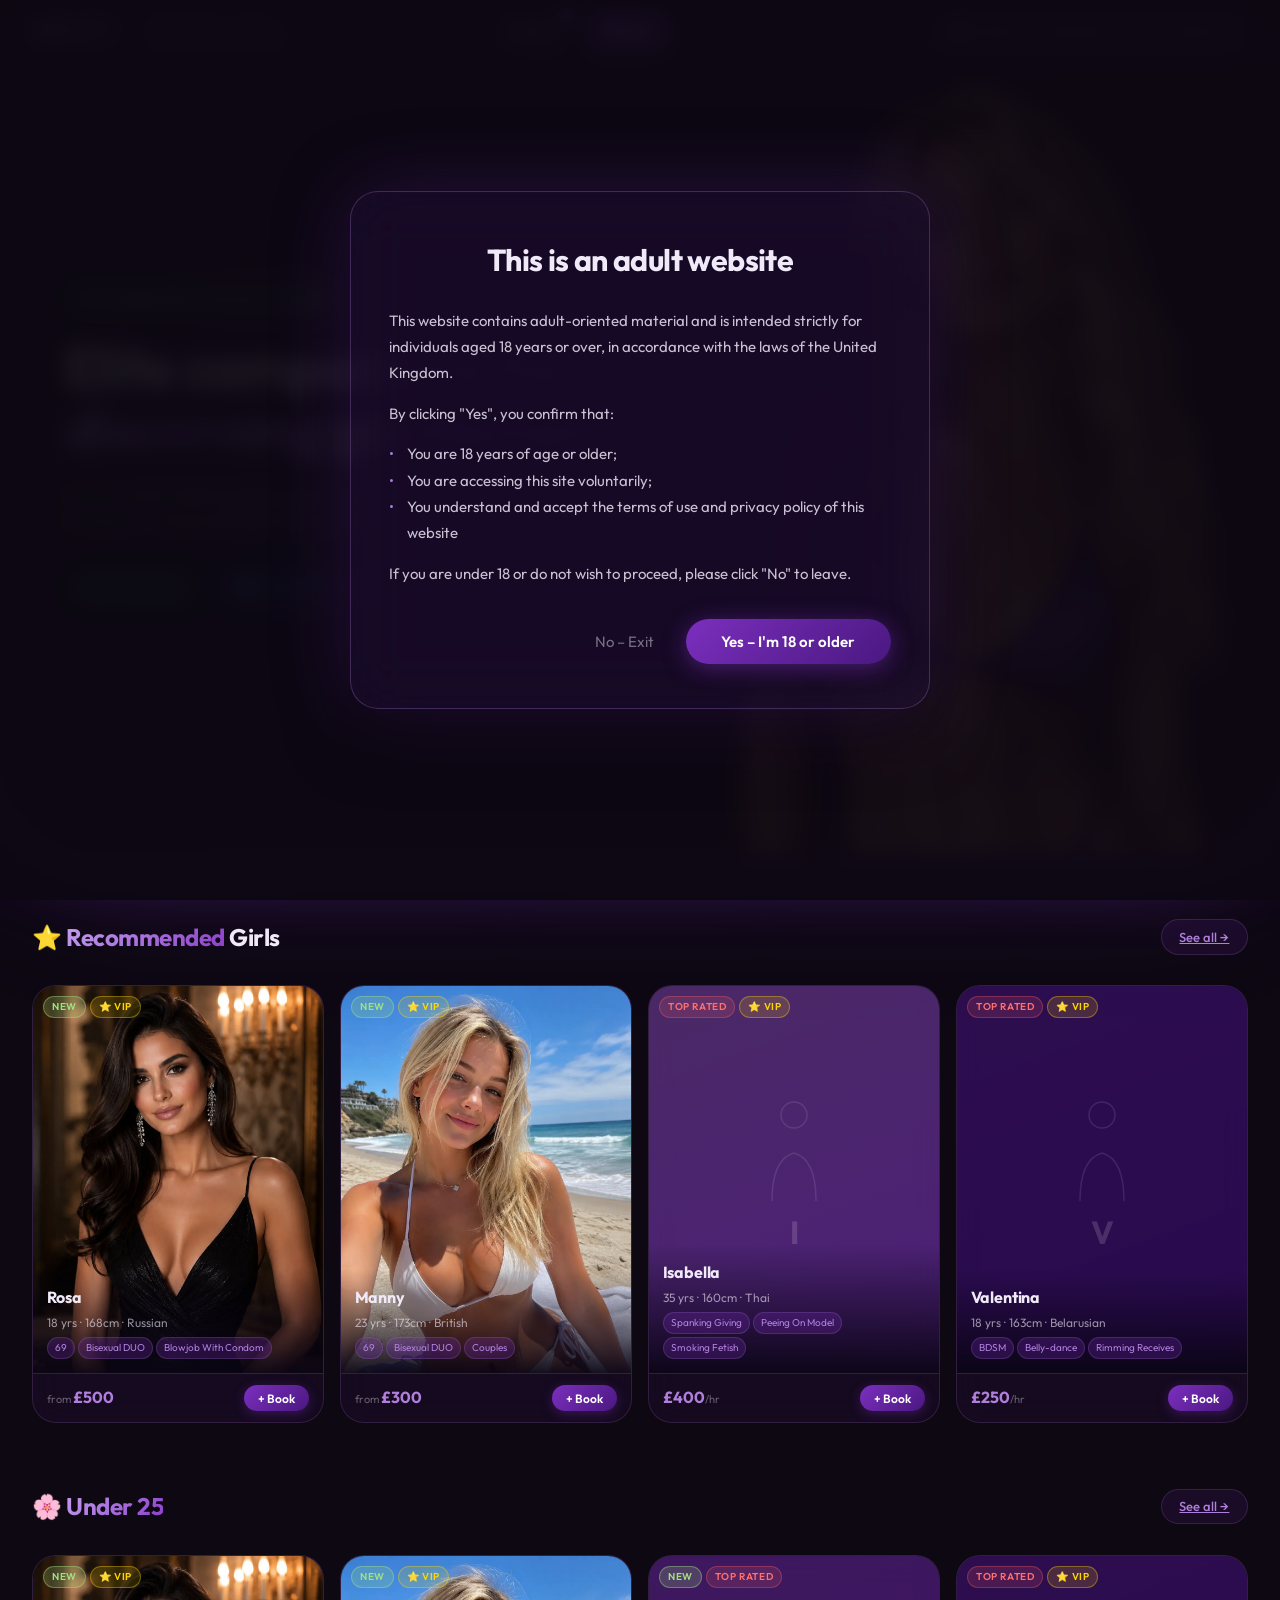
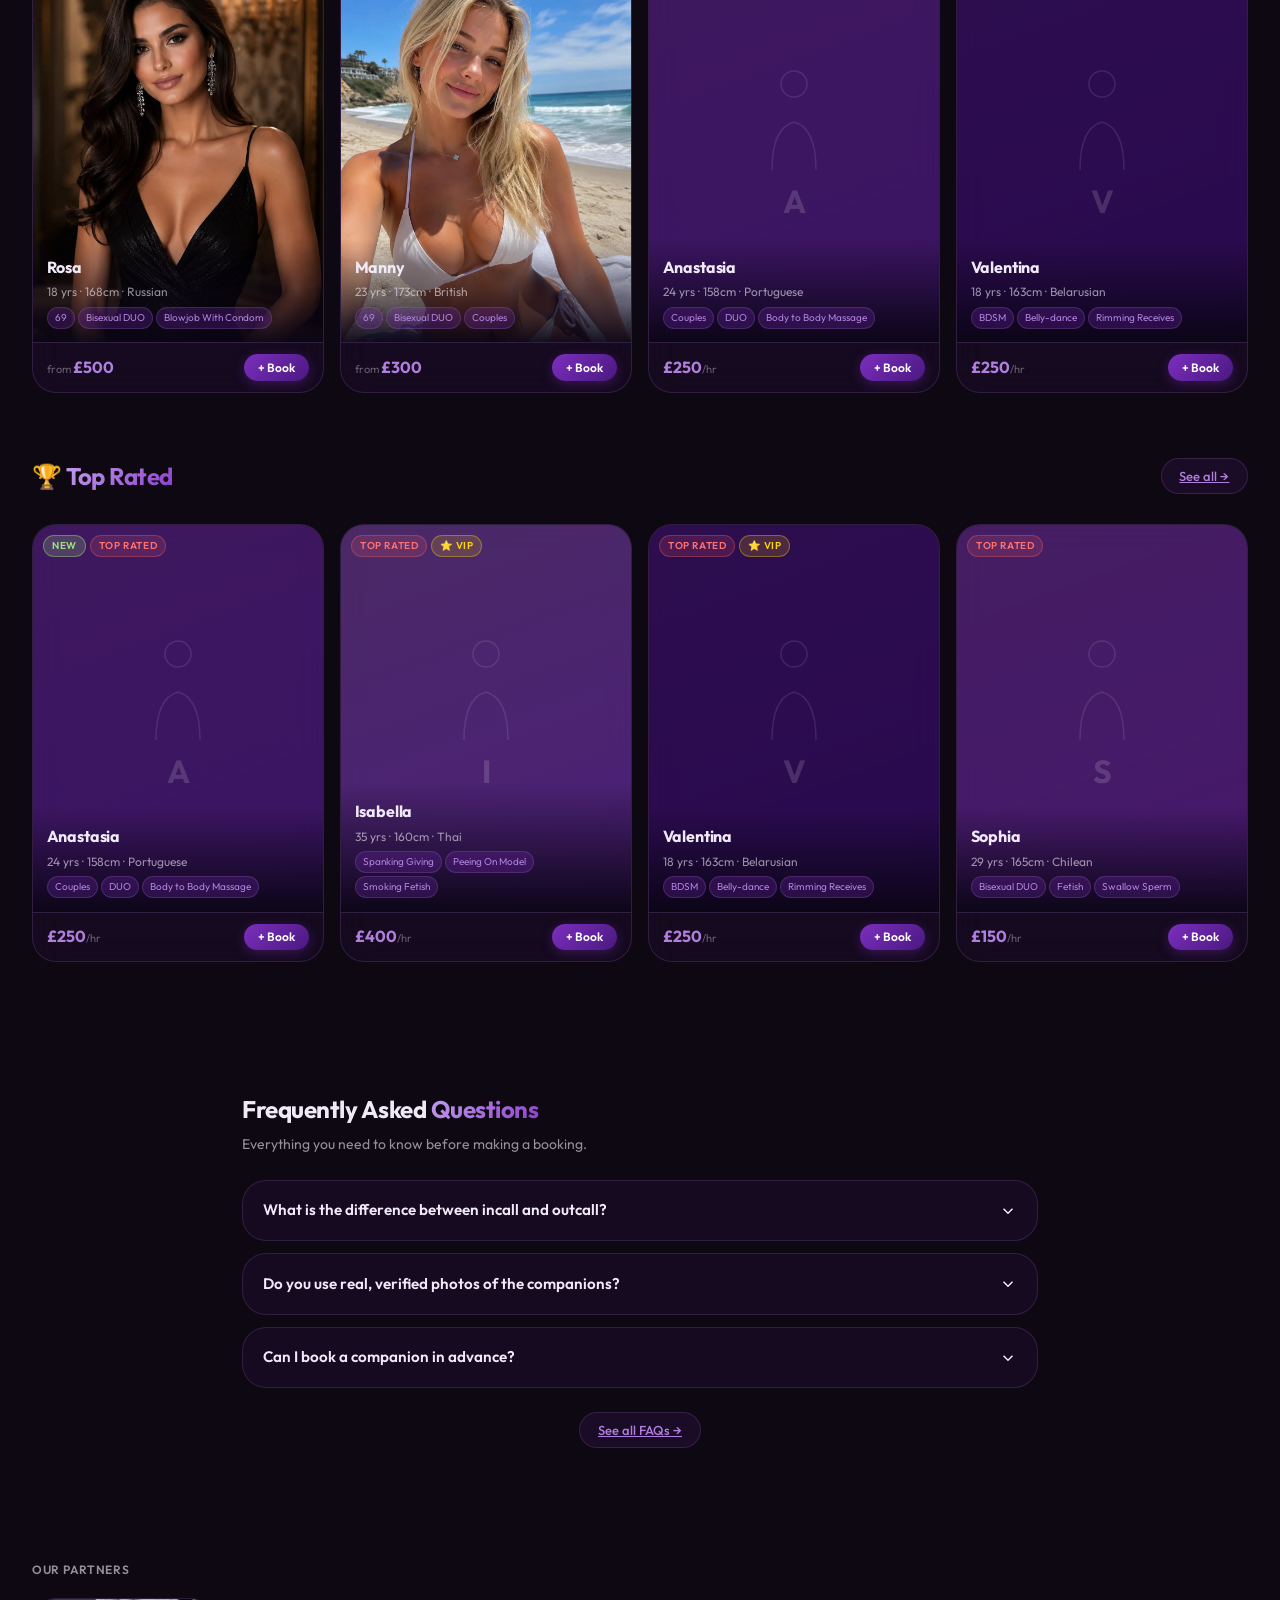
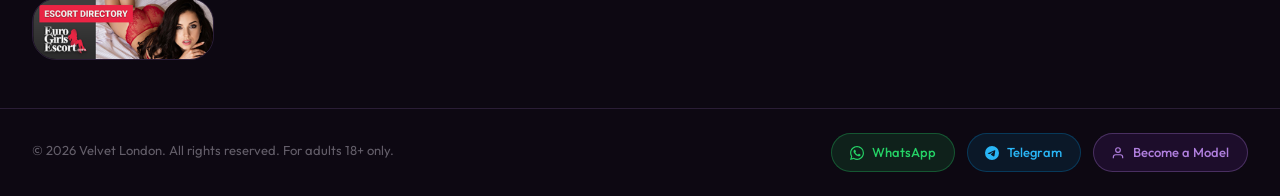
<file: index.html>
<!DOCTYPE html>
<html lang="en">
<head>
<meta charset="UTF-8">
<meta name="viewport" content="width=device-width,initial-scale=1">
<title>Velvet London — Elite Escort Agency</title>
<meta name="description" content="Velvet London offers exclusive social companionship for private, business, and leisure occasions — always discreet, always refined.">
<link rel="canonical" href="https://velvetescort.co.uk/">
<meta property="og:title" content="Velvet London — Elite Escort Agency">
<meta property="og:description" content="Velvet London offers exclusive social companionship for private, business, and leisure occasions — always discreet, always refined.">
<meta property="og:url" content="https://velvetescort.co.uk/">
<meta property="og:type" content="website">
<link rel="icon" type="image/png" href="/images/favicon.png?v=2">
<link rel="shortcut icon" type="image/png" href="/images/favicon.png?v=2">
<link rel="apple-touch-icon" href="/images/favicon.png?v=2">
<link href="https://fonts.googleapis.com/css2?family=Outfit:wght@300;400;500;600;700&display=swap" rel="stylesheet">
<style>*,*::before,*::after{box-sizing:border-box;margin:0;padding:0}
:root{
  --purple:#7B2FBE;
  --purple2:#9B59D0;
  --purple3:#B07FDE;
  --purple-dark:#4A1880;
  --purple-glow:rgba(123,47,190,0.35);
  --bg:#0D0812;
  --bg2:#130E1C;
  --glass:rgba(123,47,190,0.08);
  --glass-border:rgba(176,127,222,0.18);
  --glass-hover:rgba(123,47,190,0.15);
  --text:#F0EAF8;
  --text-soft:rgba(240,234,248,0.6);
  --text-muted:rgba(240,234,248,0.38);
  --r:50px;
  --r-sm:24px;
  --r-xs:14px;
}
html{scroll-behavior:smooth}
body{background:var(--bg);color:var(--text);font-family:'Outfit',sans-serif;font-weight:400;font-size:15px;line-height:1.6;overflow-x:hidden;min-height:100vh}

/* ORBS */
.orb-container{position:fixed;inset:0;pointer-events:none;z-index:0;overflow:hidden}
.orb{position:absolute;border-radius:50%;filter:blur(80px);animation:float 18s ease-in-out infinite}
.orb1{width:500px;height:500px;background:radial-gradient(circle,rgba(123,47,190,0.22) 0%,transparent 70%);top:-100px;left:-100px;animation-delay:0s}
.orb2{width:400px;height:400px;background:radial-gradient(circle,rgba(155,89,208,0.18) 0%,transparent 70%);top:40%;right:-80px;animation-delay:-6s}
.orb3{width:350px;height:350px;background:radial-gradient(circle,rgba(74,24,128,0.25) 0%,transparent 70%);bottom:10%;left:20%;animation-delay:-12s}
@keyframes float{0%,100%{transform:translate(0,0) scale(1)}33%{transform:translate(30px,-40px) scale(1.05)}66%{transform:translate(-20px,20px) scale(0.97)}}

/* GLASS MIXIN */
.glass{
  background:var(--glass);
  backdrop-filter:blur(20px) saturate(1.4);
  -webkit-backdrop-filter:blur(20px) saturate(1.4);
  border:1px solid var(--glass-border);
}

/* NAV */
nav{
  position:fixed;top:0;left:0;right:0;z-index:200;
  display:flex;align-items:center;gap:1rem;
  padding:0.75rem 2rem;
  background:rgba(13,8,18,0.75);
  backdrop-filter:blur(24px) saturate(1.5);
  -webkit-backdrop-filter:blur(24px) saturate(1.5);
  border-bottom:1px solid var(--glass-border);
}
.nav-logo{
  font-size:1.4rem;font-weight:700;letter-spacing:-0.02em;
  background:linear-gradient(135deg,#C49FEE,#8B3FCA);
  -webkit-background-clip:text;-webkit-text-fill-color:transparent;
  white-space:nowrap;margin-right:0.5rem;
}
.nav-search{
  flex:1;max-width:340px;
  display:flex;align-items:center;gap:8px;
  background:rgba(123,47,190,0.1);
  border:1px solid var(--glass-border);
  border-radius:var(--r);
  padding:0.45rem 1rem;
  position:relative;
}
.nav-search input{
  background:none;border:none;outline:none;
  color:var(--text);font-family:'Outfit',sans-serif;font-size:14px;
  width:100%;
}
.nav-search input::placeholder{color:var(--text-muted)}
.nav-search svg{width:16px;height:16px;opacity:0.5;flex-shrink:0}
.search-dropdown{
  position:absolute;top:calc(100% + 8px);left:0;right:0;
  background:rgba(20,12,32,0.97);
  border:1px solid var(--glass-border);
  border-radius:var(--r-sm);
  overflow:hidden;z-index:999;
  display:none;
}
.search-dropdown.show{display:block}
.search-result-item{
  padding:0.6rem 1rem;font-size:14px;
  cursor:pointer;transition:background 0.2s;
  display:flex;align-items:center;gap:8px;
}
.search-result-item:hover{background:rgba(123,47,190,0.2)}
.search-result-item .avatar{
  width:36px;height:42px;border-radius:8px;
  background:linear-gradient(135deg,var(--purple),var(--purple3));
  display:flex;align-items:center;justify-content:center;
  font-size:11px;font-weight:600;flex-shrink:0;
  overflow:hidden;background-size:cover!important;
}
.nav-cart{
  position:relative;cursor:pointer;
  padding:0.45rem 0.9rem;
  background:rgba(123,47,190,0.12);
  border:1px solid var(--glass-border);
  border-radius:var(--r);
  display:flex;align-items:center;gap:6px;
  font-size:13px;transition:all 0.25s;white-space:nowrap;
  color:var(--text);
}
.nav-cart:hover{background:rgba(123,47,190,0.25);border-color:var(--purple3)}
.cart-badge{
  background:var(--purple);color:#fff;
  border-radius:50%;width:18px;height:18px;
  font-size:11px;font-weight:600;
  display:flex;align-items:center;justify-content:center;
  position:absolute;top:-6px;right:-6px;
}
.nav-btn{
  padding:0.5rem 1.3rem;
  background:linear-gradient(135deg,var(--purple),var(--purple-dark));
  border:none;border-radius:var(--r);
  color:#fff;font-family:'Outfit',sans-serif;font-size:14px;font-weight:600;
  cursor:pointer;transition:all 0.25s;white-space:nowrap;
  box-shadow:0 4px 20px rgba(123,47,190,0.35);
}
.nav-btn:hover{transform:translateY(-1px);box-shadow:0 6px 28px rgba(123,47,190,0.5)}

/* CART PANEL */
.cart-panel{
  position:fixed;top:0;right:-400px;width:360px;height:100vh;z-index:500;
  background:rgba(13,8,22,0.97);
  backdrop-filter:blur(30px);
  border-left:1px solid var(--glass-border);
  transition:right 0.35s cubic-bezier(.4,0,.2,1);
  display:flex;flex-direction:column;
  padding:1.5rem;
  overflow-y:auto;
}
.cart-panel.open{right:0}
.cart-header{display:flex;align-items:center;justify-content:space-between;margin-bottom:1.5rem}
.cart-header h3{font-size:1.1rem;font-weight:600}
.cart-close{background:none;border:none;color:var(--text-soft);cursor:pointer;font-size:1.3rem;padding:4px}
.cart-item{
  display:flex;align-items:center;gap:12px;
  padding:0.8rem;border-radius:var(--r-sm);
  background:rgba(123,47,190,0.1);border:1px solid var(--glass-border);
  margin-bottom:0.75rem;
}
.cart-item-avatar{
  width:44px;height:44px;border-radius:var(--r-sm);
  background:linear-gradient(135deg,var(--purple),var(--purple3));
  display:flex;align-items:center;justify-content:center;
  font-weight:600;font-size:13px;flex-shrink:0;
}
.cart-item-info{flex:1}
.cart-item-name{font-weight:600;font-size:14px}
.cart-item-detail{font-size:12px;color:var(--text-soft)}
.cart-item-remove{background:none;border:none;color:var(--text-muted);cursor:pointer;font-size:1.1rem;padding:4px}
.cart-empty{text-align:center;color:var(--text-muted);padding:3rem 0;font-size:14px}
.cart-total{
  margin-top:auto;padding-top:1rem;
  border-top:1px solid var(--glass-border);
}
.cart-total-row{display:flex;justify-content:space-between;margin-bottom:0.5rem;font-size:14px}
.cart-total-row.big{font-weight:700;font-size:1rem}
.cart-checkout{
  width:100%;margin-top:1rem;
  padding:0.85rem;border:none;border-radius:var(--r);
  background:linear-gradient(135deg,var(--purple),var(--purple-dark));
  color:#fff;font-family:'Outfit',sans-serif;font-size:15px;font-weight:600;
  cursor:pointer;box-shadow:0 4px 20px rgba(123,47,190,0.4);
  transition:all 0.25s;
}
.cart-checkout:hover{transform:translateY(-1px);box-shadow:0 8px 30px rgba(123,47,190,0.55)}
.cart-overlay{
  position:fixed;inset:0;background:rgba(0,0,0,0.5);z-index:450;
  display:none;
}
.cart-overlay.show{display:block}

/* PAGES */
.page{display:none;position:relative;z-index:1}
.page.active{display:block}

/* =================== HOME PAGE =================== */
/* HERO */
.hero{
  position:relative;
  width:100%;
  min-height:88vh;
  overflow:hidden;
  display:flex;align-items:center;
  border-radius:0 0 100px 100px;
  margin-top:62px;
  box-shadow:0 0 80px rgba(123,47,190,0.65),0 0 160px rgba(123,47,190,0.28);
}
/* PC background image */
.hero-bg{
  position:absolute;inset:0;
  background-image:url('/images/PC.jpg');
  background-size:cover;
  background-position:top right;
  background-repeat:no-repeat;
  z-index:0;
}
/* subtle dark overlay on left so text is readable */
.hero-bg::after{
  content:'';
  position:absolute;inset:0;
  background:linear-gradient(90deg,rgba(10,5,20,0.72) 0%,rgba(10,5,20,0.45) 50%,rgba(10,5,20,0.1) 100%);
}
.hero-content{
  position:relative;z-index:2;
  padding:2.5rem 4rem 4rem 4rem;
  max-width:820px;
  display:flex;flex-direction:column;
  align-items:flex-start;
}
.hero-badge{
  display:inline-flex;align-items:center;gap:8px;
  padding:0.4rem 1.2rem;
  background:rgba(123,47,190,0.2);
  backdrop-filter:blur(12px);
  border:1px solid rgba(176,127,222,0.35);
  border-radius:var(--r);
  font-size:12px;letter-spacing:0.12em;text-transform:uppercase;
  color:var(--purple3);margin-bottom:1.5rem;
}
.hero-badge .dot,.dot{width:6px;height:6px;border-radius:50%;background:#A0E080;box-shadow:0 0 8px #A0E080;animation:pulse 2s infinite;flex-shrink:0}
@keyframes pulse{0%,100%{opacity:1}50%{opacity:0.4}}
.hero-content h1{
  font-size:clamp(2.4rem,4.5vw,4.2rem);font-weight:700;
  line-height:1.08;letter-spacing:-0.03em;
  margin-bottom:1.2rem;
  text-align:left;
}
.hero-content h1 span{
  background:linear-gradient(135deg,#C49FEE 0%,#8B3FCA 50%,#C49FEE 100%);
  -webkit-background-clip:text;-webkit-text-fill-color:transparent;
}
.hero-sub{color:var(--text-soft);font-size:1.05rem;margin-bottom:1.8rem;text-align:left;line-height:1.65}
.hero-hours{
  display:inline-flex;align-items:center;gap:8px;
  padding:0.4rem 1.1rem;
  background:rgba(160,224,128,0.1);
  backdrop-filter:blur(10px);
  border:1px solid rgba(160,224,128,0.25);
  border-radius:var(--r);
  font-size:13px;color:#A0E080;margin-bottom:1.2rem;
}
.hero-btns{display:flex;gap:0.75rem;flex-wrap:nowrap;justify-content:flex-start;margin-bottom:0}

/* MOBILE HERO */
@media(max-width:768px){
  .hero{
    flex-direction:column;
    min-height:auto;
    align-items:stretch;
  }
  .hero-bg{
    position:relative;
    width:100%;
    height:65vw;
    min-height:280px;
    max-height:420px;
    background-image:url('/images/Mobile.jpg');
    background-position:center top;
    flex-shrink:0;
  }
  .hero-bg::after{
    background:linear-gradient(to bottom,rgba(10,5,20,0) 40%,rgba(10,5,20,0.95) 100%);
  }
  .hero-content{
    position:relative;z-index:2;
    padding:1.5rem 1.25rem 2rem;
    max-width:100%;
    margin-top:-60px;
    background:linear-gradient(to bottom,rgba(13,8,18,0.0) 0%,rgba(13,8,18,1) 30%);
    backdrop-filter:blur(0);
  }
  .hero-content h1{font-size:clamp(1.9rem,7vw,2.8rem);text-align:center}
  .hero-badge,.hero-sub,.hero-hours{align-self:center;text-align:center}
  .hero-sub{text-align:center}
  .hero-btns{justify-content:center;gap:0.5rem}
  .hero-btns .btn-wa,.hero-btns .btn-tg,.hero-btns .btn-model-cta{padding:0.42rem 0.9rem;font-size:13px}
}
.btn-wa{
  display:flex;align-items:center;gap:8px;
  padding:0.7rem 1.4rem;border-radius:var(--r);
  background:rgba(37,211,102,0.12);
  border:1px solid rgba(37,211,102,0.3);
  color:#25D366;font-size:14px;font-weight:500;cursor:pointer;
  transition:all 0.25s;text-decoration:none;
}
.btn-wa:hover{background:rgba(37,211,102,0.22);transform:translateY(-1px)}
.btn-tg{
  display:flex;align-items:center;gap:8px;
  padding:0.7rem 1.4rem;border-radius:var(--r);
  background:rgba(0,136,204,0.12);
  border:1px solid rgba(0,136,204,0.3);
  color:#29B6F6;font-size:14px;font-weight:500;cursor:pointer;
  transition:all 0.25s;text-decoration:none;
}
.btn-tg:hover{background:rgba(0,136,204,0.22);transform:translateY(-1px)}
.btn-model-cta{
  display:flex;align-items:center;gap:8px;
  padding:0.7rem 1.4rem;border-radius:var(--r);
  background:rgba(123,47,190,0.15);
  border:1px solid rgba(176,127,222,0.3);
  color:var(--purple3);font-size:14px;font-weight:500;cursor:pointer;
  transition:all 0.25s;text-decoration:none;
}
.btn-model-cta:hover{background:rgba(123,47,190,0.28);transform:translateY(-1px)}

/* SECTION */
.section{padding:4rem 2rem;max-width:1280px;margin:0 auto;position:relative;z-index:1}
.section-header{display:flex;align-items:center;justify-content:space-between;margin-bottom:1.8rem}
.section-title{font-size:1.5rem;font-weight:700;letter-spacing:-0.02em}
.section-title span{background:linear-gradient(135deg,#C49FEE,#8B3FCA);-webkit-background-clip:text;-webkit-text-fill-color:transparent}
.see-all{
  padding:0.4rem 1.1rem;border-radius:var(--r);
  background:rgba(123,47,190,0.12);
  border:1px solid var(--glass-border);
  color:var(--purple3);font-size:13px;font-weight:500;cursor:pointer;
  transition:all 0.25s;white-space:nowrap;font-family:'Outfit',sans-serif;
}
.see-all:hover{background:rgba(123,47,190,0.25);border-color:var(--purple3)}

/* MODEL CARDS GRID */
.models-row{display:grid;grid-template-columns:repeat(4,1fr);gap:1rem}
.model-card{
  border-radius:var(--r-sm);
  background:var(--glass);
  backdrop-filter:blur(16px);
  border:1px solid var(--glass-border);
  overflow:hidden;cursor:pointer;
  transition:all 0.3s;
  position:relative;
}
.model-card:hover{transform:translateY(-4px);border-color:rgba(176,127,222,0.4);box-shadow:0 12px 40px rgba(123,47,190,0.25)}
.model-card-img{
  aspect-ratio:3/4;
  background:linear-gradient(160deg,rgba(123,47,190,0.3) 0%,rgba(74,24,128,0.5) 100%);
  display:flex;align-items:flex-end;
  position:relative;overflow:hidden;
}
.model-photo-placeholder{
  position:absolute;inset:0;
  display:flex;flex-direction:column;align-items:center;justify-content:center;
  gap:6px;
}
.model-silhouette-svg{opacity:0.2}
.model-card-badges{
  position:absolute;top:10px;left:10px;
  display:flex;flex-wrap:wrap;gap:4px;
}
.badge{
  padding:2px 8px;border-radius:var(--r);
  font-size:10px;font-weight:600;letter-spacing:0.06em;text-transform:uppercase;
}
.badge-new{background:rgba(160,224,128,0.2);border:1px solid rgba(160,224,128,0.4);color:#A0E080}
.badge-vip{background:rgba(255,215,0,0.15);border:1px solid rgba(255,215,0,0.35);color:#FFD700}
.card-rating-badge{position:absolute;top:10px;right:10px;background:rgba(0,0,0,0.55);backdrop-filter:blur(6px);border:1px solid rgba(255,215,0,0.4);border-radius:20px;padding:3px 9px;font-size:12px;font-weight:600;color:#FFD700;letter-spacing:0.03em;pointer-events:none}
.badge-top{background:rgba(255,100,100,0.15);border:1px solid rgba(255,100,100,0.3);color:#FF7070}
.model-card-overlay{
  position:absolute;bottom:0;left:0;right:0;
  background:linear-gradient(to top,rgba(10,5,20,0.95) 0%,transparent 100%);
  padding:1rem 0.85rem 0.85rem;
}
.model-card-name{font-weight:700;font-size:1rem;letter-spacing:-0.01em}
.model-card-meta{font-size:12px;color:var(--text-soft);margin-top:2px}
.model-card-tags{
  display:flex;flex-wrap:wrap;gap:3px;margin-top:5px;
}
.tag-chip{
  padding:2px 7px;border-radius:var(--r);
  font-size:10px;background:rgba(123,47,190,0.25);
  border:1px solid rgba(176,127,222,0.2);color:var(--purple3);
}
.model-card-footer{
  padding:0.7rem 0.85rem;
  display:flex;align-items:center;justify-content:space-between;
  border-top:1px solid var(--glass-border);
}
.model-rate{font-weight:700;font-size:1rem;color:var(--purple3)}
.model-rate span{font-size:11px;font-weight:400;color:var(--text-muted)}
.add-to-cart-btn{
  padding:0.35rem 0.9rem;border-radius:var(--r);
  background:linear-gradient(135deg,var(--purple),var(--purple-dark));
  border:none;color:#fff;font-family:'Outfit',sans-serif;
  font-size:12px;font-weight:600;cursor:pointer;
  transition:all 0.2s;
  box-shadow:0 3px 12px rgba(123,47,190,0.35);
}
.add-to-cart-btn:hover{transform:translateY(-1px);box-shadow:0 5px 18px rgba(123,47,190,0.5)}

/* FAQ */
.faq-section{max-width:860px;margin:0 auto;padding:4rem 2rem}
.faq-title{font-size:1.5rem;font-weight:700;margin-bottom:0.5rem}
.faq-sub{color:var(--text-soft);font-size:14px;margin-bottom:2rem}
.faq-item{
  border-radius:var(--r-sm);
  background:var(--glass);
  border:1px solid var(--glass-border);
  margin-bottom:0.75rem;overflow:hidden;
  transition:border-color 0.25s;
}
.faq-item.open{border-color:rgba(176,127,222,0.4)}
.faq-q{
  display:flex;align-items:center;justify-content:space-between;
  padding:1.1rem 1.25rem;cursor:pointer;
  font-weight:600;font-size:0.95rem;
  gap:1rem;
}
.faq-q svg{flex-shrink:0;transition:transform 0.3s}
.faq-item.open .faq-q svg{transform:rotate(180deg)}
.faq-a{
  max-height:0;overflow:hidden;
  transition:max-height 0.4s ease;
}
.faq-a-inner{padding:0 1.25rem 1.1rem;color:var(--text-soft);font-size:14px;line-height:1.75}
.faq-see-all{
  display:flex;justify-content:center;margin-top:1.5rem;
}

/* PARTNERS */
.partners-section{padding:3rem 2rem;max-width:1280px;margin:0 auto}
.partners-title{font-size:1.1rem;font-weight:600;margin-bottom:1.2rem;color:var(--text-soft);letter-spacing:0.06em;text-transform:uppercase;font-size:12px}
.partners-row{display:flex;gap:1rem;flex-wrap:wrap;align-items:center}
.partner-banner{
  border-radius:var(--r-sm);overflow:hidden;
  border:1px solid var(--glass-border);
  transition:all 0.25s;cursor:pointer;
}
.partner-banner:hover{border-color:rgba(176,127,222,0.4);transform:translateY(-2px)}
.partner-banner img{display:block;height:60px;width:auto}

/* FOOTER */
footer{
  border-top:1px solid var(--glass-border);
  padding:1.5rem 2rem;
  color:var(--text-muted);font-size:13px;
  position:relative;z-index:1;
}
footer a{color:var(--purple3);text-decoration:none}
.footer-inner{display:flex;align-items:center;justify-content:space-between;gap:1.5rem;flex-wrap:wrap;max-width:1280px;margin:0 auto}
.footer-left p{margin-bottom:0.25rem}
.footer-btns{display:flex;gap:0.75rem;align-items:center;flex-shrink:0}

/* =================== MODELS PAGE =================== */
.models-page{padding:6rem 2rem 3rem;max-width:1440px;margin:0 auto}
.models-page-header{margin-bottom:2rem}
.models-page-header h1{font-size:2rem;font-weight:700;letter-spacing:-0.03em;margin-bottom:0.3rem}
.models-page-header p{color:var(--text-soft)}

.models-layout{display:grid;grid-template-columns:280px 1fr;gap:2rem;align-items:start}

/* FILTERS SIDEBAR */
.filters-sidebar{
  border-radius:var(--r-sm);
  background:var(--glass);
  backdrop-filter:blur(20px);
  border:1px solid var(--glass-border);
  padding:1.25rem;
  position:sticky;top:80px;
}
.filter-title{font-size:0.8rem;font-weight:700;letter-spacing:0.12em;text-transform:uppercase;color:var(--text-muted);margin-bottom:0.8rem}
.filter-group{margin-bottom:1.5rem;padding-bottom:1.5rem;border-bottom:1px solid rgba(176,127,222,0.1)}
.filter-group:last-child{border-bottom:none;margin-bottom:0;padding-bottom:0}

/* Filter chips */
.filter-chips{display:flex;flex-wrap:wrap;gap:6px}
.filter-chip{
  padding:0.3rem 0.8rem;border-radius:var(--r);
  background:rgba(123,47,190,0.08);border:1px solid var(--glass-border);
  color:var(--text-soft);font-size:12px;font-weight:500;cursor:pointer;
  transition:all 0.2s;font-family:'Outfit',sans-serif;
}
.filter-chip:hover,.filter-chip.active{
  background:rgba(123,47,190,0.28);border-color:var(--purple3);
  color:var(--text);
}

/* Filter search */
.filter-search{
  display:flex;align-items:center;gap:6px;
  background:rgba(123,47,190,0.08);
  border:1px solid var(--glass-border);
  border-radius:var(--r-sm);padding:0.45rem 0.8rem;
  margin-bottom:0.7rem;
}
.filter-search input{
  background:none;border:none;outline:none;
  color:var(--text);font-family:'Outfit',sans-serif;font-size:13px;width:100%;
}
.filter-search input::placeholder{color:var(--text-muted)}
.filter-search svg{width:14px;height:14px;opacity:0.4;flex-shrink:0}
.filter-list{max-height:180px;overflow-y:auto;scrollbar-width:thin;scrollbar-color:rgba(123,47,190,0.3) transparent}
.filter-list::-webkit-scrollbar{width:3px}
.filter-list::-webkit-scrollbar-thumb{background:rgba(123,47,190,0.3);border-radius:3px}
.filter-check{
  display:flex;align-items:center;gap:8px;
  padding:0.3rem 0;cursor:pointer;font-size:13px;color:var(--text-soft);
  transition:color 0.2s;
}
.filter-check:hover{color:var(--text)}
.filter-check input[type=checkbox]{
  accent-color:var(--purple);width:14px;height:14px;cursor:pointer;
}

/* Range slider */
.range-wrap{margin-top:0.5rem}
.range-row{display:flex;justify-content:space-between;font-size:12px;color:var(--text-muted);margin-bottom:4px}
.range-vals{font-weight:600;color:var(--purple3)}
.range-track{position:relative;height:4px;background:rgba(176,127,222,0.15);border-radius:2px;margin-bottom:1.2rem}
.range-fill{position:absolute;height:100%;background:linear-gradient(90deg,var(--purple),var(--purple3));border-radius:2px}
input[type=range]{
  -webkit-appearance:none;appearance:none;
  width:100%;height:4px;background:transparent;
  position:absolute;top:0;left:0;pointer-events:none;
}
input[type=range]::-webkit-slider-thumb{
  -webkit-appearance:none;appearance:none;
  width:18px;height:18px;border-radius:50%;
  background:#fff;border:2px solid var(--purple);
  box-shadow:0 2px 8px rgba(123,47,190,0.4);
  pointer-events:all;cursor:pointer;
}
input[type=range]::-webkit-slider-thumb:hover{background:var(--purple3)}
.range-min,.range-max{
  position:absolute;top:0;left:0;pointer-events:none;
}
.range-max{pointer-events:none}

/* Models grid */
.models-grid-main{
  display:grid;
  grid-template-columns:repeat(auto-fill,minmax(200px,1fr));
  gap:1rem;
}
.filters-top-bar{
  display:flex;align-items:center;justify-content:space-between;
  margin-bottom:1.2rem;flex-wrap:wrap;gap:0.75rem;
}
.results-count{font-size:14px;color:var(--text-soft)}
.sort-select{
  background:rgba(123,47,190,0.1);
  border:1px solid var(--glass-border);
  border-radius:var(--r-sm);
  padding:0.4rem 0.8rem;
  color:var(--text);font-family:'Outfit',sans-serif;font-size:13px;
  outline:none;cursor:pointer;
}

/* SERVICES filter (scrollable list of chips) */
.services-wrap{max-height:200px;overflow-y:auto;scrollbar-width:thin;scrollbar-color:rgba(123,47,190,0.3) transparent}
.services-wrap::-webkit-scrollbar{width:3px}
.services-wrap::-webkit-scrollbar-thumb{background:rgba(123,47,190,0.3);border-radius:3px}

/* Clear filters */
.clear-filters{
  width:100%;margin-top:0.75rem;
  padding:0.5rem;border-radius:var(--r);
  background:rgba(255,100,100,0.08);
  border:1px solid rgba(255,100,100,0.2);
  color:rgba(255,120,120,0.8);
  font-family:'Outfit',sans-serif;font-size:13px;font-weight:500;
  cursor:pointer;transition:all 0.2s;
}
.clear-filters:hover{background:rgba(255,100,100,0.15)}

/* MODEL DETAIL PAGE */
.model-detail-page{padding:6rem 2rem 3rem;max-width:1100px;margin:0 auto;position:relative;z-index:1}
.back-btn{
  display:inline-flex;align-items:center;gap:6px;
  padding:0.45rem 1.1rem;border-radius:var(--r);
  background:rgba(123,47,190,0.12);border:1px solid var(--glass-border);
  color:var(--text-soft);font-size:13px;cursor:pointer;margin-bottom:1.5rem;
  transition:all 0.2s;
}
.back-btn:hover{border-color:var(--purple3);color:var(--text)}
.model-detail-layout{display:grid;grid-template-columns:1fr 1fr;column-gap:2rem;align-items:start}
.real-detail-layout{display:grid;grid-template-columns:1fr 1fr;column-gap:2rem;row-gap:1rem;align-items:start}
.real-detail-layout>.detail-left{grid-column:1;grid-row:1}
.real-detail-layout>.model-detail-info{grid-column:2;grid-row:1}
.real-detail-layout>.model-map-block{grid-column:1/-1;grid-row:2}
.real-detail-layout>.reviews-section{grid-column:1/-1;grid-row:3}
.real-detail-layout .detail-left>.model-bio{margin-top:1rem}
.model-detail-img{
  border-radius:var(--r-sm);overflow:hidden;
  aspect-ratio:3/4;
  background:linear-gradient(160deg,rgba(123,47,190,0.3) 0%,rgba(74,24,128,0.5) 100%);
  display:flex;align-items:center;justify-content:center;
}
.model-detail-info{display:flex;flex-direction:column;gap:1rem}
.model-detail-name{font-size:2rem;font-weight:700;letter-spacing:-0.03em}
.model-detail-stats{
  display:grid;grid-template-columns:repeat(3,1fr);gap:0.75rem;
}
.stat-box{
  border-radius:var(--r-xs);
  background:var(--glass);border:1px solid var(--glass-border);
  padding:0.6rem 0.75rem;text-align:center;
}
.stat-label{font-size:10px;text-transform:uppercase;letter-spacing:0.1em;color:var(--text-muted)}
.stat-val{font-size:1rem;font-weight:700;margin-top:2px}
.model-detail-services{
  border-radius:var(--r-sm);
  background:var(--glass);border:1px solid var(--glass-border);
  padding:1rem;
}
.services-title{font-size:12px;text-transform:uppercase;letter-spacing:0.1em;color:var(--text-muted);margin-bottom:0.75rem}
.services-chips{display:flex;flex-wrap:wrap;gap:5px}
.service-chip{
  padding:3px 9px;border-radius:var(--r);
  background:rgba(123,47,190,0.15);border:1px solid rgba(176,127,222,0.2);
  color:var(--purple3);font-size:11px;
}
/* ===== REAL MODEL GALLERY ===== */
.detail-gallery{position:relative;border-radius:var(--r-sm);overflow:hidden;width:100%;aspect-ratio:5/7;background:#0d0818;user-select:none}
.gallery-track{position:absolute;inset:0;display:flex;transition:transform 0.4s cubic-bezier(.4,0,.2,1)}
.gallery-slide{flex:0 0 100%;width:100%;height:100%;object-fit:cover;object-position:top center}
.gallery-arrow{position:absolute;top:50%;transform:translateY(-50%);width:40px;height:40px;border-radius:50%;background:rgba(0,0,0,0.45);backdrop-filter:blur(8px);border:1px solid rgba(255,255,255,0.12);color:#fff;cursor:pointer;display:flex;align-items:center;justify-content:center;z-index:3;transition:background 0.2s;font-size:20px;line-height:1;padding:0}
.gallery-arrow:hover{background:rgba(123,47,190,0.65)}
.gallery-arrow.prev{left:10px}
.gallery-arrow.next{right:10px}
.gallery-dots{position:absolute;bottom:12px;left:50%;transform:translateX(-50%);display:flex;gap:6px;z-index:3}
.gallery-dot{width:5px;height:5px;border-radius:50%;background:rgba(255,255,255,0.35);cursor:pointer;transition:all 0.2s}
.gallery-dot.active{background:#fff;width:14px;border-radius:3px}
.gallery-counter{position:absolute;top:10px;right:10px;background:rgba(0,0,0,0.45);backdrop-filter:blur(8px);border-radius:20px;padding:3px 10px;font-size:11px;color:rgba(255,255,255,0.75);z-index:3}
/* Extended stats */
.stat-grid-ext{display:grid;grid-template-columns:repeat(4,1fr);gap:0.5rem}
/* Pricing */
.price-calc{border-radius:var(--r-sm);background:var(--glass);border:1px solid var(--glass-border);padding:1.25rem}
.price-calc-title{font-size:11px;text-transform:uppercase;letter-spacing:0.12em;color:var(--text-muted);margin-bottom:0.9rem;font-weight:700}
.price-type-row{display:flex;gap:6px;margin-bottom:1rem}
.price-type-btn{flex:1;padding:0.55rem;border-radius:var(--r-xs);background:rgba(123,47,190,0.08);border:1px solid var(--glass-border);color:var(--text-soft);font-family:'Outfit',sans-serif;font-size:13px;font-weight:600;cursor:pointer;transition:all 0.2s;text-align:center}
.price-type-btn.active{background:rgba(123,47,190,0.3);border-color:var(--purple3);color:#fff}
.duration-row{display:flex;flex-wrap:wrap;gap:6px;margin-bottom:1rem}
.duration-btn{padding:0.3rem 0.75rem;border-radius:var(--r-xs);background:rgba(123,47,190,0.08);border:1px solid var(--glass-border);color:var(--text-soft);font-family:'Outfit',sans-serif;font-size:12px;cursor:pointer;transition:all 0.2s;white-space:nowrap}
.duration-btn.active{background:rgba(123,47,190,0.28);border-color:var(--purple3);color:#fff}
.price-display-row{display:flex;align-items:flex-end;gap:6px;margin:0.5rem 0 2px}
.price-main{font-size:2.6rem;font-weight:700;line-height:1;letter-spacing:-0.03em}
.price-sub{font-size:12px;color:var(--text-muted);margin-bottom:0.5rem}
.price-total-bar{display:flex;justify-content:space-between;align-items:center;padding:0.6rem 0 0;border-top:1px solid rgba(176,127,222,0.12);margin-top:0.4rem}
.price-total-label{font-size:12px;color:var(--text-muted)}
.price-total-val{font-size:1.15rem;font-weight:700;color:var(--purple3)}
/* Extra services */
.extra-svc-list{display:flex;flex-direction:column}
.extra-svc-row{display:flex;align-items:center;justify-content:space-between;padding:0.45rem 0;border-bottom:1px solid rgba(176,127,222,0.07);cursor:pointer;transition:opacity 0.15s}
.extra-svc-row:last-child{border-bottom:none}
.extra-svc-row:hover{opacity:0.75}
.extra-svc-left{display:flex;align-items:center;gap:9px}
.extra-svc-chk{width:16px;height:16px;border-radius:3px;border:1px solid rgba(176,127,222,0.35);flex-shrink:0;display:flex;align-items:center;justify-content:center;transition:all 0.18s;color:transparent;font-size:10px}
.extra-svc-chk.on{background:var(--purple);border-color:var(--purple);color:#fff}
.extra-svc-name{font-size:13px;color:var(--text-soft)}
.extra-svc-price{font-size:13px;font-weight:600;color:var(--purple3)}
/* Bio */
.model-bio{border-radius:var(--r-sm);background:var(--glass);border:1px solid var(--glass-border);padding:1.1rem}
.model-bio p{font-size:13.5px;line-height:1.75;color:var(--text-soft);margin:0}
.model-bio p+p{margin-top:0.75rem}
.book-now-big{
  width:100%;padding:0.9rem;border:none;border-radius:var(--r);
  background:linear-gradient(135deg,var(--purple),var(--purple-dark));
  color:#fff;font-family:'Outfit',sans-serif;font-size:1rem;font-weight:700;
  cursor:pointer;box-shadow:0 6px 28px rgba(123,47,190,0.45);
  transition:all 0.25s;
}
.book-now-big:hover{transform:translateY(-2px);box-shadow:0 10px 36px rgba(123,47,190,0.6)}
.model-rates-box{
  border-radius:var(--r-sm);
  background:var(--glass);border:1px solid var(--glass-border);
  padding:1rem;
}
.rates-row{display:flex;justify-content:space-between;padding:0.4rem 0;font-size:14px;border-bottom:1px solid rgba(176,127,222,0.08)}
.rates-row:last-child{border-bottom:none}
.rates-row .rate-val{font-weight:700;color:var(--purple3)}

/* FAQ PAGE */
.faq-page{padding:6rem 2rem 3rem;max-width:860px;margin:0 auto;position:relative;z-index:1}
.faq-page h1{font-size:2rem;font-weight:700;margin-bottom:0.5rem}
.faq-page .sub{color:var(--text-soft);margin-bottom:2rem}

/* NAV BADGE */
.nav-badge{
  display:inline-flex;align-items:center;gap:8px;
  padding:0.4rem 1.2rem;
  background:rgba(123,47,190,0.2);
  backdrop-filter:blur(12px);
  -webkit-backdrop-filter:blur(12px);
  border:1px solid rgba(176,127,222,0.35);
  border-radius:var(--r);
  font-size:12px;letter-spacing:0.12em;text-transform:uppercase;
  color:var(--purple3);white-space:nowrap;
  margin-left:auto;
}

/* AGE MODAL */
.age-modal-overlay{
  position:fixed;inset:0;z-index:10000;
  background:rgba(13,8,18,0.92);
  backdrop-filter:blur(10px);
  -webkit-backdrop-filter:blur(10px);
  display:flex;align-items:center;justify-content:center;
  padding:1rem;
}
.age-modal-overlay.hidden{display:none}
.age-modal-box{
  background:rgba(123,47,190,0.1);
  backdrop-filter:blur(30px) saturate(1.4);
  -webkit-backdrop-filter:blur(30px) saturate(1.4);
  border:1px solid rgba(176,127,222,0.28);
  border-radius:28px;
  padding:2.8rem 2.4rem;
  max-width:580px;width:100%;
  box-shadow:0 0 80px rgba(123,47,190,0.25),0 30px 60px rgba(0,0,0,0.5);
}
.age-modal-title{font-size:1.9rem;font-weight:700;margin-bottom:1.4rem;text-align:center;letter-spacing:-0.02em}
.age-modal-text{color:rgba(240,234,248,0.82);font-size:15px;line-height:1.75;margin-bottom:0.9rem}
.age-modal-list{color:rgba(240,234,248,0.82);font-size:15px;line-height:1.75;margin:0 0 0.9rem 0;list-style:none;padding:0}
.age-modal-list li{padding-left:1.2em;position:relative}
.age-modal-list li::before{content:'•';position:absolute;left:0;color:var(--purple3)}
.age-modal-btns{display:flex;align-items:center;justify-content:flex-end;gap:1.5rem;margin-top:2rem}
.age-btn-no{background:none;border:none;color:rgba(240,234,248,0.45);font-family:'Outfit',sans-serif;font-size:15px;cursor:pointer;padding:0.5rem;transition:color 0.2s}
.age-btn-no:hover{color:var(--text)}
.age-btn-yes{
  padding:0.8rem 2.2rem;border-radius:var(--r);
  background:linear-gradient(135deg,var(--purple),var(--purple-dark));
  border:none;color:#fff;font-family:'Outfit',sans-serif;
  font-size:15px;font-weight:600;cursor:pointer;
  box-shadow:0 4px 22px rgba(123,47,190,0.5);
  transition:all 0.25s;
}
.age-btn-yes:hover{transform:translateY(-1px);box-shadow:0 7px 30px rgba(123,47,190,0.7)}

/* BECOME PAGE */
.become-page{padding:6rem 2rem 3rem;max-width:900px;margin:0 auto;position:relative;z-index:1}
.become-header{margin-bottom:2.5rem}
.become-header h1{font-size:2rem;font-weight:700;letter-spacing:-0.03em;margin-bottom:0.4rem}
.become-header p{color:var(--text-soft)}
.form-section{background:var(--glass);backdrop-filter:blur(16px);-webkit-backdrop-filter:blur(16px);border:1px solid var(--glass-border);border-radius:var(--r-sm);padding:1.5rem;margin-bottom:1.25rem}
.form-section-title{font-size:0.75rem;font-weight:700;letter-spacing:0.12em;text-transform:uppercase;color:var(--purple3);margin-bottom:1.2rem}
.form-grid-2{display:grid;grid-template-columns:1fr 1fr;gap:1rem}
.form-grid-3{display:grid;grid-template-columns:1fr 1fr 1fr;gap:1rem}
.form-field{display:flex;flex-direction:column;gap:6px}
.form-field label{font-size:12px;font-weight:600;color:var(--text-soft);letter-spacing:0.03em;text-transform:uppercase}
.form-input,.form-select{background:rgba(123,47,190,0.08);border:1px solid var(--glass-border);border-radius:var(--r-sm);padding:0.6rem 0.9rem;color:var(--text);font-family:'Outfit',sans-serif;font-size:14px;outline:none;transition:border-color 0.2s;width:100%}
.form-input:focus,.form-select:focus{border-color:var(--purple3)}
.form-input::placeholder{color:var(--text-muted)}
.form-select option{background:#1a0d2e;color:var(--text)}
.btn-group{display:flex;flex-wrap:wrap;gap:6px;margin-top:2px}
.btn-option{padding:0.35rem 0.85rem;border-radius:var(--r);background:rgba(123,47,190,0.08);border:1px solid var(--glass-border);color:var(--text-soft);font-size:13px;font-weight:500;cursor:pointer;transition:all 0.2s;font-family:'Outfit',sans-serif}
.btn-option.active,.btn-option:hover{background:rgba(123,47,190,0.28);border-color:var(--purple3);color:var(--text)}
.rates-toggle-header{display:flex;align-items:center;gap:10px;margin-bottom:0.75rem;cursor:pointer;font-weight:600;font-size:0.95rem;user-select:none}
.rates-toggle-header input[type=checkbox]{accent-color:var(--purple);width:16px;height:16px;cursor:pointer;flex-shrink:0}
.rates-fields{display:none}
.rates-fields.active{display:grid;grid-template-columns:1fr 1fr;gap:0.75rem}
.services-chk-grid{display:grid;grid-template-columns:repeat(3,1fr);gap:2px}

.svc-check{display:flex;align-items:center;gap:5px;padding:0.3rem 0.4rem;border-radius:6px;transition:background 0.2s}
.svc-check:hover{background:rgba(123,47,190,0.08)}
.svc-check label{display:flex;align-items:center;gap:6px;font-size:13px;color:var(--text-soft);cursor:pointer;flex:1;min-width:0}
.svc-check label input{accent-color:var(--purple);flex-shrink:0}
.svc-extra-btn{padding:1px 7px;border-radius:4px;background:rgba(123,47,190,0.1);border:1px solid rgba(176,127,222,0.2);color:var(--text-muted);font-size:10px;cursor:pointer;font-family:'Outfit',sans-serif;transition:all 0.2s;flex-shrink:0;line-height:1.7}
.svc-extra-btn.active{background:rgba(255,180,50,0.18);border-color:rgba(255,180,50,0.55);color:#FFB432}
.svc-extra-price{display:none;width:52px;padding:2px 6px;border-radius:4px;background:rgba(0,0,0,0.3);border:1px solid rgba(176,127,222,0.3);color:var(--text);font-size:12px;font-family:'Outfit',sans-serif}
.svc-extra-price.show{display:block}
.photo-upload-area{border:2px dashed var(--glass-border);border-radius:var(--r-sm);padding:2rem;text-align:center;cursor:pointer;transition:border-color 0.2s}
.photo-upload-area:hover{border-color:var(--purple3)}
.photo-upload-area input[type=file]{display:none}
.photo-list{display:flex;flex-wrap:wrap;gap:8px;margin-top:1rem}
.photo-chip{padding:4px 10px;border-radius:var(--r);background:rgba(123,47,190,0.15);border:1px solid var(--glass-border);font-size:12px;color:var(--purple3)}
.lang-row{display:flex;align-items:center;gap:10px;margin-bottom:0.75rem;flex-wrap:wrap}
.lang-row .form-select{flex:1;min-width:160px}
.add-lang-btn{display:inline-flex;align-items:center;gap:6px;padding:0.4rem 1rem;border-radius:var(--r);background:rgba(123,47,190,0.12);border:1px solid var(--glass-border);color:var(--purple3);font-size:13px;cursor:pointer;transition:all 0.2s;font-family:'Outfit',sans-serif;margin-top:0.25rem}
.add-lang-btn:hover{background:rgba(123,47,190,0.25)}
.remove-lang-btn{background:none;border:none;color:var(--text-muted);cursor:pointer;font-size:1.2rem;padding:4px;transition:color 0.2s;line-height:1}
.remove-lang-btn:hover{color:rgba(255,120,120,0.8)}
.submit-app-btn{width:100%;padding:1rem;border:none;border-radius:var(--r);background:linear-gradient(135deg,var(--purple),var(--purple-dark));color:#fff;font-family:'Outfit',sans-serif;font-size:1rem;font-weight:700;cursor:pointer;box-shadow:0 6px 28px rgba(123,47,190,0.45);transition:all 0.25s;margin-top:1.5rem}
.submit-app-btn:hover{transform:translateY(-2px);box-shadow:0 10px 36px rgba(123,47,190,0.6)}
.form-success{text-align:center;padding:4rem 2rem}
.form-success h2{font-size:1.6rem;font-weight:700;margin-bottom:1rem}
.form-success p{color:var(--text-soft);margin-bottom:2rem;line-height:1.7}
.form-success .check-icon{font-size:3rem;display:block;margin-bottom:1rem;color:#A0E080}

/* RESPONSIVE NAV */
.nav-search-cancel{display:none}
.mobile-filter-toggle{display:none;width:100%;padding:0.75rem 1rem;background:var(--glass);backdrop-filter:blur(20px);border:1px solid var(--glass-border);border-radius:var(--r-sm);color:var(--text);font-family:'Outfit',sans-serif;font-size:14px;font-weight:600;cursor:pointer;align-items:center;justify-content:space-between;gap:8px;transition:all 0.2s}
.mobile-filter-toggle.active{background:rgba(123,47,190,0.2);border-color:rgba(176,127,222,0.4);color:var(--purple3)}
@media(max-width:768px){
  nav{padding:0.75rem 1rem}
  .nav-search{max-width:160px}
  .nav-search input{font-size:16px}
  .nav-badge{display:none}
  nav.search-mode .nav-search{max-width:none;flex:1}
  nav.search-mode .nav-cart,nav.search-mode .nav-btn{display:none!important}
  nav.search-mode .nav-search-cancel{display:flex;align-items:center;padding:0.3rem 0.5rem;background:none;border:none;color:var(--purple3);font-family:'Outfit',sans-serif;font-size:13px;cursor:pointer;flex-shrink:0;white-space:nowrap}
  .models-layout{grid-template-columns:1fr}
  .mobile-filter-toggle{display:flex;grid-column:1/-1}
  .filters-sidebar{position:static;display:none;grid-column:1/-1}
  .filters-sidebar.open{display:block}
  .models-row{grid-template-columns:repeat(2,1fr)}
  .model-detail-layout{grid-template-columns:1fr}
  .real-detail-layout{display:flex;flex-direction:column;gap:1rem;align-items:stretch}
  .real-detail-layout>.detail-left{display:contents}
  .real-detail-layout .detail-left>.detail-gallery{order:1}
  .real-detail-layout>.model-detail-info{order:2}
  .real-detail-layout>.model-map-block{order:3}
  .real-detail-layout>.reviews-section{order:4}
  .real-detail-layout .detail-left>.model-bio{order:5;margin-top:0}
  .hero h1{font-size:2rem}
  .hero-btns{flex-wrap:wrap}
  .hero-btns .btn-wa,.hero-btns .btn-tg{justify-content:center}
  .hero-btns .btn-model-cta{justify-content:center}
  .footer-inner{flex-direction:column;align-items:center;text-align:center}
  .footer-btns{flex-wrap:wrap;justify-content:center}
  .form-grid-2,.form-grid-3{grid-template-columns:1fr}
  .services-chk-grid{grid-template-columns:repeat(2,1fr)}
  .rates-fields.active{grid-template-columns:1fr}
  .partners-section{text-align:center}
  .partners-row{justify-content:center}
  .stat-grid-ext{grid-template-columns:repeat(3,1fr)}
  .detail-gallery{aspect-ratio:5/7;height:auto}
  .cart-panel{width:100%;right:-100%}
  .cart-panel.open{right:0}
}
/* BOOKING FORM */
.booking-summary{background:rgba(123,47,190,0.1);border:1px solid var(--glass-border);border-radius:var(--r-sm);padding:1rem;margin-bottom:1.25rem}
.booking-form{display:flex;flex-direction:column;gap:0.5rem}
.bf-label{font-size:11px;text-transform:uppercase;letter-spacing:0.1em;color:var(--text-muted);font-weight:600;margin-top:0.5rem}
.bf-input{width:100%;padding:0.65rem 0.85rem;background:rgba(255,255,255,0.04);border:1px solid var(--glass-border);border-radius:var(--r-xs);color:var(--text);font-family:'Outfit',sans-serif;font-size:15px;outline:none;box-sizing:border-box;appearance:none;-webkit-appearance:none}
.bf-input:focus{border-color:var(--purple3)}
.bf-input[type=date]::-webkit-calendar-picker-indicator,.bf-input[type=time]::-webkit-calendar-picker-indicator{filter:invert(0.7)}
.bf-methods{display:flex;gap:6px}
.bf-method{flex:1;padding:0.55rem 0.4rem;background:rgba(123,47,190,0.08);border:1px solid var(--glass-border);border-radius:var(--r-xs);color:var(--text-soft);font-family:'Outfit',sans-serif;font-size:13px;cursor:pointer;transition:all 0.2s}
.bf-method.active{background:rgba(123,47,190,0.35);border-color:var(--purple3);color:var(--text);font-weight:600}
.booking-submit-btn{margin-top:0.75rem;width:100%;padding:0.85rem;background:linear-gradient(135deg,var(--purple),var(--purple-dark));border:none;border-radius:var(--r);color:#fff;font-family:'Outfit',sans-serif;font-size:15px;font-weight:600;cursor:pointer;box-shadow:0 4px 20px rgba(123,47,190,0.4);transition:all 0.25s}
.booking-submit-btn:hover{transform:translateY(-1px);box-shadow:0 8px 30px rgba(123,47,190,0.55)}
.booking-submit-btn:disabled{opacity:0.6;cursor:not-allowed;transform:none}
.make-booking-btn{width:100%;padding:0.85rem;border:none;border-radius:var(--r);background:linear-gradient(135deg,var(--purple),var(--purple-dark));color:#fff;font-family:'Outfit',sans-serif;font-size:15px;font-weight:600;cursor:pointer;box-shadow:0 4px 20px rgba(123,47,190,0.4);transition:all 0.25s}
.make-booking-btn:hover{transform:translateY(-2px);box-shadow:0 10px 36px rgba(123,47,190,0.6)}
/* MAP */
.model-map-block{position:relative;border-radius:var(--r-sm);overflow:hidden;border:1px solid var(--glass-border)}
.model-map-block iframe{display:block;width:100%;height:420px;border:none;filter:invert(0.9) hue-rotate(180deg)}
/* REVIEWS */
.reviews-section{display:flex;flex-direction:column;gap:1rem}
.review-card{border-radius:var(--r-sm);background:var(--glass);border:1px solid var(--glass-border);padding:1rem}
.review-header{display:flex;align-items:center;justify-content:space-between;margin-bottom:0.5rem;flex-wrap:wrap;gap:6px}
.review-name{font-weight:600;font-size:14px}
.review-meta{font-size:11px;color:var(--text-muted)}
.review-stars{color:#FFD700;font-size:15px;letter-spacing:1px}
.review-text{font-size:13px;line-height:1.7;color:var(--text-soft)}
.review-form{border-radius:var(--r-sm);background:var(--glass);border:1px solid var(--glass-border);padding:1.1rem}
.review-form-title{font-size:12px;text-transform:uppercase;letter-spacing:0.1em;color:var(--text-muted);font-weight:700;margin-bottom:1rem}
.star-picker{display:flex;gap:6px;margin:0.25rem 0}
.star-picker button{background:none;border:none;font-size:1.6rem;cursor:pointer;color:rgba(255,255,255,0.2);transition:color 0.15s;padding:0;line-height:1}
.star-picker button.active{color:#FFD700}
.review-submit-btn{margin-top:0.75rem;width:100%;padding:0.75rem;background:linear-gradient(135deg,var(--purple),var(--purple-dark));border:none;border-radius:var(--r);color:#fff;font-family:'Outfit',sans-serif;font-size:14px;font-weight:600;cursor:pointer;transition:all 0.25s}
.review-submit-btn:hover{transform:translateY(-1px);box-shadow:0 6px 24px rgba(123,47,190,0.5)}
.review-submit-btn:disabled{opacity:0.6;cursor:not-allowed;transform:none}
.section-label{font-size:12px;text-transform:uppercase;letter-spacing:0.1em;color:var(--text-muted);font-weight:700;margin-bottom:0.75rem}
</style>
<script>window.BUILD_TS='20260531';</script>

</head>
<body>
<div class="orb-container">
  <div class="orb orb1"></div>
  <div class="orb orb2"></div>
  <div class="orb orb3"></div>
</div>
<!-- CART OVERLAY -->
<div class="cart-overlay" id="cartOverlay" onclick="closeCart()"></div>

<!-- CART PANEL -->
<div class="cart-panel" id="cartPanel">
  <div class="cart-header">
    <h3 id="cartPanelTitle">Your Booking</h3>
    <button class="cart-close" onclick="closeCart()">✕</button>
  </div>
  <div id="cartContent">
    <div class="cart-empty">No companions selected yet.<br>Browse our models to get started.</div>
  </div>
</div>

<!-- NAV -->
<nav>
  <a class="nav-logo" href="/" style="cursor:pointer;text-decoration:none">VELVET</a>
  <div class="nav-search" id="navSearch">
    <svg viewBox="0 0 24 24" fill="none" stroke="currentColor" stroke-width="2"><circle cx="11" cy="11" r="8"/><path d="m21 21-4.35-4.35"/></svg>
    <input type="text" placeholder="Search models…" id="navSearchInput" oninput="handleNavSearch(this.value)" onfocus="navSearchFocus()" onblur="navSearchBlur()">
    <div class="search-dropdown" id="searchDropdown"></div>
  </div>
  <button class="nav-search-cancel" id="navSearchCancel" onclick="cancelNavSearch()">Cancel</button>
  <div class="nav-cart glass" onclick="openCart()" style="cursor:pointer;padding:0.45rem 0.9rem;border-radius:var(--r);display:flex;align-items:center;gap:6px;font-size:13px;transition:all 0.25s;white-space:nowrap;color:var(--text);">
    Booking
    <div class="cart-badge" id="cartBadge">0</div>
  </div>
  <a class="nav-btn" href="/models/" style="text-decoration:none">Models</a>
  <div class="nav-badge"><span class="dot"></span>London's Premier Escort Agency</div>
</nav>
<!-- AGE VERIFICATION MODAL -->
<div id="ageModal" class="age-modal-overlay">
  <div class="age-modal-box">
    <h2 class="age-modal-title">This is an adult website</h2>
    <p class="age-modal-text">This website contains adult-oriented material and is intended strictly for individuals aged 18 years or over, in accordance with the laws of the United Kingdom.</p>
    <p class="age-modal-text">By clicking "Yes", you confirm that:</p>
    <ul class="age-modal-list">
      <li>You are 18 years of age or older;</li>
      <li>You are accessing this site voluntarily;</li>
      <li>You understand and accept the terms of use and privacy policy of this website</li>
    </ul>
    <p class="age-modal-text">If you are under 18 or do not wish to proceed, please click "No" to leave.</p>
    <div class="age-modal-btns">
      <button class="age-btn-no" onclick="exitSite()">No – Exit</button>
      <button class="age-btn-yes" onclick="enterSite()">Yes – I'm 18 or older</button>
    </div>
  </div>
</div>
<div id="fakeModelOverlay"></div>

<!-- HOME PAGE -->
<div style="position:relative;z-index:1">

  <!-- HERO -->
  <div class="hero" style="position:relative;z-index:1">
    <div class="hero-bg"></div>
    <div class="hero-content">
      <div class="hero-hours">
        <svg width="14" height="14" viewBox="0 0 24 24" fill="none" stroke="currentColor" stroke-width="2"><circle cx="12" cy="12" r="10"/><polyline points="12 6 12 12 16 14"/></svg>
        Available daily · 10:00 AM – 2:00 AM
      </div>
      <h1>Elite companions for <span>discerning</span> gentlemen</h1>
      <p class="hero-sub">Velvet London offers exclusive social companionship for private, business, and leisure occasions — always discreet, always refined.</p>
      <div class="hero-btns">
        <a href="https://wa.me/447450842231?text=Hello%20Velvet%20Agency%20%F0%9F%91%8B%F0%9F%8F%BC" class="btn-wa" target="_blank">
          <svg width="16" height="16" viewBox="0 0 24 24" fill="currentColor"><path d="M17.472 14.382c-.297-.149-1.758-.867-2.03-.967-.273-.099-.471-.148-.67.15-.197.297-.767.966-.94 1.164-.173.199-.347.223-.644.075-.297-.15-1.255-.463-2.39-1.475-.883-.788-1.48-1.761-1.653-2.059-.173-.297-.018-.458.13-.606.134-.133.298-.347.446-.52.149-.174.198-.298.298-.497.099-.198.05-.371-.025-.52-.075-.149-.669-1.612-.916-2.207-.242-.579-.487-.5-.669-.51-.173-.008-.371-.01-.57-.01-.198 0-.52.074-.792.372-.272.297-1.04 1.016-1.04 2.479 0 1.462 1.065 2.875 1.213 3.074.149.198 2.096 3.2 5.077 4.487.709.306 1.262.489 1.694.625.712.227 1.36.195 1.871.118.571-.085 1.758-.719 2.006-1.413.248-.694.248-1.289.173-1.413-.074-.124-.272-.198-.57-.347m-5.421 7.403h-.004a9.87 9.87 0 01-5.031-1.378l-.361-.214-3.741.982.998-3.648-.235-.374a9.86 9.86 0 01-1.51-5.26c.001-5.45 4.436-9.884 9.888-9.884 2.64 0 5.122 1.03 6.988 2.898a9.825 9.825 0 012.893 6.994c-.003 5.45-4.437 9.884-9.885 9.884m8.413-18.297A11.815 11.815 0 0012.05 0C5.495 0 .16 5.335.157 11.892c0 2.096.547 4.142 1.588 5.945L.057 24l6.305-1.654a11.882 11.882 0 005.683 1.448h.005c6.554 0 11.89-5.335 11.893-11.893a11.821 11.821 0 00-3.48-8.413z"/></svg>
          WhatsApp
        </a>
        <a href="https://t.me/velvetescortlondon?text=Hello%20Velvet%20Agency%20%F0%9F%91%8B%F0%9F%8F%BC" class="btn-tg" target="_blank">
          <svg width="16" height="16" viewBox="0 0 24 24" fill="currentColor"><path d="M11.944 0A12 12 0 0 0 0 12a12 12 0 0 0 12 12 12 12 0 0 0 12-12A12 12 0 0 0 12 0a12 12 0 0 0-.056 0zm4.962 7.224c.1-.002.321.023.465.14a.506.506 0 0 1 .171.325c.016.093.036.306.02.472-.18 1.898-.962 6.502-1.36 8.627-.168.9-.499 1.201-.82 1.23-.696.065-1.225-.46-1.9-.902-1.056-.693-1.653-1.124-2.678-1.8-1.185-.78-.417-1.21.258-1.91.177-.184 3.247-2.977 3.307-3.23.007-.032.014-.15-.056-.212s-.174-.041-.249-.024c-.106.024-1.793 1.14-5.061 3.345-.48.33-.913.49-1.302.48-.428-.008-1.252-.241-1.865-.44-.752-.245-1.349-.374-1.297-.789.027-.216.325-.437.893-.663 3.498-1.524 5.83-2.529 6.998-3.014 3.332-1.386 4.025-1.627 4.476-1.635z"/></svg>
          Telegram
        </a>
        <a href="/become-a-model/" class="btn-model-cta">
          <svg width="16" height="16" viewBox="0 0 24 24" fill="none" stroke="currentColor" stroke-width="2"><path d="M20 21v-2a4 4 0 0 0-4-4H8a4 4 0 0 0-4 4v2"/><circle cx="12" cy="7" r="4"/></svg>
          Become a Model
        </a>
      </div>
    </div>
  </div>

  <!-- RECOMMENDED -->
  <div class="section">
    <div class="section-header">
      <div class="section-title">⭐ <span>Recommended</span> Girls</div>
      <a class="see-all" href="/models/">See all →</a>
    </div>
    <div class="models-row" id="recommendedRow"></div>
  </div>

  <!-- UNDER 25 -->
  <div class="section" style="padding-top:0">
    <div class="section-header">
      <div class="section-title">🌸 <span>Under 25</span></div>
      <a class="see-all" href="/models/">See all →</a>
    </div>
    <div class="models-row" id="under25Row"></div>
  </div>

  <!-- TOP RATED -->
  <div class="section" style="padding-top:0">
    <div class="section-header">
      <div class="section-title">🏆 <span>Top Rated</span></div>
      <a class="see-all" href="/models/">See all →</a>
    </div>
    <div class="models-row" id="topRatedRow"></div>
  </div>

  <!-- FAQ -->
  <div class="faq-section">
    <div class="section-title" style="margin-bottom:0.3rem">Frequently Asked <span>Questions</span></div>
    <p style="color:var(--text-soft);font-size:14px;margin-bottom:1.5rem">Everything you need to know before making a booking.</p>
    <div id="faqHome"></div>
    <div class="faq-see-all">
      <a class="see-all" href="/faq/">See all FAQs →</a>
    </div>
  </div>

  <!-- PARTNERS -->
  <div class="partners-section">
    <div class="partners-title">Our Partners</div>
    <div class="partners-row">
      <a class="partner-banner" href="https://www.eurogirlsescort.com" target="_blank" rel="noopener noreferrer">
        <img src="/images/EuroEscortGirls.png" alt="EuroGirlsEscort.com">
      </a>
    </div>
  </div>

</div>

<!-- SHARED FOOTER -->
<footer>
  <div class="footer-inner">
    <div class="footer-left">
      <p>© 2026 Velvet London. All rights reserved. For adults 18+ only.</p>
    </div>
    <div class="footer-btns">
      <a href="https://wa.me/447450842231?text=Hello%20Velvet%20Agency%20%F0%9F%91%8B%F0%9F%8F%BC" class="btn-wa" target="_blank" style="font-size:13px;padding:0.5rem 1.1rem">
        <svg width="14" height="14" viewBox="0 0 24 24" fill="currentColor"><path d="M17.472 14.382c-.297-.149-1.758-.867-2.03-.967-.273-.099-.471-.148-.67.15-.197.297-.767.966-.94 1.164-.173.199-.347.223-.644.075-.297-.15-1.255-.463-2.39-1.475-.883-.788-1.48-1.761-1.653-2.059-.173-.297-.018-.458.13-.606.134-.133.298-.347.446-.52.149-.174.198-.298.298-.497.099-.198.05-.371-.025-.52-.075-.149-.669-1.612-.916-2.207-.242-.579-.487-.5-.669-.51-.173-.008-.371-.01-.57-.01-.198 0-.52.074-.792.372-.272.297-1.04 1.016-1.04 2.479 0 1.462 1.065 2.875 1.213 3.074.149.198 2.096 3.2 5.077 4.487.709.306 1.262.489 1.694.625.712.227 1.36.195 1.871.118.571-.085 1.758-.719 2.006-1.413.248-.694.248-1.289.173-1.413-.074-.124-.272-.198-.57-.347m-5.421 7.403h-.004a9.87 9.87 0 01-5.031-1.378l-.361-.214-3.741.982.998-3.648-.235-.374a9.86 9.86 0 01-1.51-5.26c.001-5.45 4.436-9.884 9.888-9.884 2.64 0 5.122 1.03 6.988 2.898a9.825 9.825 0 012.893 6.994c-.003 5.45-4.437 9.884-9.885 9.884m8.413-18.297A11.815 11.815 0 0012.05 0C5.495 0 .16 5.335.157 11.892c0 2.096.547 4.142 1.588 5.945L.057 24l6.305-1.654a11.882 11.882 0 005.683 1.448h.005c6.554 0 11.89-5.335 11.893-11.893a11.821 11.821 0 00-3.48-8.413z"/></svg>
        WhatsApp
      </a>
      <a href="https://t.me/velvetescortlondon?text=Hello%20Velvet%20Agency%20%F0%9F%91%8B%F0%9F%8F%BC" class="btn-tg" target="_blank" style="font-size:13px;padding:0.5rem 1.1rem">
        <svg width="14" height="14" viewBox="0 0 24 24" fill="currentColor"><path d="M11.944 0A12 12 0 0 0 0 12a12 12 0 0 0 12 12 12 12 0 0 0 12-12A12 12 0 0 0 12 0a12 12 0 0 0-.056 0zm4.962 7.224c.1-.002.321.023.465.14a.506.506 0 0 1 .171.325c.016.093.036.306.02.472-.18 1.898-.962 6.502-1.36 8.627-.168.9-.499 1.201-.82 1.23-.696.065-1.225-.46-1.9-.902-1.056-.693-1.653-1.124-2.678-1.8-1.185-.78-.417-1.21.258-1.91.177-.184 3.247-2.977 3.307-3.23.007-.032.014-.15-.056-.212s-.174-.041-.249-.024c-.106.024-1.793 1.14-5.061 3.345-.48.33-.913.49-1.302.48-.428-.008-1.252-.241-1.865-.44-.752-.245-1.349-.374-1.297-.789.027-.216.325-.437.893-.663 3.498-1.524 5.83-2.529 6.998-3.014 3.332-1.386 4.025-1.627 4.476-1.635z"/></svg>
        Telegram
      </a>
      <a href="/become-a-model/" class="btn-model-cta" style="font-size:13px;padding:0.5rem 1.1rem;text-decoration:none">
        <svg width="14" height="14" viewBox="0 0 24 24" fill="none" stroke="currentColor" stroke-width="2"><path d="M20 21v-2a4 4 0 0 0-4-4H8a4 4 0 0 0-4 4v2"/><circle cx="12" cy="7" r="4"/></svg>
        Become a Model
      </a>
    </div>
  </div>
</footer>
<script>
const MODELS = [{"id":9998,"real":true,"folder":"Rosa","slug":"rosa","name":"Rosa","age":18,"height":168,"weight":55,"nationality":"Russian","station":"Angel","rateHour":600,"color":["rgba(190,60,120,0.4)","rgba(110,30,70,0.7)"],"initials":"RO","cats":["recommended","new","under25"],"breastSize":"32B","breastType":"Natural","clothingSize":"XS","eyeColor":"Brown","hairColor":"Brown","orientation":"Heterosexual","languages":"Russian (Fluent) · English (Intermediate)","svcs":["69","Bisexual DUO","Blowjob With Condom","Dirty Talk","Domination","Face Sitting","Fingering","Foot Fetish","Handcuffs","Lady's Services","Lap Dancing","Lomilomi Massage","MMF For Double Price","Open Minded","Peeing On Client","Peeing On Model","Prostate Massage","Rimming Receives","Roleplay","Shower Together","Smoking Fetish","Snowballing","Spanking Giving","Striptease","Tie & Tease"],"extraSvcs":[{"name":"Anal Sex","price":200},{"name":"Blowjob Without Condom","price":50}],"incallRates":[{"label":"30 min","price":500},{"label":"45 min","price":550},{"label":"1 Hour","price":600},{"label":"2 Hours","price":1000},{"label":"3 Hours","price":1400},{"label":"4 Hours","price":1800},{"label":"5 Hours","price":2200},{"label":"Overnight","price":3500}],"outcallRates":[{"label":"30 min","price":550},{"label":"45 min","price":600},{"label":"1 Hour","price":650},{"label":"2 Hours","price":1050},{"label":"3 Hours","price":1450},{"label":"4 Hours","price":1850},{"label":"5 Hours","price":2250},{"label":"Overnight","price":3500}],"description":["Rosa is a striking young Russian companion based in London, combining youthful energy with a naturally elegant presence. With soft brown hair, warm brown eyes, and a slender, graceful figure, she carries herself with a poise that belies her years and an easy charm that puts you at ease from the very first moment.","Attentive, open-minded, and genuinely engaging, Rosa is the ideal companion for an intimate evening, a private dinner, or a relaxed social occasion. She takes pride in making every encounter feel personal and unhurried, bringing warmth and a playful spirit to her time with you.","A native Russian speaker with conversational English, Rosa welcomes gentlemen with discretion and care. All appointments are arranged with complete respect for your privacy. Available daily across London for both incall and outcall bookings."],"reviews":[]},{"id":9997,"real":true,"folder":"Manny","slug":"manny","name":"Manny","age":23,"height":173,"weight":60,"nationality":"British","station":"Southwark","rateHour":350,"color":["rgba(70,130,180,0.4)","rgba(30,80,130,0.7)"],"initials":"MA","cats":["recommended","under25","new"],"breastSize":"34C","breastType":"Silicone","clothingSize":"8","eyeColor":"Blue","hairColor":"Blonde","orientation":"Bisexual","languages":"English (Fluent)","svcs":["69","Bisexual DUO","Couples","Deep French Kissing","Erotic Massage","Group For Extra","Handcuffs","Lap Dancing","MMF For Double Price","Party Girl","Peeing On Model","Professional Massage","Roleplay","Sensual Massage","Strapon"],"extraSvcs":[{"name":"Anal Sex","price":150},{"name":"Blowjob Without Condom","price":50}],"incallRates":[{"label":"30 min","price":300},{"label":"45 min","price":330},{"label":"1 Hour","price":350},{"label":"2 Hours","price":600},{"label":"3 Hours","price":850},{"label":"4 Hours","price":1100},{"label":"Overnight","price":1900}],"outcallRates":[{"label":"30 min","price":350},{"label":"45 min","price":370},{"label":"1 Hour","price":400},{"label":"2 Hours","price":650},{"label":"3 Hours","price":900},{"label":"4 Hours","price":1150},{"label":"Overnight","price":1900}],"description":["Manny is a captivating young British companion based in London, combining natural confidence with a warm, open personality that puts you instantly at ease. With striking blonde hair, vivid blue eyes, and a tall, elegant figure, she carries herself with effortless poise and an understated sensuality that is entirely her own.","Bisexual and genuinely open-minded, Manny welcomes a broad range of encounters — from intimate one-on-one meetings to couples experiences and group bookings. She takes real pleasure in creating a relaxed, unhurried atmosphere where every moment feels personal and entirely for you.","A native English speaker, Manny is as engaging in conversation as she is in company. Available daily across London from her South Bank location, close to Southwark station, for both incall and outcall bookings — all arranged with complete discretion."],"reviews":[]},{"id":0,"name":"Anastasia","slug":"anastasia","age":24,"height":158,"weight":72,"nationality":"Portuguese","station":"Holland Park","cats":["under25","toprated","new"],"svcs":["Couples","DUO","Body to Body Massage","Strapon","Photos With Mask","Filming With Mask","BDSM","Nuru Massage"],"rateHour":250,"color":["rgba(123,47,190,0.4)","rgba(74,24,128,0.7)"],"initials":"A","rating":"4.7","reviews":[],"real":false},{"id":1,"name":"Isabella","slug":"isabella","age":35,"height":160,"weight":65,"nationality":"Thai","station":"Kennington","cats":["recommended","toprated"],"svcs":["Spanking Giving","Peeing On Model","Smoking Fetish","Photos With Mask","Filming Without Mask","Foot Fetish","Massage","Dirty Talk","Prostate Massage","Domination","Uniform","Girlfriend Experience","Open Minded","Cum On Body","Filming With Mask","Swallow Sperm","Double Penetration","Couples","Cum On Face"],"rateHour":400,"color":["rgba(155,89,208,0.4)","rgba(100,40,160,0.7)"],"initials":"I","rating":"4.7","reviews":[],"real":false},{"id":2,"name":"Valentina","slug":"valentina","age":18,"height":163,"weight":58,"nationality":"Belarusian","station":"Lambeth North","cats":["recommended","under25","toprated"],"svcs":["BDSM","Belly-dance","Rimming Receives","Tie & Tease","Strapon","Filming Without Mask","Roleplay","Open Minded","Shower Together","Body to Body Massage","Girlfriend Experience","Tantric Massage","Women Clients","DUO","Massage","Lomilomi Massage"],"rateHour":250,"color":["rgba(80,20,150,0.4)","rgba(50,10,100,0.7)"],"initials":"V","rating":"4.6","reviews":[],"real":false},{"id":3,"name":"Sophia","slug":"sophia","age":29,"height":165,"weight":50,"nationality":"Chilean","station":"London Bridge","cats":["toprated"],"svcs":["Bisexual DUO","Fetish","Swallow Sperm","DUO","Dirty Talk","Girlfriend Experience","Couples","Blowjob Without Condom","Lap Dancing","Pornstar Experience","Fisting Giving","Tie & Tease","Uniform"],"rateHour":150,"color":["rgba(140,60,200,0.4)","rgba(90,30,140,0.7)"],"initials":"S","rating":"4.6","reviews":[],"real":false},{"id":4,"name":"Natasha","slug":"natasha","age":39,"height":167,"weight":68,"nationality":"Eastern European","station":"Marylebone","cats":["recommended","toprated"],"svcs":["Light Domination","Massage","Girlfriend Experience","Tie & Tease","Poppers","Pornstar Experience","MMF For Double Price","Toys","Prostate Massage","Nuru Massage","Fisting Giving"],"rateHour":300,"color":["rgba(123,47,190,0.4)","rgba(74,24,128,0.7)"],"initials":"N","rating":"4.6","reviews":[],"real":false},{"id":5,"name":"Elena","slug":"elena","age":22,"height":169,"weight":60,"nationality":"German","station":"Moorgate","cats":["under25","toprated"],"svcs":["French Kissing","Massage","Domination","Snowballing","Swallow Sperm","Deep Throat","Nuru Massage","Women Clients"],"rateHour":150,"color":["rgba(155,89,208,0.4)","rgba(100,40,160,0.7)"],"initials":"E","rating":"4.6","reviews":[],"real":false},{"id":6,"name":"Mia","slug":"mia","age":33,"height":171,"weight":53,"nationality":"Latvian","station":"Oval","cats":["toprated"],"svcs":["Sensual Massage","Lady's Services","Fingering","Soft Spanking Receiving","French Kissing","Belly-dance","Photos With Mask","Lap Dancing","DUO","Deep French Kissing","Snowballing","Rimming Gives","Dirty Talk","Uniform","Strapon","Handcuffs","Deep Throat","Filming With Mask","Blowjob With Condom"],"rateHour":350,"color":["rgba(80,20,150,0.4)","rgba(50,10,100,0.7)"],"initials":"M","rating":"4.6","reviews":[],"real":false},{"id":7,"name":"Camille","slug":"camille","age":44,"height":173,"weight":71,"nationality":"Paraguayan","station":"Piccadilly Circus","cats":["recommended","toprated"],"svcs":["Peeing On Client","Open Minded","Blowjob With Condom","Foot Fetish","Striptease","Erotic Massage","Shower Together","Snowballing","Soft Spanking Receiving","Lady's Services","Face Sitting","Tie & Tease","BDSM","Blowjob Without Condom","French Kissing","Light Domination"],"rateHour":200,"color":["rgba(140,60,200,0.4)","rgba(90,30,140,0.7)"],"initials":"C","rating":"4.5","reviews":[],"real":false},{"id":8,"name":"Oksana","slug":"oksana","age":27,"height":175,"weight":63,"nationality":"Russian","station":"Queensway","cats":["toprated"],"svcs":["Smoking Fetish","Poppers","Rimming Gives","MMF For Double Price","Shower Together","Fetish","Toys","Lady's Services","Professional Massage","Striptease","Couples","Filming Without Mask","Peeing On Client"],"rateHour":350,"color":["rgba(123,47,190,0.4)","rgba(74,24,128,0.7)"],"initials":"O","rating":"4.5","reviews":[],"real":false},{"id":9,"name":"Alicia","slug":"alicia","age":38,"height":178,"weight":56,"nationality":"Vietnamese","station":"Soho","cats":["recommended","toprated"],"svcs":["Cum On Face","Filming Without Mask","Fetish","Cum On Body","Face Sitting","Foot Fetish","Bisexual DUO","Rimming Gives","Lomilomi Massage","Pornstar Experience","Peeing On Client"],"rateHour":250,"color":["rgba(155,89,208,0.4)","rgba(100,40,160,0.7)"],"initials":"A","rating":"4.5","reviews":[],"real":false},{"id":10,"name":"Diana","slug":"diana","age":21,"height":180,"weight":48,"nationality":"Brazilian","station":"St. Paul's","cats":["under25","toprated"],"svcs":["Women Clients","Poppers","Filming With Mask","Blowjob Without Condom","Body to Body Massage","Lady's Services","Snowballing","BDSM"],"rateHour":400,"color":["rgba(80,20,150,0.4)","rgba(50,10,100,0.7)"],"initials":"D","rating":"4.5","reviews":[],"real":false},{"id":11,"name":"Kate","slug":"kate","age":31,"height":159,"weight":66,"nationality":"Chinese","station":"Stratford","cats":["toprated"],"svcs":["Light Domination","Cum On Body","Sensual Massage","Poppers","Shower Together","French Kissing","Group For Extra","Swallow Sperm","MMF For Double Price","Blowjob With Condom","Spanking Giving","Fingering","Striptease","Party Girl","Fetish","Belly-dance","Foot Fetish","Deep Throat","Roleplay"],"rateHour":250,"color":["rgba(140,60,200,0.4)","rgba(90,30,140,0.7)"],"initials":"K","rating":"4.5","reviews":[],"real":false},{"id":12,"name":"Veronika","slug":"veronika","age":42,"height":161,"weight":58,"nationality":"Egyptian","station":"Tower Hill","cats":["recommended","toprated"],"svcs":["Peeing On Client","Women Clients","Fetish","Blowjob Without Condom","Nuru Massage","Shower Together","DUO","69","Anal Sex","French Kissing","Fingering","MMF For Double Price","Double Penetration","Lomilomi Massage","Body to Body Massage","Cum In Mouth"],"rateHour":150,"color":["rgba(123,47,190,0.4)","rgba(74,24,128,0.7)"],"initials":"V","rating":"4.4","reviews":[],"real":false},{"id":13,"name":"Lara","slug":"lara","age":25,"height":163,"weight":51,"nationality":"Hungarian","station":"Waterloo","cats":["toprated"],"svcs":["Tantric Massage","Dirty Talk","Toys","Snowballing","Cum On Face","Fingering","Tie & Tease","Belly-dance","Blowjob Without Condom","Double Penetration","MMF For Double Price","Nuru Massage","Erotic Massage"],"rateHour":300,"color":["rgba(155,89,208,0.4)","rgba(100,40,160,0.7)"],"initials":"L","rating":"4.4","reviews":[],"real":false},{"id":14,"name":"Monica","slug":"monica","age":36,"height":165,"weight":69,"nationality":"Lithuanian","station":"Whitechapel","cats":["recommended","toprated"],"svcs":["Face Sitting","Bisexual DUO","Poppers","Cum On Body","Peeing On Model","Girlfriend Experience","Filming With Mask","Lady's Services","Filming Without Mask","Fisting Giving","MMF For Double Price"],"rateHour":150,"color":["rgba(80,20,150,0.4)","rgba(50,10,100,0.7)"],"initials":"M","rating":"4.4","reviews":[],"real":false},{"id":15,"name":"Zara","slug":"zara","age":19,"height":168,"weight":61,"nationality":"Polish","station":"Baker Street","cats":["recommended","under25","toprated"],"svcs":["Group For Extra","DUO","Swallow Sperm","Cum On Face","Fisting Giving","Snowballing","Cum In Mouth","Domination"],"rateHour":350,"color":["rgba(140,60,200,0.4)","rgba(90,30,140,0.7)"],"initials":"Z","rating":"4.4","reviews":[],"real":false},{"id":16,"name":"Nikita","slug":"nikita","age":30,"height":170,"weight":54,"nationality":"Spanish","station":"Battersea Power Station","cats":["toprated"],"svcs":["Soft Spanking Receiving","Roleplay","Group For Extra","Fetish","Domination","Nuru Massage","Bisexual DUO","Smoking Fetish","Anal Sex","Blowjob With Condom","DUO","Rimming Gives","Cum On Body","MMF For Double Price","Uniform","Tantric Massage","Couples","Blowjob Without Condom","Cum On Face"],"rateHour":200,"color":["rgba(123,47,190,0.4)","rgba(74,24,128,0.7)"],"initials":"N","rating":"4.4","reviews":[],"real":false},{"id":17,"name":"Simone","slug":"simone","age":40,"height":172,"weight":71,"nationality":"Albanian","station":"Bethnal Green","cats":["recommended","toprated"],"svcs":["Nuru Massage","Spanking Giving","Light Domination","BDSM","Belly-dance","Photos With Mask","Uniform","Couples","Swallow Sperm","Tantric Massage","Tie & Tease","Cum On Body","Erotic Massage","Fetish","Cum On Face","DUO"],"rateHour":350,"color":["rgba(155,89,208,0.4)","rgba(100,40,160,0.7)"],"initials":"S","rating":"4.3","reviews":[],"real":false},{"id":18,"name":"Irina","slug":"irina","age":23,"height":174,"weight":64,"nationality":"British","station":"Bow Road","cats":["under25","toprated"],"svcs":["Striptease","Soft Spanking Receiving","Roleplay","Shower Together","Massage","Face Sitting","Party Girl","DUO","BDSM","Spanking Giving","Blowjob With Condom","Fetish","Nuru Massage"],"rateHour":250,"color":["rgba(80,20,150,0.4)","rgba(50,10,100,0.7)"],"initials":"I","rating":"4.3","reviews":[],"real":false},{"id":19,"name":"Tatiana","slug":"tatiana","age":34,"height":176,"weight":57,"nationality":"Colombian","station":"Canary Wharf","cats":["toprated"],"svcs":["Party Girl","BDSM","Cum On Face","Dirty Talk","French Kissing","Cum On Body","Handcuffs","Tantric Massage","Group For Extra","Nuru Massage","Erotic Massage"],"rateHour":400,"color":["rgba(140,60,200,0.4)","rgba(90,30,140,0.7)"],"initials":"T","rating":"4.3","reviews":[],"real":false},{"id":20,"name":"Daria","slug":"daria","age":45,"height":178,"weight":49,"nationality":"Estonian","station":"Chancery Lane","cats":["recommended","toprated"],"svcs":["Deep French Kissing","Deep Throat","Lady's Services","Bisexual DUO","Shower Together","Peeing On Model","69","Filming With Mask"],"rateHour":250,"color":["rgba(123,47,190,0.4)","rgba(74,24,128,0.7)"],"initials":"D","rating":"4.3","reviews":[],"real":false},{"id":21,"name":"Alina","slug":"alina","age":28,"height":180,"weight":67,"nationality":"Italian","station":"Clapham North","cats":["toprated"],"svcs":["Rimming Gives","Belly-dance","Rimming Receives","Lomilomi Massage","Group For Extra","Swallow Sperm","Body to Body Massage","Fisting Giving","Peeing On Client","Deep French Kissing","Bisexual DUO","Couples","Soft Spanking Receiving","Poppers","Girlfriend Experience","Spanking Giving","Photos With Mask","Pornstar Experience","Striptease"],"rateHour":150,"color":["rgba(155,89,208,0.4)","rgba(100,40,160,0.7)"],"initials":"A","rating":"4.3","reviews":[],"real":false},{"id":22,"name":"Yvette","slug":"yvette","age":39,"height":160,"weight":59,"nationality":"Mexican","station":"Edgware Road","cats":["recommended"],"svcs":["Party Girl","Smoking Fetish","French Kissing","Massage","Blowjob With Condom","Belly-dance","Toys","Light Domination","Striptease","Lap Dancing","Girlfriend Experience","Filming Without Mask","DUO","Open Minded","Lady's Services","Peeing On Client"],"rateHour":300,"color":["rgba(80,20,150,0.4)","rgba(50,10,100,0.7)"],"initials":"Y","rating":"4.3","reviews":[],"real":false},{"id":23,"name":"Chloe","slug":"chloe","age":21,"height":162,"weight":52,"nationality":"Romanian","station":"Farringdon","cats":["under25"],"svcs":["Filming With Mask","Poppers","Sensual Massage","Strapon","Peeing On Client","Tie & Tease","Lap Dancing","Body to Body Massage","Lomilomi Massage","Filming Without Mask","Fisting Giving","Anal Sex","Tantric Massage"],"rateHour":150,"color":["rgba(140,60,200,0.4)","rgba(90,30,140,0.7)"],"initials":"C","rating":"4.2","reviews":[],"real":false},{"id":24,"name":"Gabrielle","slug":"gabrielle","age":32,"height":164,"weight":70,"nationality":"Ukrainian","station":"Fulham Broadway","cats":[],"svcs":["Blowjob With Condom","Spanking Giving","Blowjob Without Condom","Women Clients","69","Cum On Body","Peeing On Model","Soft Spanking Receiving","BDSM","Fetish","Nuru Massage"],"rateHour":350,"color":["rgba(123,47,190,0.4)","rgba(74,24,128,0.7)"],"initials":"G","rating":"4.2","reviews":[],"real":false},{"id":25,"name":"Polina","slug":"polina","age":43,"height":166,"weight":62,"nationality":"Belarusian","station":"High Street Kensington","cats":["recommended"],"svcs":["Party Girl","69","Lady's Services","Face Sitting","Couples","Anal Sex","Nuru Massage","Lap Dancing"],"rateHour":200,"color":["rgba(155,89,208,0.4)","rgba(100,40,160,0.7)"],"initials":"P","rating":"4.2","reviews":[],"real":false},{"id":26,"name":"Roxana","slug":"roxana","age":26,"height":168,"weight":55,"nationality":"Chilean","station":"Hyde Park Corner","cats":[],"svcs":["Deep French Kissing","Cum In Mouth","Women Clients","Roleplay","Toys","Girlfriend Experience","Blowjob Without Condom","Filming Without Mask","Double Penetration","Tie & Tease","Handcuffs","Couples","Peeing On Client","Massage","Striptease","Strapon","BDSM","Nuru Massage"],"rateHour":350,"color":["rgba(80,20,150,0.4)","rgba(50,10,100,0.7)"],"initials":"R","rating":"4.2","reviews":[],"real":false},{"id":27,"name":"Bianca","slug":"bianca","age":37,"height":170,"weight":72,"nationality":"Eastern European","station":"Kensington","cats":["recommended"],"svcs":["Lap Dancing","Women Clients","Blowjob With Condom","Shower Together","Belly-dance","Uniform","69","Rimming Receives","Photos With Mask","Domination","Filming Without Mask","Striptease","Prostate Massage","Blowjob Without Condom","Bisexual DUO","Toys"],"rateHour":250,"color":["rgba(140,60,200,0.4)","rgba(90,30,140,0.7)"],"initials":"B","rating":"4.2","reviews":[],"real":false},{"id":28,"name":"Jade","slug":"jade","age":20,"height":172,"weight":65,"nationality":"German","station":"Lancaster Gate","cats":["recommended","under25"],"svcs":["MMF For Double Price","Lady's Services","Handcuffs","Party Girl","Spanking Giving","Deep French Kissing","Toys","Domination","Fingering","Nuru Massage","Prostate Massage","Lomilomi Massage","Peeing On Client"],"rateHour":400,"color":["rgba(123,47,190,0.4)","rgba(74,24,128,0.7)"],"initials":"J","rating":"4.1","reviews":[],"real":false},{"id":29,"name":"Crystal","slug":"crystal","age":30,"height":175,"weight":57,"nationality":"Latvian","station":"Maida Vale","cats":[],"svcs":["Cum In Mouth","Photos With Mask","Pornstar Experience","Open Minded","Lap Dancing","Lady's Services","French Kissing","Uniform","Toys","Face Sitting","Rimming Receives"],"rateHour":250,"color":["rgba(155,89,208,0.4)","rgba(100,40,160,0.7)"],"initials":"C","rating":"4.1","reviews":[],"real":false}];
const SERVICES = ["69","Anal Sex","BDSM","Belly-dance","Bisexual DUO","Blowjob With Condom","Blowjob Without Condom","Body to Body Massage","Couples","Cum In Mouth","Cum On Body","Cum On Face","Deep French Kissing","Deep Throat","Dirty Talk","Domination","Double Penetration","DUO","Erotic Massage","Face Sitting","Fetish","Filming With Mask","Filming Without Mask","Fingering","Fisting Giving","Foot Fetish","French Kissing","Girlfriend Experience","Group For Extra","Handcuffs","Lady's Services","Lap Dancing","Light Domination","Lomilomi Massage","Massage","MMF For Double Price","Nuru Massage","Open Minded","Party Girl","Peeing On Client","Peeing On Model","Photos With Mask","Poppers","Pornstar Experience","Professional Massage","Prostate Massage","Rimming Gives","Rimming Receives","Roleplay","Sensual Massage","Shower Together","Smoking Fetish","Snowballing","Soft Spanking Receiving","Spanking Giving","Strapon","Striptease","Swallow Sperm","Tantric Massage","Tie & Tease","Toys","Uniform","Women Clients"];
const NATIONALITIES = ["Albanian","Argentine","Belarusian","Brazilian","British","Bulgarian","Chilean","Chinese","Colombian","Costa Rican","Eastern European","Egyptian","Estonian","French","German","Hungarian","Italian","Kazakh","Latvian","Lithuanian","Mexican","Moldovan","Paraguayan","Polish","Portuguese","Romanian","Russian","Spanish","Thai","Ukrainian","Vietnamese"];
const STATIONS = ["Aldgate","Aldgate East","Angel","Baker Street","Bank","Barbican","Barons Court","Battersea Power Station","Bayswater","Bermondsey","Bethnal Green","Blackfriars","Bond Street","Borough","Bow Road","Brixton","Camden Town","Canada Water","Canary Wharf","Cannon Street","Chalk Farm","Chancery Lane","Charing Cross","Chelsea","Clapham Common","Clapham North","Clapham South","Covent Garden","Earl's Court","Edgware Road","Elephant & Castle","Embankment","Euston","Farringdon","Finchley Road","Finsbury Park","Fulham Broadway","Gloucester Road","Green Park","Hammersmith","High Street Kensington","Highbury & Islington","Holborn","Holland Park","Hyde Park Corner","Islington","Kennington","Kensington","King's Cross St. Pancras","Knightsbridge","Lambeth North","Lancaster Gate","Leicester Square","Liverpool Street","London Bridge","Maida Vale","Mansion House","Marble Arch","Marylebone","Mile End","Monument","Moorgate","Nine Elms","Notting Hill Gate","Old Street","Oval","Oxford Circus","Paddington","Parsons Green","Piccadilly Circus","Pimlico","Putney Bridge","Queensway","Regent's Park","Shepherd's Bush","Sloane Square","Soho","South Kensington","Southwark","St. James's Park","St. Paul's","Stepney Green","Stockwell","Stratford","Swiss Cottage","Temple","Tottenham Court Road","Tower Hill","Vauxhall","Victoria","Warren Street","Waterloo","West Brompton","Westminster","Whitechapel"];
</script>
<script src="/assets/main.js?v=20260531"></script>
<script>
document.addEventListener('DOMContentLoaded', function() {
  renderHomeRows();
  loadAllReviews();
  renderFAQs([0,1,2], 'faqHome');
});
</script>
</body>
</html>
</file>
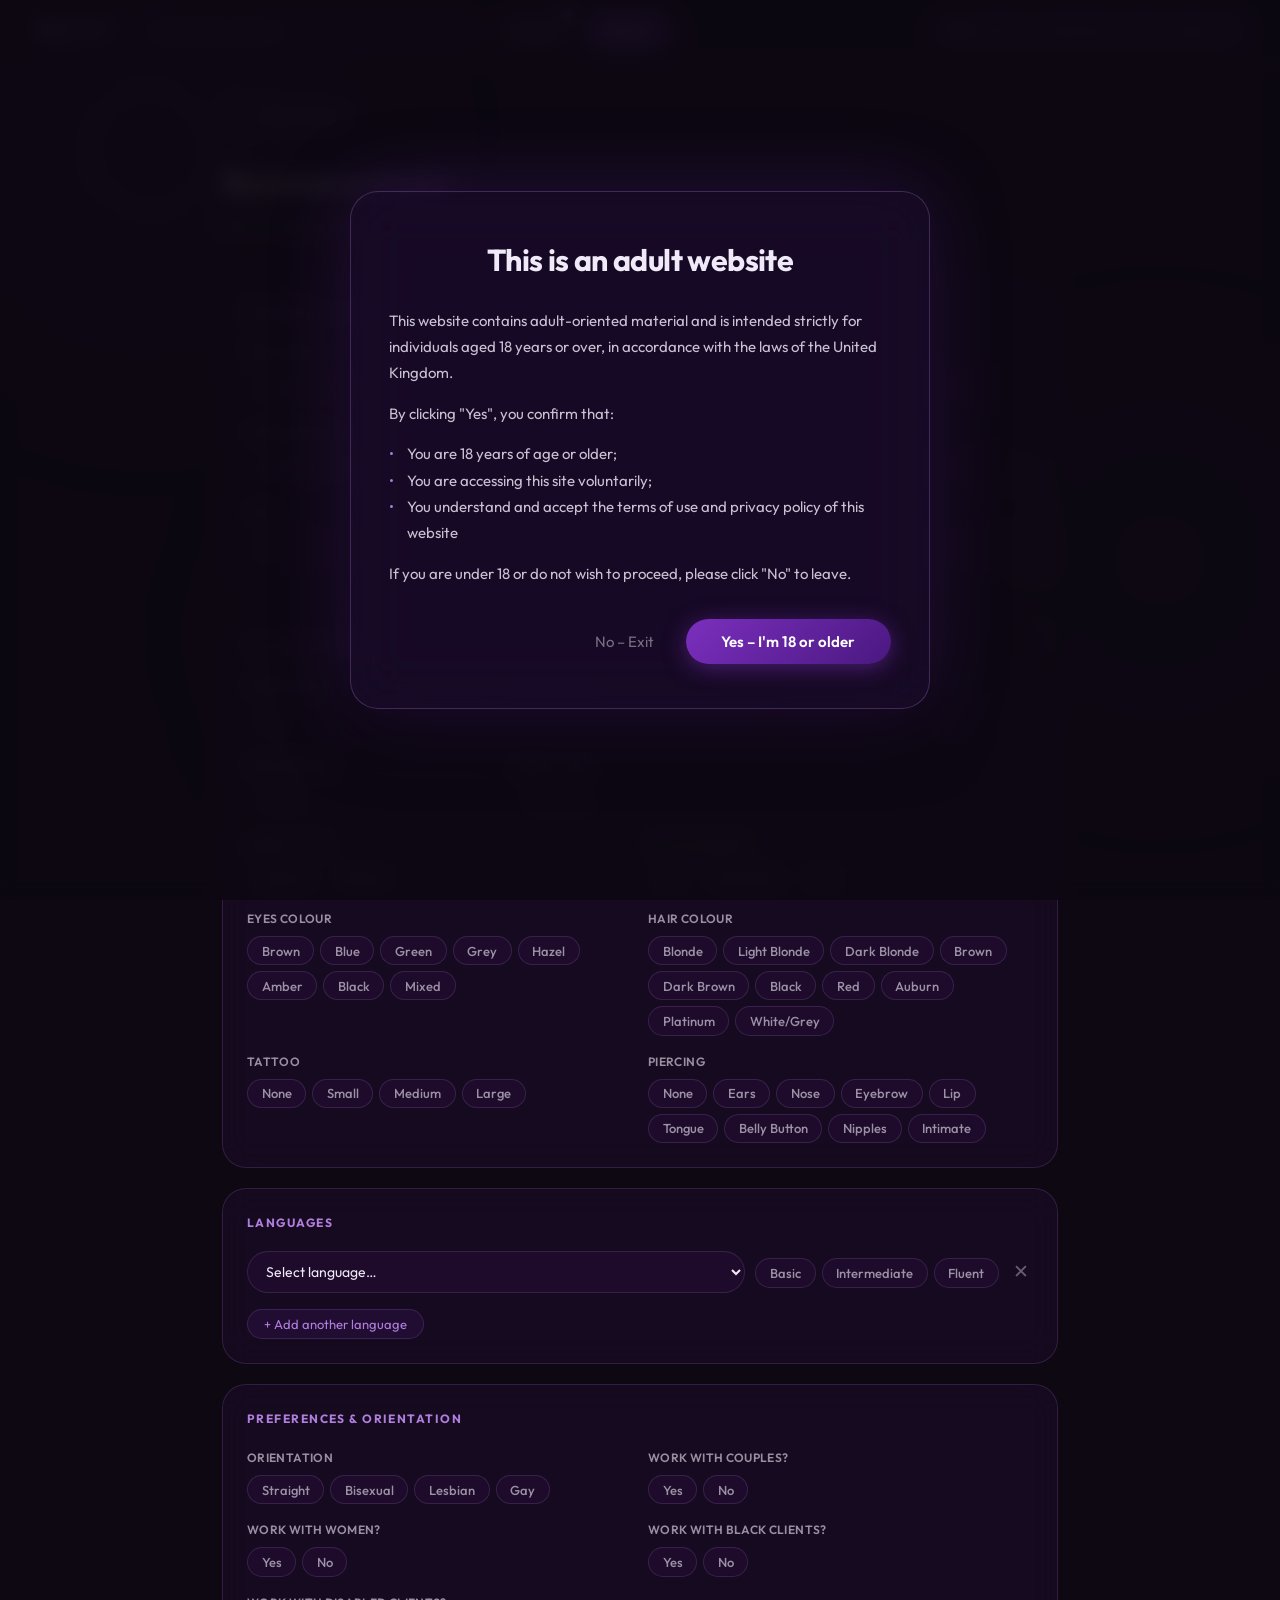
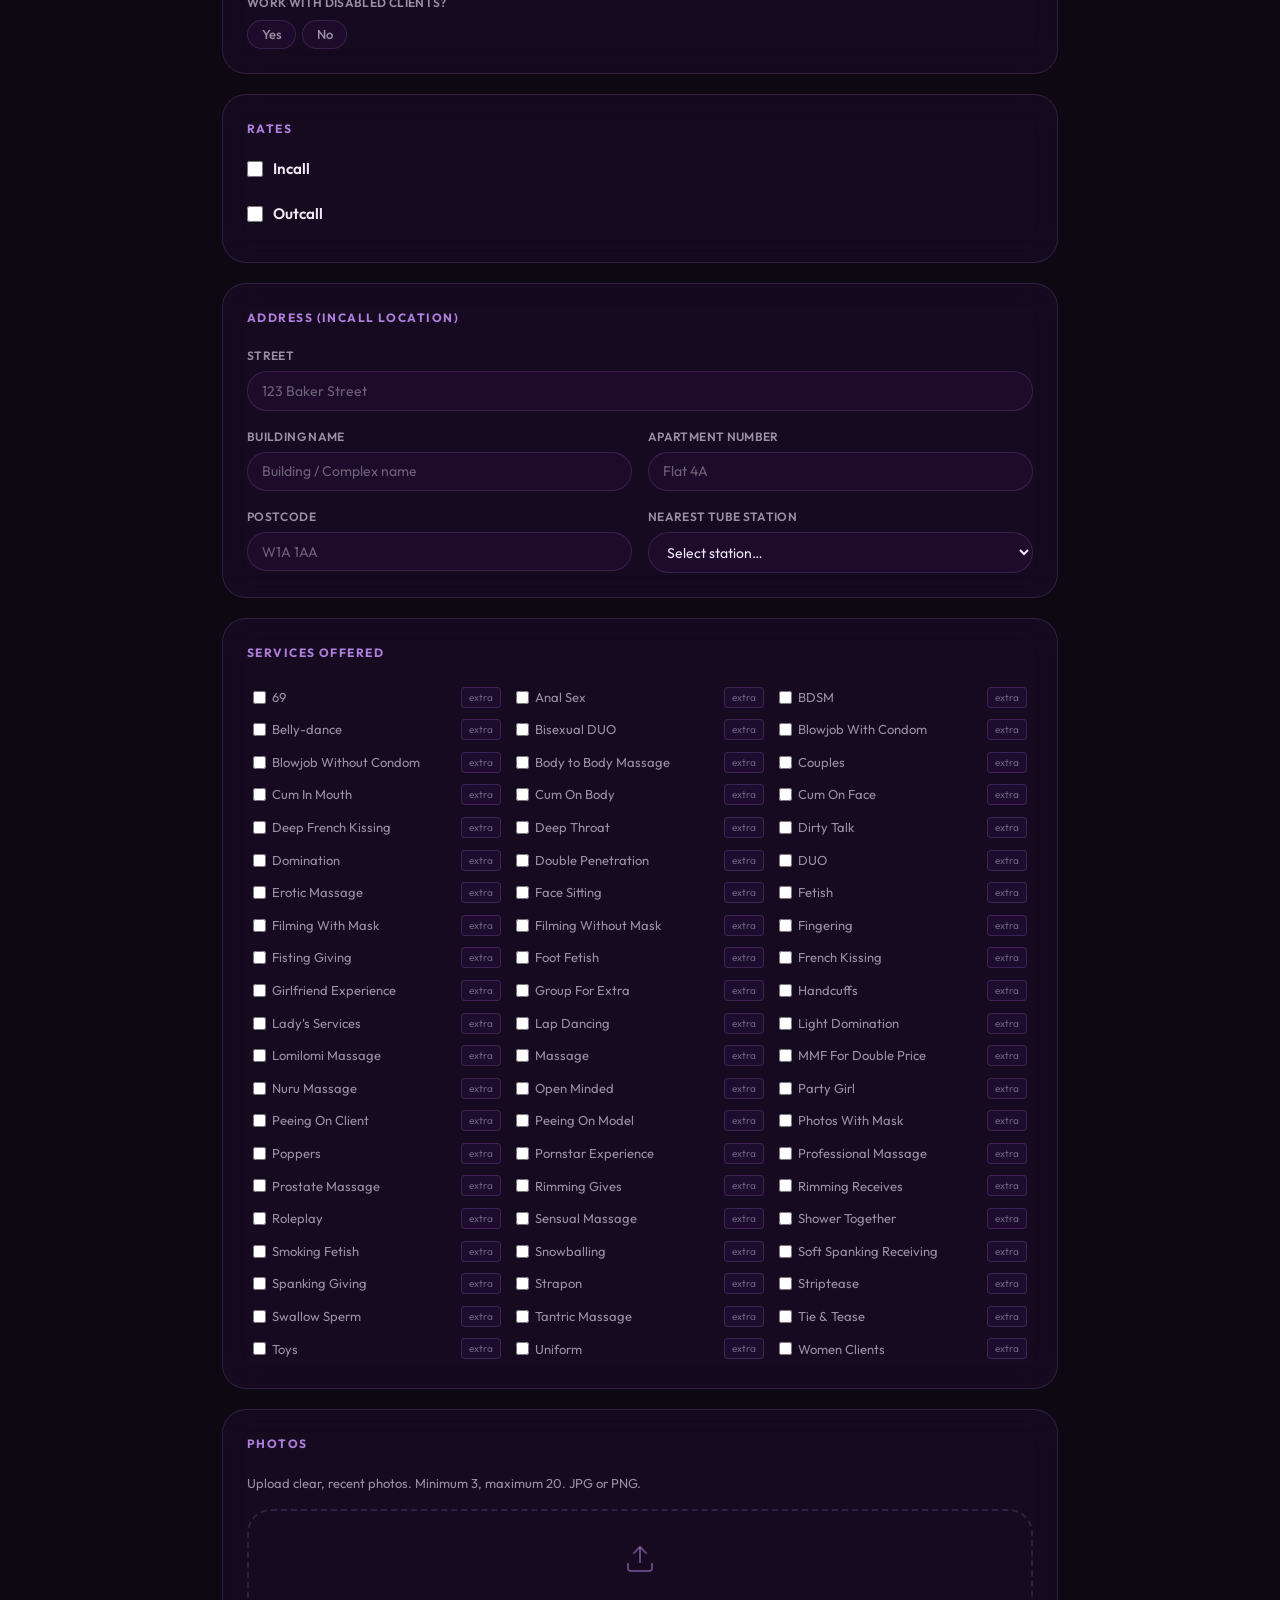
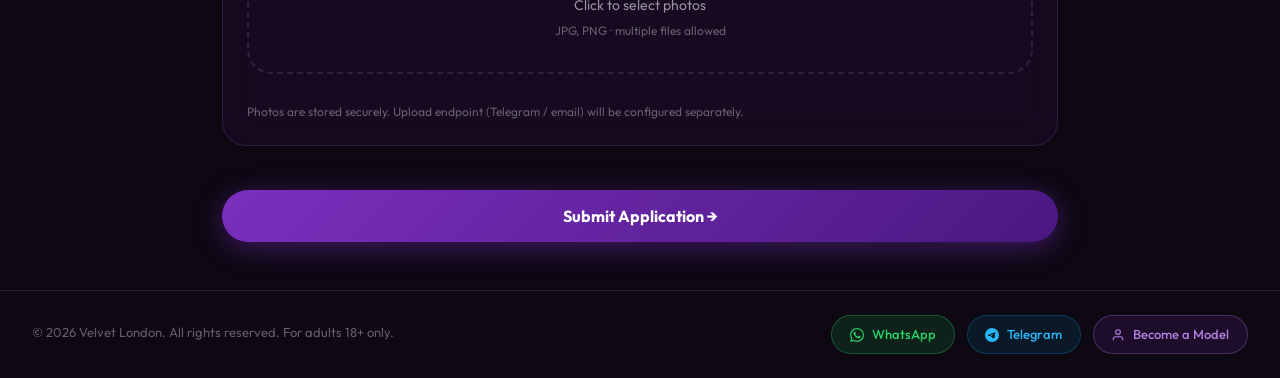
<file: become-a-model/index.html>
<!DOCTYPE html>
<html lang="en">
<head>
<meta charset="UTF-8">
<meta name="viewport" content="width=device-width,initial-scale=1">
<title>Become a Model — Velvet London</title>
<meta name="description" content="Apply to join Velvet London as an escort companion. Submit your application and our team will review within 24–48 hours.">
<link rel="canonical" href="https://velvetescort.co.uk/become-a-model/">
<meta property="og:title" content="Become a Model — Velvet London">
<meta property="og:description" content="Apply to join Velvet London as an escort companion. Submit your application and our team will review within 24–48 hours.">
<meta property="og:url" content="https://velvetescort.co.uk/become-a-model/">
<meta property="og:type" content="website">
<link rel="icon" type="image/png" href="/images/favicon.png?v=2">
<link rel="shortcut icon" type="image/png" href="/images/favicon.png?v=2">
<link rel="apple-touch-icon" href="/images/favicon.png?v=2">
<link href="https://fonts.googleapis.com/css2?family=Outfit:wght@300;400;500;600;700&display=swap" rel="stylesheet">
<style>*,*::before,*::after{box-sizing:border-box;margin:0;padding:0}
:root{
  --purple:#7B2FBE;
  --purple2:#9B59D0;
  --purple3:#B07FDE;
  --purple-dark:#4A1880;
  --purple-glow:rgba(123,47,190,0.35);
  --bg:#0D0812;
  --bg2:#130E1C;
  --glass:rgba(123,47,190,0.08);
  --glass-border:rgba(176,127,222,0.18);
  --glass-hover:rgba(123,47,190,0.15);
  --text:#F0EAF8;
  --text-soft:rgba(240,234,248,0.6);
  --text-muted:rgba(240,234,248,0.38);
  --r:50px;
  --r-sm:24px;
  --r-xs:14px;
}
html{scroll-behavior:smooth}
body{background:var(--bg);color:var(--text);font-family:'Outfit',sans-serif;font-weight:400;font-size:15px;line-height:1.6;overflow-x:hidden;min-height:100vh}

/* ORBS */
.orb-container{position:fixed;inset:0;pointer-events:none;z-index:0;overflow:hidden}
.orb{position:absolute;border-radius:50%;filter:blur(80px);animation:float 18s ease-in-out infinite}
.orb1{width:500px;height:500px;background:radial-gradient(circle,rgba(123,47,190,0.22) 0%,transparent 70%);top:-100px;left:-100px;animation-delay:0s}
.orb2{width:400px;height:400px;background:radial-gradient(circle,rgba(155,89,208,0.18) 0%,transparent 70%);top:40%;right:-80px;animation-delay:-6s}
.orb3{width:350px;height:350px;background:radial-gradient(circle,rgba(74,24,128,0.25) 0%,transparent 70%);bottom:10%;left:20%;animation-delay:-12s}
@keyframes float{0%,100%{transform:translate(0,0) scale(1)}33%{transform:translate(30px,-40px) scale(1.05)}66%{transform:translate(-20px,20px) scale(0.97)}}

/* GLASS MIXIN */
.glass{
  background:var(--glass);
  backdrop-filter:blur(20px) saturate(1.4);
  -webkit-backdrop-filter:blur(20px) saturate(1.4);
  border:1px solid var(--glass-border);
}

/* NAV */
nav{
  position:fixed;top:0;left:0;right:0;z-index:200;
  display:flex;align-items:center;gap:1rem;
  padding:0.75rem 2rem;
  background:rgba(13,8,18,0.75);
  backdrop-filter:blur(24px) saturate(1.5);
  -webkit-backdrop-filter:blur(24px) saturate(1.5);
  border-bottom:1px solid var(--glass-border);
}
.nav-logo{
  font-size:1.4rem;font-weight:700;letter-spacing:-0.02em;
  background:linear-gradient(135deg,#C49FEE,#8B3FCA);
  -webkit-background-clip:text;-webkit-text-fill-color:transparent;
  white-space:nowrap;margin-right:0.5rem;
}
.nav-search{
  flex:1;max-width:340px;
  display:flex;align-items:center;gap:8px;
  background:rgba(123,47,190,0.1);
  border:1px solid var(--glass-border);
  border-radius:var(--r);
  padding:0.45rem 1rem;
  position:relative;
}
.nav-search input{
  background:none;border:none;outline:none;
  color:var(--text);font-family:'Outfit',sans-serif;font-size:14px;
  width:100%;
}
.nav-search input::placeholder{color:var(--text-muted)}
.nav-search svg{width:16px;height:16px;opacity:0.5;flex-shrink:0}
.search-dropdown{
  position:absolute;top:calc(100% + 8px);left:0;right:0;
  background:rgba(20,12,32,0.97);
  border:1px solid var(--glass-border);
  border-radius:var(--r-sm);
  overflow:hidden;z-index:999;
  display:none;
}
.search-dropdown.show{display:block}
.search-result-item{
  padding:0.6rem 1rem;font-size:14px;
  cursor:pointer;transition:background 0.2s;
  display:flex;align-items:center;gap:8px;
}
.search-result-item:hover{background:rgba(123,47,190,0.2)}
.search-result-item .avatar{
  width:36px;height:42px;border-radius:8px;
  background:linear-gradient(135deg,var(--purple),var(--purple3));
  display:flex;align-items:center;justify-content:center;
  font-size:11px;font-weight:600;flex-shrink:0;
  overflow:hidden;background-size:cover!important;
}
.nav-cart{
  position:relative;cursor:pointer;
  padding:0.45rem 0.9rem;
  background:rgba(123,47,190,0.12);
  border:1px solid var(--glass-border);
  border-radius:var(--r);
  display:flex;align-items:center;gap:6px;
  font-size:13px;transition:all 0.25s;white-space:nowrap;
  color:var(--text);
}
.nav-cart:hover{background:rgba(123,47,190,0.25);border-color:var(--purple3)}
.cart-badge{
  background:var(--purple);color:#fff;
  border-radius:50%;width:18px;height:18px;
  font-size:11px;font-weight:600;
  display:flex;align-items:center;justify-content:center;
  position:absolute;top:-6px;right:-6px;
}
.nav-btn{
  padding:0.5rem 1.3rem;
  background:linear-gradient(135deg,var(--purple),var(--purple-dark));
  border:none;border-radius:var(--r);
  color:#fff;font-family:'Outfit',sans-serif;font-size:14px;font-weight:600;
  cursor:pointer;transition:all 0.25s;white-space:nowrap;
  box-shadow:0 4px 20px rgba(123,47,190,0.35);
}
.nav-btn:hover{transform:translateY(-1px);box-shadow:0 6px 28px rgba(123,47,190,0.5)}

/* CART PANEL */
.cart-panel{
  position:fixed;top:0;right:-400px;width:360px;height:100vh;z-index:500;
  background:rgba(13,8,22,0.97);
  backdrop-filter:blur(30px);
  border-left:1px solid var(--glass-border);
  transition:right 0.35s cubic-bezier(.4,0,.2,1);
  display:flex;flex-direction:column;
  padding:1.5rem;
  overflow-y:auto;
}
.cart-panel.open{right:0}
.cart-header{display:flex;align-items:center;justify-content:space-between;margin-bottom:1.5rem}
.cart-header h3{font-size:1.1rem;font-weight:600}
.cart-close{background:none;border:none;color:var(--text-soft);cursor:pointer;font-size:1.3rem;padding:4px}
.cart-item{
  display:flex;align-items:center;gap:12px;
  padding:0.8rem;border-radius:var(--r-sm);
  background:rgba(123,47,190,0.1);border:1px solid var(--glass-border);
  margin-bottom:0.75rem;
}
.cart-item-avatar{
  width:44px;height:44px;border-radius:var(--r-sm);
  background:linear-gradient(135deg,var(--purple),var(--purple3));
  display:flex;align-items:center;justify-content:center;
  font-weight:600;font-size:13px;flex-shrink:0;
}
.cart-item-info{flex:1}
.cart-item-name{font-weight:600;font-size:14px}
.cart-item-detail{font-size:12px;color:var(--text-soft)}
.cart-item-remove{background:none;border:none;color:var(--text-muted);cursor:pointer;font-size:1.1rem;padding:4px}
.cart-empty{text-align:center;color:var(--text-muted);padding:3rem 0;font-size:14px}
.cart-total{
  margin-top:auto;padding-top:1rem;
  border-top:1px solid var(--glass-border);
}
.cart-total-row{display:flex;justify-content:space-between;margin-bottom:0.5rem;font-size:14px}
.cart-total-row.big{font-weight:700;font-size:1rem}
.cart-checkout{
  width:100%;margin-top:1rem;
  padding:0.85rem;border:none;border-radius:var(--r);
  background:linear-gradient(135deg,var(--purple),var(--purple-dark));
  color:#fff;font-family:'Outfit',sans-serif;font-size:15px;font-weight:600;
  cursor:pointer;box-shadow:0 4px 20px rgba(123,47,190,0.4);
  transition:all 0.25s;
}
.cart-checkout:hover{transform:translateY(-1px);box-shadow:0 8px 30px rgba(123,47,190,0.55)}
.cart-overlay{
  position:fixed;inset:0;background:rgba(0,0,0,0.5);z-index:450;
  display:none;
}
.cart-overlay.show{display:block}

/* PAGES */
.page{display:none;position:relative;z-index:1}
.page.active{display:block}

/* =================== HOME PAGE =================== */
/* HERO */
.hero{
  position:relative;
  width:100%;
  min-height:88vh;
  overflow:hidden;
  display:flex;align-items:center;
  border-radius:0 0 100px 100px;
  margin-top:62px;
  box-shadow:0 0 80px rgba(123,47,190,0.65),0 0 160px rgba(123,47,190,0.28);
}
/* PC background image */
.hero-bg{
  position:absolute;inset:0;
  background-image:url('/images/PC.jpg');
  background-size:cover;
  background-position:top right;
  background-repeat:no-repeat;
  z-index:0;
}
/* subtle dark overlay on left so text is readable */
.hero-bg::after{
  content:'';
  position:absolute;inset:0;
  background:linear-gradient(90deg,rgba(10,5,20,0.72) 0%,rgba(10,5,20,0.45) 50%,rgba(10,5,20,0.1) 100%);
}
.hero-content{
  position:relative;z-index:2;
  padding:2.5rem 4rem 4rem 4rem;
  max-width:820px;
  display:flex;flex-direction:column;
  align-items:flex-start;
}
.hero-badge{
  display:inline-flex;align-items:center;gap:8px;
  padding:0.4rem 1.2rem;
  background:rgba(123,47,190,0.2);
  backdrop-filter:blur(12px);
  border:1px solid rgba(176,127,222,0.35);
  border-radius:var(--r);
  font-size:12px;letter-spacing:0.12em;text-transform:uppercase;
  color:var(--purple3);margin-bottom:1.5rem;
}
.hero-badge .dot,.dot{width:6px;height:6px;border-radius:50%;background:#A0E080;box-shadow:0 0 8px #A0E080;animation:pulse 2s infinite;flex-shrink:0}
@keyframes pulse{0%,100%{opacity:1}50%{opacity:0.4}}
.hero-content h1{
  font-size:clamp(2.4rem,4.5vw,4.2rem);font-weight:700;
  line-height:1.08;letter-spacing:-0.03em;
  margin-bottom:1.2rem;
  text-align:left;
}
.hero-content h1 span{
  background:linear-gradient(135deg,#C49FEE 0%,#8B3FCA 50%,#C49FEE 100%);
  -webkit-background-clip:text;-webkit-text-fill-color:transparent;
}
.hero-sub{color:var(--text-soft);font-size:1.05rem;margin-bottom:1.8rem;text-align:left;line-height:1.65}
.hero-hours{
  display:inline-flex;align-items:center;gap:8px;
  padding:0.4rem 1.1rem;
  background:rgba(160,224,128,0.1);
  backdrop-filter:blur(10px);
  border:1px solid rgba(160,224,128,0.25);
  border-radius:var(--r);
  font-size:13px;color:#A0E080;margin-bottom:1.2rem;
}
.hero-btns{display:flex;gap:0.75rem;flex-wrap:nowrap;justify-content:flex-start;margin-bottom:0}

/* MOBILE HERO */
@media(max-width:768px){
  .hero{
    flex-direction:column;
    min-height:auto;
    align-items:stretch;
  }
  .hero-bg{
    position:relative;
    width:100%;
    height:65vw;
    min-height:280px;
    max-height:420px;
    background-image:url('/images/Mobile.jpg');
    background-position:center top;
    flex-shrink:0;
  }
  .hero-bg::after{
    background:linear-gradient(to bottom,rgba(10,5,20,0) 40%,rgba(10,5,20,0.95) 100%);
  }
  .hero-content{
    position:relative;z-index:2;
    padding:1.5rem 1.25rem 2rem;
    max-width:100%;
    margin-top:-60px;
    background:linear-gradient(to bottom,rgba(13,8,18,0.0) 0%,rgba(13,8,18,1) 30%);
    backdrop-filter:blur(0);
  }
  .hero-content h1{font-size:clamp(1.9rem,7vw,2.8rem);text-align:center}
  .hero-badge,.hero-sub,.hero-hours{align-self:center;text-align:center}
  .hero-sub{text-align:center}
  .hero-btns{justify-content:center;gap:0.5rem}
  .hero-btns .btn-wa,.hero-btns .btn-tg,.hero-btns .btn-model-cta{padding:0.42rem 0.9rem;font-size:13px}
}
.btn-wa{
  display:flex;align-items:center;gap:8px;
  padding:0.7rem 1.4rem;border-radius:var(--r);
  background:rgba(37,211,102,0.12);
  border:1px solid rgba(37,211,102,0.3);
  color:#25D366;font-size:14px;font-weight:500;cursor:pointer;
  transition:all 0.25s;text-decoration:none;
}
.btn-wa:hover{background:rgba(37,211,102,0.22);transform:translateY(-1px)}
.btn-tg{
  display:flex;align-items:center;gap:8px;
  padding:0.7rem 1.4rem;border-radius:var(--r);
  background:rgba(0,136,204,0.12);
  border:1px solid rgba(0,136,204,0.3);
  color:#29B6F6;font-size:14px;font-weight:500;cursor:pointer;
  transition:all 0.25s;text-decoration:none;
}
.btn-tg:hover{background:rgba(0,136,204,0.22);transform:translateY(-1px)}
.btn-model-cta{
  display:flex;align-items:center;gap:8px;
  padding:0.7rem 1.4rem;border-radius:var(--r);
  background:rgba(123,47,190,0.15);
  border:1px solid rgba(176,127,222,0.3);
  color:var(--purple3);font-size:14px;font-weight:500;cursor:pointer;
  transition:all 0.25s;text-decoration:none;
}
.btn-model-cta:hover{background:rgba(123,47,190,0.28);transform:translateY(-1px)}

/* SECTION */
.section{padding:4rem 2rem;max-width:1280px;margin:0 auto;position:relative;z-index:1}
.section-header{display:flex;align-items:center;justify-content:space-between;margin-bottom:1.8rem}
.section-title{font-size:1.5rem;font-weight:700;letter-spacing:-0.02em}
.section-title span{background:linear-gradient(135deg,#C49FEE,#8B3FCA);-webkit-background-clip:text;-webkit-text-fill-color:transparent}
.see-all{
  padding:0.4rem 1.1rem;border-radius:var(--r);
  background:rgba(123,47,190,0.12);
  border:1px solid var(--glass-border);
  color:var(--purple3);font-size:13px;font-weight:500;cursor:pointer;
  transition:all 0.25s;white-space:nowrap;font-family:'Outfit',sans-serif;
}
.see-all:hover{background:rgba(123,47,190,0.25);border-color:var(--purple3)}

/* MODEL CARDS GRID */
.models-row{display:grid;grid-template-columns:repeat(4,1fr);gap:1rem}
.model-card{
  border-radius:var(--r-sm);
  background:var(--glass);
  backdrop-filter:blur(16px);
  border:1px solid var(--glass-border);
  overflow:hidden;cursor:pointer;
  transition:all 0.3s;
  position:relative;
}
.model-card:hover{transform:translateY(-4px);border-color:rgba(176,127,222,0.4);box-shadow:0 12px 40px rgba(123,47,190,0.25)}
.model-card-img{
  aspect-ratio:3/4;
  background:linear-gradient(160deg,rgba(123,47,190,0.3) 0%,rgba(74,24,128,0.5) 100%);
  display:flex;align-items:flex-end;
  position:relative;overflow:hidden;
}
.model-photo-placeholder{
  position:absolute;inset:0;
  display:flex;flex-direction:column;align-items:center;justify-content:center;
  gap:6px;
}
.model-silhouette-svg{opacity:0.2}
.model-card-badges{
  position:absolute;top:10px;left:10px;
  display:flex;flex-wrap:wrap;gap:4px;
}
.badge{
  padding:2px 8px;border-radius:var(--r);
  font-size:10px;font-weight:600;letter-spacing:0.06em;text-transform:uppercase;
}
.badge-new{background:rgba(160,224,128,0.2);border:1px solid rgba(160,224,128,0.4);color:#A0E080}
.badge-vip{background:rgba(255,215,0,0.15);border:1px solid rgba(255,215,0,0.35);color:#FFD700}
.card-rating-badge{position:absolute;top:10px;right:10px;background:rgba(0,0,0,0.55);backdrop-filter:blur(6px);border:1px solid rgba(255,215,0,0.4);border-radius:20px;padding:3px 9px;font-size:12px;font-weight:600;color:#FFD700;letter-spacing:0.03em;pointer-events:none}
.badge-top{background:rgba(255,100,100,0.15);border:1px solid rgba(255,100,100,0.3);color:#FF7070}
.model-card-overlay{
  position:absolute;bottom:0;left:0;right:0;
  background:linear-gradient(to top,rgba(10,5,20,0.95) 0%,transparent 100%);
  padding:1rem 0.85rem 0.85rem;
}
.model-card-name{font-weight:700;font-size:1rem;letter-spacing:-0.01em}
.model-card-meta{font-size:12px;color:var(--text-soft);margin-top:2px}
.model-card-tags{
  display:flex;flex-wrap:wrap;gap:3px;margin-top:5px;
}
.tag-chip{
  padding:2px 7px;border-radius:var(--r);
  font-size:10px;background:rgba(123,47,190,0.25);
  border:1px solid rgba(176,127,222,0.2);color:var(--purple3);
}
.model-card-footer{
  padding:0.7rem 0.85rem;
  display:flex;align-items:center;justify-content:space-between;
  border-top:1px solid var(--glass-border);
}
.model-rate{font-weight:700;font-size:1rem;color:var(--purple3)}
.model-rate span{font-size:11px;font-weight:400;color:var(--text-muted)}
.add-to-cart-btn{
  padding:0.35rem 0.9rem;border-radius:var(--r);
  background:linear-gradient(135deg,var(--purple),var(--purple-dark));
  border:none;color:#fff;font-family:'Outfit',sans-serif;
  font-size:12px;font-weight:600;cursor:pointer;
  transition:all 0.2s;
  box-shadow:0 3px 12px rgba(123,47,190,0.35);
}
.add-to-cart-btn:hover{transform:translateY(-1px);box-shadow:0 5px 18px rgba(123,47,190,0.5)}

/* FAQ */
.faq-section{max-width:860px;margin:0 auto;padding:4rem 2rem}
.faq-title{font-size:1.5rem;font-weight:700;margin-bottom:0.5rem}
.faq-sub{color:var(--text-soft);font-size:14px;margin-bottom:2rem}
.faq-item{
  border-radius:var(--r-sm);
  background:var(--glass);
  border:1px solid var(--glass-border);
  margin-bottom:0.75rem;overflow:hidden;
  transition:border-color 0.25s;
}
.faq-item.open{border-color:rgba(176,127,222,0.4)}
.faq-q{
  display:flex;align-items:center;justify-content:space-between;
  padding:1.1rem 1.25rem;cursor:pointer;
  font-weight:600;font-size:0.95rem;
  gap:1rem;
}
.faq-q svg{flex-shrink:0;transition:transform 0.3s}
.faq-item.open .faq-q svg{transform:rotate(180deg)}
.faq-a{
  max-height:0;overflow:hidden;
  transition:max-height 0.4s ease;
}
.faq-a-inner{padding:0 1.25rem 1.1rem;color:var(--text-soft);font-size:14px;line-height:1.75}
.faq-see-all{
  display:flex;justify-content:center;margin-top:1.5rem;
}

/* PARTNERS */
.partners-section{padding:3rem 2rem;max-width:1280px;margin:0 auto}
.partners-title{font-size:1.1rem;font-weight:600;margin-bottom:1.2rem;color:var(--text-soft);letter-spacing:0.06em;text-transform:uppercase;font-size:12px}
.partners-row{display:flex;gap:1rem;flex-wrap:wrap;align-items:center}
.partner-banner{
  border-radius:var(--r-sm);overflow:hidden;
  border:1px solid var(--glass-border);
  transition:all 0.25s;cursor:pointer;
}
.partner-banner:hover{border-color:rgba(176,127,222,0.4);transform:translateY(-2px)}
.partner-banner img{display:block;height:60px;width:auto}

/* FOOTER */
footer{
  border-top:1px solid var(--glass-border);
  padding:1.5rem 2rem;
  color:var(--text-muted);font-size:13px;
  position:relative;z-index:1;
}
footer a{color:var(--purple3);text-decoration:none}
.footer-inner{display:flex;align-items:center;justify-content:space-between;gap:1.5rem;flex-wrap:wrap;max-width:1280px;margin:0 auto}
.footer-left p{margin-bottom:0.25rem}
.footer-btns{display:flex;gap:0.75rem;align-items:center;flex-shrink:0}

/* =================== MODELS PAGE =================== */
.models-page{padding:6rem 2rem 3rem;max-width:1440px;margin:0 auto}
.models-page-header{margin-bottom:2rem}
.models-page-header h1{font-size:2rem;font-weight:700;letter-spacing:-0.03em;margin-bottom:0.3rem}
.models-page-header p{color:var(--text-soft)}

.models-layout{display:grid;grid-template-columns:280px 1fr;gap:2rem;align-items:start}

/* FILTERS SIDEBAR */
.filters-sidebar{
  border-radius:var(--r-sm);
  background:var(--glass);
  backdrop-filter:blur(20px);
  border:1px solid var(--glass-border);
  padding:1.25rem;
  position:sticky;top:80px;
}
.filter-title{font-size:0.8rem;font-weight:700;letter-spacing:0.12em;text-transform:uppercase;color:var(--text-muted);margin-bottom:0.8rem}
.filter-group{margin-bottom:1.5rem;padding-bottom:1.5rem;border-bottom:1px solid rgba(176,127,222,0.1)}
.filter-group:last-child{border-bottom:none;margin-bottom:0;padding-bottom:0}

/* Filter chips */
.filter-chips{display:flex;flex-wrap:wrap;gap:6px}
.filter-chip{
  padding:0.3rem 0.8rem;border-radius:var(--r);
  background:rgba(123,47,190,0.08);border:1px solid var(--glass-border);
  color:var(--text-soft);font-size:12px;font-weight:500;cursor:pointer;
  transition:all 0.2s;font-family:'Outfit',sans-serif;
}
.filter-chip:hover,.filter-chip.active{
  background:rgba(123,47,190,0.28);border-color:var(--purple3);
  color:var(--text);
}

/* Filter search */
.filter-search{
  display:flex;align-items:center;gap:6px;
  background:rgba(123,47,190,0.08);
  border:1px solid var(--glass-border);
  border-radius:var(--r-sm);padding:0.45rem 0.8rem;
  margin-bottom:0.7rem;
}
.filter-search input{
  background:none;border:none;outline:none;
  color:var(--text);font-family:'Outfit',sans-serif;font-size:13px;width:100%;
}
.filter-search input::placeholder{color:var(--text-muted)}
.filter-search svg{width:14px;height:14px;opacity:0.4;flex-shrink:0}
.filter-list{max-height:180px;overflow-y:auto;scrollbar-width:thin;scrollbar-color:rgba(123,47,190,0.3) transparent}
.filter-list::-webkit-scrollbar{width:3px}
.filter-list::-webkit-scrollbar-thumb{background:rgba(123,47,190,0.3);border-radius:3px}
.filter-check{
  display:flex;align-items:center;gap:8px;
  padding:0.3rem 0;cursor:pointer;font-size:13px;color:var(--text-soft);
  transition:color 0.2s;
}
.filter-check:hover{color:var(--text)}
.filter-check input[type=checkbox]{
  accent-color:var(--purple);width:14px;height:14px;cursor:pointer;
}

/* Range slider */
.range-wrap{margin-top:0.5rem}
.range-row{display:flex;justify-content:space-between;font-size:12px;color:var(--text-muted);margin-bottom:4px}
.range-vals{font-weight:600;color:var(--purple3)}
.range-track{position:relative;height:4px;background:rgba(176,127,222,0.15);border-radius:2px;margin-bottom:1.2rem}
.range-fill{position:absolute;height:100%;background:linear-gradient(90deg,var(--purple),var(--purple3));border-radius:2px}
input[type=range]{
  -webkit-appearance:none;appearance:none;
  width:100%;height:4px;background:transparent;
  position:absolute;top:0;left:0;pointer-events:none;
}
input[type=range]::-webkit-slider-thumb{
  -webkit-appearance:none;appearance:none;
  width:18px;height:18px;border-radius:50%;
  background:#fff;border:2px solid var(--purple);
  box-shadow:0 2px 8px rgba(123,47,190,0.4);
  pointer-events:all;cursor:pointer;
}
input[type=range]::-webkit-slider-thumb:hover{background:var(--purple3)}
.range-min,.range-max{
  position:absolute;top:0;left:0;pointer-events:none;
}
.range-max{pointer-events:none}

/* Models grid */
.models-grid-main{
  display:grid;
  grid-template-columns:repeat(auto-fill,minmax(200px,1fr));
  gap:1rem;
}
.filters-top-bar{
  display:flex;align-items:center;justify-content:space-between;
  margin-bottom:1.2rem;flex-wrap:wrap;gap:0.75rem;
}
.results-count{font-size:14px;color:var(--text-soft)}
.sort-select{
  background:rgba(123,47,190,0.1);
  border:1px solid var(--glass-border);
  border-radius:var(--r-sm);
  padding:0.4rem 0.8rem;
  color:var(--text);font-family:'Outfit',sans-serif;font-size:13px;
  outline:none;cursor:pointer;
}

/* SERVICES filter (scrollable list of chips) */
.services-wrap{max-height:200px;overflow-y:auto;scrollbar-width:thin;scrollbar-color:rgba(123,47,190,0.3) transparent}
.services-wrap::-webkit-scrollbar{width:3px}
.services-wrap::-webkit-scrollbar-thumb{background:rgba(123,47,190,0.3);border-radius:3px}

/* Clear filters */
.clear-filters{
  width:100%;margin-top:0.75rem;
  padding:0.5rem;border-radius:var(--r);
  background:rgba(255,100,100,0.08);
  border:1px solid rgba(255,100,100,0.2);
  color:rgba(255,120,120,0.8);
  font-family:'Outfit',sans-serif;font-size:13px;font-weight:500;
  cursor:pointer;transition:all 0.2s;
}
.clear-filters:hover{background:rgba(255,100,100,0.15)}

/* MODEL DETAIL PAGE */
.model-detail-page{padding:6rem 2rem 3rem;max-width:1100px;margin:0 auto;position:relative;z-index:1}
.back-btn{
  display:inline-flex;align-items:center;gap:6px;
  padding:0.45rem 1.1rem;border-radius:var(--r);
  background:rgba(123,47,190,0.12);border:1px solid var(--glass-border);
  color:var(--text-soft);font-size:13px;cursor:pointer;margin-bottom:1.5rem;
  transition:all 0.2s;
}
.back-btn:hover{border-color:var(--purple3);color:var(--text)}
.model-detail-layout{display:grid;grid-template-columns:1fr 1fr;column-gap:2rem;align-items:start}
.real-detail-layout{display:grid;grid-template-columns:1fr 1fr;column-gap:2rem;row-gap:1rem;align-items:start}
.real-detail-layout>.detail-left{grid-column:1;grid-row:1}
.real-detail-layout>.model-detail-info{grid-column:2;grid-row:1}
.real-detail-layout>.model-map-block{grid-column:1/-1;grid-row:2}
.real-detail-layout>.reviews-section{grid-column:1/-1;grid-row:3}
.real-detail-layout .detail-left>.model-bio{margin-top:1rem}
.model-detail-img{
  border-radius:var(--r-sm);overflow:hidden;
  aspect-ratio:3/4;
  background:linear-gradient(160deg,rgba(123,47,190,0.3) 0%,rgba(74,24,128,0.5) 100%);
  display:flex;align-items:center;justify-content:center;
}
.model-detail-info{display:flex;flex-direction:column;gap:1rem}
.model-detail-name{font-size:2rem;font-weight:700;letter-spacing:-0.03em}
.model-detail-stats{
  display:grid;grid-template-columns:repeat(3,1fr);gap:0.75rem;
}
.stat-box{
  border-radius:var(--r-xs);
  background:var(--glass);border:1px solid var(--glass-border);
  padding:0.6rem 0.75rem;text-align:center;
}
.stat-label{font-size:10px;text-transform:uppercase;letter-spacing:0.1em;color:var(--text-muted)}
.stat-val{font-size:1rem;font-weight:700;margin-top:2px}
.model-detail-services{
  border-radius:var(--r-sm);
  background:var(--glass);border:1px solid var(--glass-border);
  padding:1rem;
}
.services-title{font-size:12px;text-transform:uppercase;letter-spacing:0.1em;color:var(--text-muted);margin-bottom:0.75rem}
.services-chips{display:flex;flex-wrap:wrap;gap:5px}
.service-chip{
  padding:3px 9px;border-radius:var(--r);
  background:rgba(123,47,190,0.15);border:1px solid rgba(176,127,222,0.2);
  color:var(--purple3);font-size:11px;
}
/* ===== REAL MODEL GALLERY ===== */
.detail-gallery{position:relative;border-radius:var(--r-sm);overflow:hidden;width:100%;aspect-ratio:5/7;background:#0d0818;user-select:none}
.gallery-track{position:absolute;inset:0;display:flex;transition:transform 0.4s cubic-bezier(.4,0,.2,1)}
.gallery-slide{flex:0 0 100%;width:100%;height:100%;object-fit:cover;object-position:top center}
.gallery-arrow{position:absolute;top:50%;transform:translateY(-50%);width:40px;height:40px;border-radius:50%;background:rgba(0,0,0,0.45);backdrop-filter:blur(8px);border:1px solid rgba(255,255,255,0.12);color:#fff;cursor:pointer;display:flex;align-items:center;justify-content:center;z-index:3;transition:background 0.2s;font-size:20px;line-height:1;padding:0}
.gallery-arrow:hover{background:rgba(123,47,190,0.65)}
.gallery-arrow.prev{left:10px}
.gallery-arrow.next{right:10px}
.gallery-dots{position:absolute;bottom:12px;left:50%;transform:translateX(-50%);display:flex;gap:6px;z-index:3}
.gallery-dot{width:5px;height:5px;border-radius:50%;background:rgba(255,255,255,0.35);cursor:pointer;transition:all 0.2s}
.gallery-dot.active{background:#fff;width:14px;border-radius:3px}
.gallery-counter{position:absolute;top:10px;right:10px;background:rgba(0,0,0,0.45);backdrop-filter:blur(8px);border-radius:20px;padding:3px 10px;font-size:11px;color:rgba(255,255,255,0.75);z-index:3}
/* Extended stats */
.stat-grid-ext{display:grid;grid-template-columns:repeat(4,1fr);gap:0.5rem}
/* Pricing */
.price-calc{border-radius:var(--r-sm);background:var(--glass);border:1px solid var(--glass-border);padding:1.25rem}
.price-calc-title{font-size:11px;text-transform:uppercase;letter-spacing:0.12em;color:var(--text-muted);margin-bottom:0.9rem;font-weight:700}
.price-type-row{display:flex;gap:6px;margin-bottom:1rem}
.price-type-btn{flex:1;padding:0.55rem;border-radius:var(--r-xs);background:rgba(123,47,190,0.08);border:1px solid var(--glass-border);color:var(--text-soft);font-family:'Outfit',sans-serif;font-size:13px;font-weight:600;cursor:pointer;transition:all 0.2s;text-align:center}
.price-type-btn.active{background:rgba(123,47,190,0.3);border-color:var(--purple3);color:#fff}
.duration-row{display:flex;flex-wrap:wrap;gap:6px;margin-bottom:1rem}
.duration-btn{padding:0.3rem 0.75rem;border-radius:var(--r-xs);background:rgba(123,47,190,0.08);border:1px solid var(--glass-border);color:var(--text-soft);font-family:'Outfit',sans-serif;font-size:12px;cursor:pointer;transition:all 0.2s;white-space:nowrap}
.duration-btn.active{background:rgba(123,47,190,0.28);border-color:var(--purple3);color:#fff}
.price-display-row{display:flex;align-items:flex-end;gap:6px;margin:0.5rem 0 2px}
.price-main{font-size:2.6rem;font-weight:700;line-height:1;letter-spacing:-0.03em}
.price-sub{font-size:12px;color:var(--text-muted);margin-bottom:0.5rem}
.price-total-bar{display:flex;justify-content:space-between;align-items:center;padding:0.6rem 0 0;border-top:1px solid rgba(176,127,222,0.12);margin-top:0.4rem}
.price-total-label{font-size:12px;color:var(--text-muted)}
.price-total-val{font-size:1.15rem;font-weight:700;color:var(--purple3)}
/* Extra services */
.extra-svc-list{display:flex;flex-direction:column}
.extra-svc-row{display:flex;align-items:center;justify-content:space-between;padding:0.45rem 0;border-bottom:1px solid rgba(176,127,222,0.07);cursor:pointer;transition:opacity 0.15s}
.extra-svc-row:last-child{border-bottom:none}
.extra-svc-row:hover{opacity:0.75}
.extra-svc-left{display:flex;align-items:center;gap:9px}
.extra-svc-chk{width:16px;height:16px;border-radius:3px;border:1px solid rgba(176,127,222,0.35);flex-shrink:0;display:flex;align-items:center;justify-content:center;transition:all 0.18s;color:transparent;font-size:10px}
.extra-svc-chk.on{background:var(--purple);border-color:var(--purple);color:#fff}
.extra-svc-name{font-size:13px;color:var(--text-soft)}
.extra-svc-price{font-size:13px;font-weight:600;color:var(--purple3)}
/* Bio */
.model-bio{border-radius:var(--r-sm);background:var(--glass);border:1px solid var(--glass-border);padding:1.1rem}
.model-bio p{font-size:13.5px;line-height:1.75;color:var(--text-soft);margin:0}
.model-bio p+p{margin-top:0.75rem}
.book-now-big{
  width:100%;padding:0.9rem;border:none;border-radius:var(--r);
  background:linear-gradient(135deg,var(--purple),var(--purple-dark));
  color:#fff;font-family:'Outfit',sans-serif;font-size:1rem;font-weight:700;
  cursor:pointer;box-shadow:0 6px 28px rgba(123,47,190,0.45);
  transition:all 0.25s;
}
.book-now-big:hover{transform:translateY(-2px);box-shadow:0 10px 36px rgba(123,47,190,0.6)}
.model-rates-box{
  border-radius:var(--r-sm);
  background:var(--glass);border:1px solid var(--glass-border);
  padding:1rem;
}
.rates-row{display:flex;justify-content:space-between;padding:0.4rem 0;font-size:14px;border-bottom:1px solid rgba(176,127,222,0.08)}
.rates-row:last-child{border-bottom:none}
.rates-row .rate-val{font-weight:700;color:var(--purple3)}

/* FAQ PAGE */
.faq-page{padding:6rem 2rem 3rem;max-width:860px;margin:0 auto;position:relative;z-index:1}
.faq-page h1{font-size:2rem;font-weight:700;margin-bottom:0.5rem}
.faq-page .sub{color:var(--text-soft);margin-bottom:2rem}

/* NAV BADGE */
.nav-badge{
  display:inline-flex;align-items:center;gap:8px;
  padding:0.4rem 1.2rem;
  background:rgba(123,47,190,0.2);
  backdrop-filter:blur(12px);
  -webkit-backdrop-filter:blur(12px);
  border:1px solid rgba(176,127,222,0.35);
  border-radius:var(--r);
  font-size:12px;letter-spacing:0.12em;text-transform:uppercase;
  color:var(--purple3);white-space:nowrap;
  margin-left:auto;
}

/* AGE MODAL */
.age-modal-overlay{
  position:fixed;inset:0;z-index:10000;
  background:rgba(13,8,18,0.92);
  backdrop-filter:blur(10px);
  -webkit-backdrop-filter:blur(10px);
  display:flex;align-items:center;justify-content:center;
  padding:1rem;
}
.age-modal-overlay.hidden{display:none}
.age-modal-box{
  background:rgba(123,47,190,0.1);
  backdrop-filter:blur(30px) saturate(1.4);
  -webkit-backdrop-filter:blur(30px) saturate(1.4);
  border:1px solid rgba(176,127,222,0.28);
  border-radius:28px;
  padding:2.8rem 2.4rem;
  max-width:580px;width:100%;
  box-shadow:0 0 80px rgba(123,47,190,0.25),0 30px 60px rgba(0,0,0,0.5);
}
.age-modal-title{font-size:1.9rem;font-weight:700;margin-bottom:1.4rem;text-align:center;letter-spacing:-0.02em}
.age-modal-text{color:rgba(240,234,248,0.82);font-size:15px;line-height:1.75;margin-bottom:0.9rem}
.age-modal-list{color:rgba(240,234,248,0.82);font-size:15px;line-height:1.75;margin:0 0 0.9rem 0;list-style:none;padding:0}
.age-modal-list li{padding-left:1.2em;position:relative}
.age-modal-list li::before{content:'•';position:absolute;left:0;color:var(--purple3)}
.age-modal-btns{display:flex;align-items:center;justify-content:flex-end;gap:1.5rem;margin-top:2rem}
.age-btn-no{background:none;border:none;color:rgba(240,234,248,0.45);font-family:'Outfit',sans-serif;font-size:15px;cursor:pointer;padding:0.5rem;transition:color 0.2s}
.age-btn-no:hover{color:var(--text)}
.age-btn-yes{
  padding:0.8rem 2.2rem;border-radius:var(--r);
  background:linear-gradient(135deg,var(--purple),var(--purple-dark));
  border:none;color:#fff;font-family:'Outfit',sans-serif;
  font-size:15px;font-weight:600;cursor:pointer;
  box-shadow:0 4px 22px rgba(123,47,190,0.5);
  transition:all 0.25s;
}
.age-btn-yes:hover{transform:translateY(-1px);box-shadow:0 7px 30px rgba(123,47,190,0.7)}

/* BECOME PAGE */
.become-page{padding:6rem 2rem 3rem;max-width:900px;margin:0 auto;position:relative;z-index:1}
.become-header{margin-bottom:2.5rem}
.become-header h1{font-size:2rem;font-weight:700;letter-spacing:-0.03em;margin-bottom:0.4rem}
.become-header p{color:var(--text-soft)}
.form-section{background:var(--glass);backdrop-filter:blur(16px);-webkit-backdrop-filter:blur(16px);border:1px solid var(--glass-border);border-radius:var(--r-sm);padding:1.5rem;margin-bottom:1.25rem}
.form-section-title{font-size:0.75rem;font-weight:700;letter-spacing:0.12em;text-transform:uppercase;color:var(--purple3);margin-bottom:1.2rem}
.form-grid-2{display:grid;grid-template-columns:1fr 1fr;gap:1rem}
.form-grid-3{display:grid;grid-template-columns:1fr 1fr 1fr;gap:1rem}
.form-field{display:flex;flex-direction:column;gap:6px}
.form-field label{font-size:12px;font-weight:600;color:var(--text-soft);letter-spacing:0.03em;text-transform:uppercase}
.form-input,.form-select{background:rgba(123,47,190,0.08);border:1px solid var(--glass-border);border-radius:var(--r-sm);padding:0.6rem 0.9rem;color:var(--text);font-family:'Outfit',sans-serif;font-size:14px;outline:none;transition:border-color 0.2s;width:100%}
.form-input:focus,.form-select:focus{border-color:var(--purple3)}
.form-input::placeholder{color:var(--text-muted)}
.form-select option{background:#1a0d2e;color:var(--text)}
.btn-group{display:flex;flex-wrap:wrap;gap:6px;margin-top:2px}
.btn-option{padding:0.35rem 0.85rem;border-radius:var(--r);background:rgba(123,47,190,0.08);border:1px solid var(--glass-border);color:var(--text-soft);font-size:13px;font-weight:500;cursor:pointer;transition:all 0.2s;font-family:'Outfit',sans-serif}
.btn-option.active,.btn-option:hover{background:rgba(123,47,190,0.28);border-color:var(--purple3);color:var(--text)}
.rates-toggle-header{display:flex;align-items:center;gap:10px;margin-bottom:0.75rem;cursor:pointer;font-weight:600;font-size:0.95rem;user-select:none}
.rates-toggle-header input[type=checkbox]{accent-color:var(--purple);width:16px;height:16px;cursor:pointer;flex-shrink:0}
.rates-fields{display:none}
.rates-fields.active{display:grid;grid-template-columns:1fr 1fr;gap:0.75rem}
.services-chk-grid{display:grid;grid-template-columns:repeat(3,1fr);gap:2px}

.svc-check{display:flex;align-items:center;gap:5px;padding:0.3rem 0.4rem;border-radius:6px;transition:background 0.2s}
.svc-check:hover{background:rgba(123,47,190,0.08)}
.svc-check label{display:flex;align-items:center;gap:6px;font-size:13px;color:var(--text-soft);cursor:pointer;flex:1;min-width:0}
.svc-check label input{accent-color:var(--purple);flex-shrink:0}
.svc-extra-btn{padding:1px 7px;border-radius:4px;background:rgba(123,47,190,0.1);border:1px solid rgba(176,127,222,0.2);color:var(--text-muted);font-size:10px;cursor:pointer;font-family:'Outfit',sans-serif;transition:all 0.2s;flex-shrink:0;line-height:1.7}
.svc-extra-btn.active{background:rgba(255,180,50,0.18);border-color:rgba(255,180,50,0.55);color:#FFB432}
.svc-extra-price{display:none;width:52px;padding:2px 6px;border-radius:4px;background:rgba(0,0,0,0.3);border:1px solid rgba(176,127,222,0.3);color:var(--text);font-size:12px;font-family:'Outfit',sans-serif}
.svc-extra-price.show{display:block}
.photo-upload-area{border:2px dashed var(--glass-border);border-radius:var(--r-sm);padding:2rem;text-align:center;cursor:pointer;transition:border-color 0.2s}
.photo-upload-area:hover{border-color:var(--purple3)}
.photo-upload-area input[type=file]{display:none}
.photo-list{display:flex;flex-wrap:wrap;gap:8px;margin-top:1rem}
.photo-chip{padding:4px 10px;border-radius:var(--r);background:rgba(123,47,190,0.15);border:1px solid var(--glass-border);font-size:12px;color:var(--purple3)}
.lang-row{display:flex;align-items:center;gap:10px;margin-bottom:0.75rem;flex-wrap:wrap}
.lang-row .form-select{flex:1;min-width:160px}
.add-lang-btn{display:inline-flex;align-items:center;gap:6px;padding:0.4rem 1rem;border-radius:var(--r);background:rgba(123,47,190,0.12);border:1px solid var(--glass-border);color:var(--purple3);font-size:13px;cursor:pointer;transition:all 0.2s;font-family:'Outfit',sans-serif;margin-top:0.25rem}
.add-lang-btn:hover{background:rgba(123,47,190,0.25)}
.remove-lang-btn{background:none;border:none;color:var(--text-muted);cursor:pointer;font-size:1.2rem;padding:4px;transition:color 0.2s;line-height:1}
.remove-lang-btn:hover{color:rgba(255,120,120,0.8)}
.submit-app-btn{width:100%;padding:1rem;border:none;border-radius:var(--r);background:linear-gradient(135deg,var(--purple),var(--purple-dark));color:#fff;font-family:'Outfit',sans-serif;font-size:1rem;font-weight:700;cursor:pointer;box-shadow:0 6px 28px rgba(123,47,190,0.45);transition:all 0.25s;margin-top:1.5rem}
.submit-app-btn:hover{transform:translateY(-2px);box-shadow:0 10px 36px rgba(123,47,190,0.6)}
.form-success{text-align:center;padding:4rem 2rem}
.form-success h2{font-size:1.6rem;font-weight:700;margin-bottom:1rem}
.form-success p{color:var(--text-soft);margin-bottom:2rem;line-height:1.7}
.form-success .check-icon{font-size:3rem;display:block;margin-bottom:1rem;color:#A0E080}

/* RESPONSIVE NAV */
.nav-search-cancel{display:none}
.mobile-filter-toggle{display:none;width:100%;padding:0.75rem 1rem;background:var(--glass);backdrop-filter:blur(20px);border:1px solid var(--glass-border);border-radius:var(--r-sm);color:var(--text);font-family:'Outfit',sans-serif;font-size:14px;font-weight:600;cursor:pointer;align-items:center;justify-content:space-between;gap:8px;transition:all 0.2s}
.mobile-filter-toggle.active{background:rgba(123,47,190,0.2);border-color:rgba(176,127,222,0.4);color:var(--purple3)}
@media(max-width:768px){
  nav{padding:0.75rem 1rem}
  .nav-search{max-width:160px}
  .nav-search input{font-size:16px}
  .nav-badge{display:none}
  nav.search-mode .nav-search{max-width:none;flex:1}
  nav.search-mode .nav-cart,nav.search-mode .nav-btn{display:none!important}
  nav.search-mode .nav-search-cancel{display:flex;align-items:center;padding:0.3rem 0.5rem;background:none;border:none;color:var(--purple3);font-family:'Outfit',sans-serif;font-size:13px;cursor:pointer;flex-shrink:0;white-space:nowrap}
  .models-layout{grid-template-columns:1fr}
  .mobile-filter-toggle{display:flex;grid-column:1/-1}
  .filters-sidebar{position:static;display:none;grid-column:1/-1}
  .filters-sidebar.open{display:block}
  .models-row{grid-template-columns:repeat(2,1fr)}
  .model-detail-layout{grid-template-columns:1fr}
  .real-detail-layout{display:flex;flex-direction:column;gap:1rem;align-items:stretch}
  .real-detail-layout>.detail-left{display:contents}
  .real-detail-layout .detail-left>.detail-gallery{order:1}
  .real-detail-layout>.model-detail-info{order:2}
  .real-detail-layout>.model-map-block{order:3}
  .real-detail-layout>.reviews-section{order:4}
  .real-detail-layout .detail-left>.model-bio{order:5;margin-top:0}
  .hero h1{font-size:2rem}
  .hero-btns{flex-wrap:wrap}
  .hero-btns .btn-wa,.hero-btns .btn-tg{justify-content:center}
  .hero-btns .btn-model-cta{justify-content:center}
  .footer-inner{flex-direction:column;align-items:center;text-align:center}
  .footer-btns{flex-wrap:wrap;justify-content:center}
  .form-grid-2,.form-grid-3{grid-template-columns:1fr}
  .services-chk-grid{grid-template-columns:repeat(2,1fr)}
  .rates-fields.active{grid-template-columns:1fr}
  .partners-section{text-align:center}
  .partners-row{justify-content:center}
  .stat-grid-ext{grid-template-columns:repeat(3,1fr)}
  .detail-gallery{aspect-ratio:5/7;height:auto}
  .cart-panel{width:100%;right:-100%}
  .cart-panel.open{right:0}
}
/* BOOKING FORM */
.booking-summary{background:rgba(123,47,190,0.1);border:1px solid var(--glass-border);border-radius:var(--r-sm);padding:1rem;margin-bottom:1.25rem}
.booking-form{display:flex;flex-direction:column;gap:0.5rem}
.bf-label{font-size:11px;text-transform:uppercase;letter-spacing:0.1em;color:var(--text-muted);font-weight:600;margin-top:0.5rem}
.bf-input{width:100%;padding:0.65rem 0.85rem;background:rgba(255,255,255,0.04);border:1px solid var(--glass-border);border-radius:var(--r-xs);color:var(--text);font-family:'Outfit',sans-serif;font-size:15px;outline:none;box-sizing:border-box;appearance:none;-webkit-appearance:none}
.bf-input:focus{border-color:var(--purple3)}
.bf-input[type=date]::-webkit-calendar-picker-indicator,.bf-input[type=time]::-webkit-calendar-picker-indicator{filter:invert(0.7)}
.bf-methods{display:flex;gap:6px}
.bf-method{flex:1;padding:0.55rem 0.4rem;background:rgba(123,47,190,0.08);border:1px solid var(--glass-border);border-radius:var(--r-xs);color:var(--text-soft);font-family:'Outfit',sans-serif;font-size:13px;cursor:pointer;transition:all 0.2s}
.bf-method.active{background:rgba(123,47,190,0.35);border-color:var(--purple3);color:var(--text);font-weight:600}
.booking-submit-btn{margin-top:0.75rem;width:100%;padding:0.85rem;background:linear-gradient(135deg,var(--purple),var(--purple-dark));border:none;border-radius:var(--r);color:#fff;font-family:'Outfit',sans-serif;font-size:15px;font-weight:600;cursor:pointer;box-shadow:0 4px 20px rgba(123,47,190,0.4);transition:all 0.25s}
.booking-submit-btn:hover{transform:translateY(-1px);box-shadow:0 8px 30px rgba(123,47,190,0.55)}
.booking-submit-btn:disabled{opacity:0.6;cursor:not-allowed;transform:none}
.make-booking-btn{width:100%;padding:0.85rem;border:none;border-radius:var(--r);background:linear-gradient(135deg,var(--purple),var(--purple-dark));color:#fff;font-family:'Outfit',sans-serif;font-size:15px;font-weight:600;cursor:pointer;box-shadow:0 4px 20px rgba(123,47,190,0.4);transition:all 0.25s}
.make-booking-btn:hover{transform:translateY(-2px);box-shadow:0 10px 36px rgba(123,47,190,0.6)}
/* MAP */
.model-map-block{position:relative;border-radius:var(--r-sm);overflow:hidden;border:1px solid var(--glass-border)}
.model-map-block iframe{display:block;width:100%;height:420px;border:none;filter:invert(0.9) hue-rotate(180deg)}
/* REVIEWS */
.reviews-section{display:flex;flex-direction:column;gap:1rem}
.review-card{border-radius:var(--r-sm);background:var(--glass);border:1px solid var(--glass-border);padding:1rem}
.review-header{display:flex;align-items:center;justify-content:space-between;margin-bottom:0.5rem;flex-wrap:wrap;gap:6px}
.review-name{font-weight:600;font-size:14px}
.review-meta{font-size:11px;color:var(--text-muted)}
.review-stars{color:#FFD700;font-size:15px;letter-spacing:1px}
.review-text{font-size:13px;line-height:1.7;color:var(--text-soft)}
.review-form{border-radius:var(--r-sm);background:var(--glass);border:1px solid var(--glass-border);padding:1.1rem}
.review-form-title{font-size:12px;text-transform:uppercase;letter-spacing:0.1em;color:var(--text-muted);font-weight:700;margin-bottom:1rem}
.star-picker{display:flex;gap:6px;margin:0.25rem 0}
.star-picker button{background:none;border:none;font-size:1.6rem;cursor:pointer;color:rgba(255,255,255,0.2);transition:color 0.15s;padding:0;line-height:1}
.star-picker button.active{color:#FFD700}
.review-submit-btn{margin-top:0.75rem;width:100%;padding:0.75rem;background:linear-gradient(135deg,var(--purple),var(--purple-dark));border:none;border-radius:var(--r);color:#fff;font-family:'Outfit',sans-serif;font-size:14px;font-weight:600;cursor:pointer;transition:all 0.25s}
.review-submit-btn:hover{transform:translateY(-1px);box-shadow:0 6px 24px rgba(123,47,190,0.5)}
.review-submit-btn:disabled{opacity:0.6;cursor:not-allowed;transform:none}
.section-label{font-size:12px;text-transform:uppercase;letter-spacing:0.1em;color:var(--text-muted);font-weight:700;margin-bottom:0.75rem}
</style>
<script>window.BUILD_TS='20260531';</script>

</head>
<body>
<div class="orb-container">
  <div class="orb orb1"></div>
  <div class="orb orb2"></div>
  <div class="orb orb3"></div>
</div>
<!-- CART OVERLAY -->
<div class="cart-overlay" id="cartOverlay" onclick="closeCart()"></div>

<!-- CART PANEL -->
<div class="cart-panel" id="cartPanel">
  <div class="cart-header">
    <h3 id="cartPanelTitle">Your Booking</h3>
    <button class="cart-close" onclick="closeCart()">✕</button>
  </div>
  <div id="cartContent">
    <div class="cart-empty">No companions selected yet.<br>Browse our models to get started.</div>
  </div>
</div>

<!-- NAV -->
<nav>
  <a class="nav-logo" href="/" style="cursor:pointer;text-decoration:none">VELVET</a>
  <div class="nav-search" id="navSearch">
    <svg viewBox="0 0 24 24" fill="none" stroke="currentColor" stroke-width="2"><circle cx="11" cy="11" r="8"/><path d="m21 21-4.35-4.35"/></svg>
    <input type="text" placeholder="Search models…" id="navSearchInput" oninput="handleNavSearch(this.value)" onfocus="navSearchFocus()" onblur="navSearchBlur()">
    <div class="search-dropdown" id="searchDropdown"></div>
  </div>
  <button class="nav-search-cancel" id="navSearchCancel" onclick="cancelNavSearch()">Cancel</button>
  <div class="nav-cart glass" onclick="openCart()" style="cursor:pointer;padding:0.45rem 0.9rem;border-radius:var(--r);display:flex;align-items:center;gap:6px;font-size:13px;transition:all 0.25s;white-space:nowrap;color:var(--text);">
    Booking
    <div class="cart-badge" id="cartBadge">0</div>
  </div>
  <a class="nav-btn" href="/models/" style="text-decoration:none">Models</a>
  <div class="nav-badge"><span class="dot"></span>London's Premier Escort Agency</div>
</nav>
<!-- AGE VERIFICATION MODAL -->
<div id="ageModal" class="age-modal-overlay">
  <div class="age-modal-box">
    <h2 class="age-modal-title">This is an adult website</h2>
    <p class="age-modal-text">This website contains adult-oriented material and is intended strictly for individuals aged 18 years or over, in accordance with the laws of the United Kingdom.</p>
    <p class="age-modal-text">By clicking "Yes", you confirm that:</p>
    <ul class="age-modal-list">
      <li>You are 18 years of age or older;</li>
      <li>You are accessing this site voluntarily;</li>
      <li>You understand and accept the terms of use and privacy policy of this website</li>
    </ul>
    <p class="age-modal-text">If you are under 18 or do not wish to proceed, please click "No" to leave.</p>
    <div class="age-modal-btns">
      <button class="age-btn-no" onclick="exitSite()">No – Exit</button>
      <button class="age-btn-yes" onclick="enterSite()">Yes – I'm 18 or older</button>
    </div>
  </div>
</div>

<div style="position:relative;z-index:1">
  <div class="become-page">
    <a class="back-btn" href="/">
      <svg width="14" height="14" viewBox="0 0 24 24" fill="none" stroke="currentColor" stroke-width="2"><polyline points="15 18 9 12 15 6"/></svg>
      Back to Home
    </a>
    <div class="become-header">
      <h1>Become a <span style="background:linear-gradient(135deg,#C49FEE,#8B3FCA);-webkit-background-clip:text;-webkit-text-fill-color:transparent">Model</span></h1>
      <p>Fill in the application below. Our team will review your profile within 24–48 hours.</p>
    </div>
    <div id="becomeFormWrap">
    <form id="becomeForm" onsubmit="submitApplication(event)">

      <!-- PERSONAL INFO -->
      <div class="form-section">
        <div class="form-section-title">Personal Information</div>
        <div class="form-grid-2">
          <div class="form-field"><label>Real Name *</label><input class="form-input" type="text" name="realName" placeholder="Legal name" required></div>
          <div class="form-field"><label>Working Name *</label><input class="form-input" type="text" name="workingName" placeholder="Model name" required></div>
          <div class="form-field"><label>Phone Number *</label><input class="form-input" type="tel" name="phone" placeholder="+44 7700 000000" required></div>
          <div class="form-field"><label>Telegram Username</label><input class="form-input" type="text" name="telegram" placeholder="@username"></div>
          <div class="form-field"><label>Age *</label><input class="form-input" type="number" name="age" placeholder="18" min="18" max="60" required></div>
          <div class="form-field"><label>Nationality *</label><input class="form-input" type="text" name="nationality" placeholder="e.g. Russian" required></div>
        </div>
      </div>

      <!-- PHYSICAL -->
      <div class="form-section">
        <div class="form-section-title">Physical Details</div>
        <div class="form-grid-3">
          <div class="form-field"><label>Height (cm) *</label><input class="form-input" type="number" name="height" placeholder="168" min="150" max="185" required></div>
          <div class="form-field"><label>Weight (kg) *</label><input class="form-input" type="number" name="weight" placeholder="55" min="40" max="100" required></div>
          <div class="form-field"><label>Dress Size (UK)</label><input class="form-input" type="text" name="dress" placeholder="8, 10, 12…"></div>
          <div class="form-field"><label>Feet Size (UK)</label><input class="form-input" type="text" name="feet" placeholder="4, 5, 6…"></div>
          <div class="form-field"><label>Breast Size</label><input class="form-input" type="text" name="breast" placeholder="32B, 34C…"></div>
        </div>
        <div class="form-grid-2" style="margin-top:1rem">
          <div class="form-field"><label>Breast Type</label><div class="btn-group" id="breastType"><button type="button" class="btn-option" onclick="selectOpt('breastType',this)">Natural</button><button type="button" class="btn-option" onclick="selectOpt('breastType',this)">Silicone</button></div></div>
          <div class="form-field"><label>Do You Smoke?</label><div class="btn-group" id="smoke"><button type="button" class="btn-option" onclick="selectOpt('smoke',this)">No</button><button type="button" class="btn-option" onclick="selectOpt('smoke',this)">Sometimes</button><button type="button" class="btn-option" onclick="selectOpt('smoke',this)">Yes</button></div></div>
          <div class="form-field"><label>Eyes Colour</label><div class="btn-group" id="eyes"><button type="button" class="btn-option" onclick="selectOpt('eyes',this)">Brown</button><button type="button" class="btn-option" onclick="selectOpt('eyes',this)">Blue</button><button type="button" class="btn-option" onclick="selectOpt('eyes',this)">Green</button><button type="button" class="btn-option" onclick="selectOpt('eyes',this)">Grey</button><button type="button" class="btn-option" onclick="selectOpt('eyes',this)">Hazel</button><button type="button" class="btn-option" onclick="selectOpt('eyes',this)">Amber</button><button type="button" class="btn-option" onclick="selectOpt('eyes',this)">Black</button><button type="button" class="btn-option" onclick="selectOpt('eyes',this)">Mixed</button></div></div>
          <div class="form-field"><label>Hair Colour</label><div class="btn-group" id="hair"><button type="button" class="btn-option" onclick="selectOpt('hair',this)">Blonde</button><button type="button" class="btn-option" onclick="selectOpt('hair',this)">Light Blonde</button><button type="button" class="btn-option" onclick="selectOpt('hair',this)">Dark Blonde</button><button type="button" class="btn-option" onclick="selectOpt('hair',this)">Brown</button><button type="button" class="btn-option" onclick="selectOpt('hair',this)">Dark Brown</button><button type="button" class="btn-option" onclick="selectOpt('hair',this)">Black</button><button type="button" class="btn-option" onclick="selectOpt('hair',this)">Red</button><button type="button" class="btn-option" onclick="selectOpt('hair',this)">Auburn</button><button type="button" class="btn-option" onclick="selectOpt('hair',this)">Platinum</button><button type="button" class="btn-option" onclick="selectOpt('hair',this)">White/Grey</button></div></div>
          <div class="form-field"><label>Tattoo</label><div class="btn-group" id="tattoo"><button type="button" class="btn-option" onclick="selectOpt('tattoo',this)">None</button><button type="button" class="btn-option" onclick="selectOpt('tattoo',this)">Small</button><button type="button" class="btn-option" onclick="selectOpt('tattoo',this)">Medium</button><button type="button" class="btn-option" onclick="selectOpt('tattoo',this)">Large</button></div></div>
          <div class="form-field"><label>Piercing</label><div class="btn-group" id="piercing"><button type="button" class="btn-option" onclick="toggleOpt(this)">None</button><button type="button" class="btn-option" onclick="toggleOpt(this)">Ears</button><button type="button" class="btn-option" onclick="toggleOpt(this)">Nose</button><button type="button" class="btn-option" onclick="toggleOpt(this)">Eyebrow</button><button type="button" class="btn-option" onclick="toggleOpt(this)">Lip</button><button type="button" class="btn-option" onclick="toggleOpt(this)">Tongue</button><button type="button" class="btn-option" onclick="toggleOpt(this)">Belly Button</button><button type="button" class="btn-option" onclick="toggleOpt(this)">Nipples</button><button type="button" class="btn-option" onclick="toggleOpt(this)">Intimate</button></div></div>
        </div>
      </div>

      <!-- LANGUAGES -->
      <div class="form-section">
        <div class="form-section-title">Languages</div>
        <div id="langRows"></div>
        <button type="button" class="add-lang-btn" onclick="addLangRow()">+ Add another language</button>
      </div>

      <!-- PREFERENCES -->
      <div class="form-section">
        <div class="form-section-title">Preferences &amp; Orientation</div>
        <div class="form-grid-2">
          <div class="form-field"><label>Orientation</label><div class="btn-group" id="orientation"><button type="button" class="btn-option" onclick="selectOpt('orientation',this)">Straight</button><button type="button" class="btn-option" onclick="selectOpt('orientation',this)">Bisexual</button><button type="button" class="btn-option" onclick="selectOpt('orientation',this)">Lesbian</button><button type="button" class="btn-option" onclick="selectOpt('orientation',this)">Gay</button></div></div>
          <div class="form-field"><label>Work With Couples?</label><div class="btn-group" id="couples"><button type="button" class="btn-option" onclick="selectOpt('couples',this)">Yes</button><button type="button" class="btn-option" onclick="selectOpt('couples',this)">No</button></div></div>
          <div class="form-field"><label>Work With Women?</label><div class="btn-group" id="women"><button type="button" class="btn-option" onclick="selectOpt('women',this)">Yes</button><button type="button" class="btn-option" onclick="selectOpt('women',this)">No</button></div></div>
          <div class="form-field"><label>Work With Black Clients?</label><div class="btn-group" id="blackClients"><button type="button" class="btn-option" onclick="selectOpt('blackClients',this)">Yes</button><button type="button" class="btn-option" onclick="selectOpt('blackClients',this)">No</button></div></div>
          <div class="form-field"><label>Work With Disabled Clients?</label><div class="btn-group" id="disabledClients"><button type="button" class="btn-option" onclick="selectOpt('disabledClients',this)">Yes</button><button type="button" class="btn-option" onclick="selectOpt('disabledClients',this)">No</button></div></div>
        </div>
      </div>

      <!-- RATES -->
      <div class="form-section">
        <div class="form-section-title">Rates</div>
        <div class="rates-section">
          <label class="rates-toggle-header"><input type="checkbox" id="incallToggle" onchange="toggleRates('incall',this.checked)"><span>Incall</span></label>
          <div class="rates-fields" id="incallFields">
            <div class="form-field"><label>30 min</label><input class="form-input" type="text" name="incall30" placeholder="£"></div>
            <div class="form-field"><label>45 min</label><input class="form-input" type="text" name="incall45" placeholder="£"></div>
            <div class="form-field"><label>1 hour</label><input class="form-input" type="text" name="incall1h" placeholder="£"></div>
            <div class="form-field"><label>Extra hour</label><input class="form-input" type="text" name="incallExtra" placeholder="£"></div>
            <div class="form-field"><label>Overnight</label><input class="form-input" type="text" name="incallOver" placeholder="£"></div>
          </div>
        </div>
        <div class="rates-section" style="margin-top:1.25rem">
          <label class="rates-toggle-header"><input type="checkbox" id="outcallToggle" onchange="toggleRates('outcall',this.checked)"><span>Outcall</span></label>
          <div class="rates-fields" id="outcallFields">
            <div class="form-field"><label>30 min</label><input class="form-input" type="text" name="outcall30" placeholder="£"></div>
            <div class="form-field"><label>45 min</label><input class="form-input" type="text" name="outcall45" placeholder="£"></div>
            <div class="form-field"><label>1 hour</label><input class="form-input" type="text" name="outcall1h" placeholder="£"></div>
            <div class="form-field"><label>Extra hour</label><input class="form-input" type="text" name="outcallExtra" placeholder="£"></div>
            <div class="form-field"><label>Overnight</label><input class="form-input" type="text" name="outcallOver" placeholder="£"></div>
          </div>
        </div>
      </div>

      <!-- ADDRESS -->
      <div class="form-section">
        <div class="form-section-title">Address (Incall Location)</div>
        <div class="form-grid-2">
          <div class="form-field" style="grid-column:1/-1"><label>Street</label><input class="form-input" type="text" name="street" placeholder="123 Baker Street"></div>
          <div class="form-field"><label>Building Name</label><input class="form-input" type="text" name="building" placeholder="Building / Complex name"></div>
          <div class="form-field"><label>Apartment Number</label><input class="form-input" type="text" name="apt" placeholder="Flat 4A"></div>
          <div class="form-field"><label>Postcode</label><input class="form-input" type="text" name="postcode" placeholder="W1A 1AA"></div>
          <div class="form-field"><label>Nearest Tube Station</label><select class="form-select" name="tube" id="tubeSelect"><option value="">Select station…</option></select></div>
        </div>
      </div>

      <!-- SERVICES -->
      <div class="form-section">
        <div class="form-section-title">Services Offered</div>
        <div class="services-chk-grid" id="servicesCheckList"></div>
      </div>

      <!-- PHOTOS -->
      <div class="form-section">
        <div class="form-section-title">Photos</div>
        <p style="font-size:13px;color:var(--text-soft);margin-bottom:1rem">Upload clear, recent photos. Minimum 3, maximum 20. JPG or PNG.</p>
        <div class="photo-upload-area" onclick="document.getElementById('photoInput').click()">
          <input type="file" id="photoInput" multiple accept="image/*" onchange="handlePhotos(this)">
          <svg width="32" height="32" viewBox="0 0 24 24" fill="none" stroke="rgba(176,127,222,0.5)" stroke-width="1.5" style="margin-bottom:0.75rem"><path d="M21 15v4a2 2 0 0 1-2 2H5a2 2 0 0 1-2-2v-4"/><polyline points="17 8 12 3 7 8"/><line x1="12" y1="3" x2="12" y2="15"/></svg>
          <p style="color:var(--text-soft);font-size:14px;margin:0">Click to select photos</p>
          <p style="color:var(--text-muted);font-size:12px;margin:4px 0 0">JPG, PNG · multiple files allowed</p>
        </div>
        <div class="photo-list" id="photoList"></div>
        <p style="font-size:12px;color:var(--text-muted);margin-top:0.75rem">Photos are stored securely. Upload endpoint (Telegram / email) will be configured separately.</p>
      </div>

      <button type="submit" class="submit-app-btn">Submit Application →</button>
    </form>
    </div>
  </div>
</div>

<!-- SHARED FOOTER -->
<footer>
  <div class="footer-inner">
    <div class="footer-left">
      <p>© 2026 Velvet London. All rights reserved. For adults 18+ only.</p>
    </div>
    <div class="footer-btns">
      <a href="https://wa.me/447450842231?text=Hello%20Velvet%20Agency%20%F0%9F%91%8B%F0%9F%8F%BC" class="btn-wa" target="_blank" style="font-size:13px;padding:0.5rem 1.1rem">
        <svg width="14" height="14" viewBox="0 0 24 24" fill="currentColor"><path d="M17.472 14.382c-.297-.149-1.758-.867-2.03-.967-.273-.099-.471-.148-.67.15-.197.297-.767.966-.94 1.164-.173.199-.347.223-.644.075-.297-.15-1.255-.463-2.39-1.475-.883-.788-1.48-1.761-1.653-2.059-.173-.297-.018-.458.13-.606.134-.133.298-.347.446-.52.149-.174.198-.298.298-.497.099-.198.05-.371-.025-.52-.075-.149-.669-1.612-.916-2.207-.242-.579-.487-.5-.669-.51-.173-.008-.371-.01-.57-.01-.198 0-.52.074-.792.372-.272.297-1.04 1.016-1.04 2.479 0 1.462 1.065 2.875 1.213 3.074.149.198 2.096 3.2 5.077 4.487.709.306 1.262.489 1.694.625.712.227 1.36.195 1.871.118.571-.085 1.758-.719 2.006-1.413.248-.694.248-1.289.173-1.413-.074-.124-.272-.198-.57-.347m-5.421 7.403h-.004a9.87 9.87 0 01-5.031-1.378l-.361-.214-3.741.982.998-3.648-.235-.374a9.86 9.86 0 01-1.51-5.26c.001-5.45 4.436-9.884 9.888-9.884 2.64 0 5.122 1.03 6.988 2.898a9.825 9.825 0 012.893 6.994c-.003 5.45-4.437 9.884-9.885 9.884m8.413-18.297A11.815 11.815 0 0012.05 0C5.495 0 .16 5.335.157 11.892c0 2.096.547 4.142 1.588 5.945L.057 24l6.305-1.654a11.882 11.882 0 005.683 1.448h.005c6.554 0 11.89-5.335 11.893-11.893a11.821 11.821 0 00-3.48-8.413z"/></svg>
        WhatsApp
      </a>
      <a href="https://t.me/velvetescortlondon?text=Hello%20Velvet%20Agency%20%F0%9F%91%8B%F0%9F%8F%BC" class="btn-tg" target="_blank" style="font-size:13px;padding:0.5rem 1.1rem">
        <svg width="14" height="14" viewBox="0 0 24 24" fill="currentColor"><path d="M11.944 0A12 12 0 0 0 0 12a12 12 0 0 0 12 12 12 12 0 0 0 12-12A12 12 0 0 0 12 0a12 12 0 0 0-.056 0zm4.962 7.224c.1-.002.321.023.465.14a.506.506 0 0 1 .171.325c.016.093.036.306.02.472-.18 1.898-.962 6.502-1.36 8.627-.168.9-.499 1.201-.82 1.23-.696.065-1.225-.46-1.9-.902-1.056-.693-1.653-1.124-2.678-1.8-1.185-.78-.417-1.21.258-1.91.177-.184 3.247-2.977 3.307-3.23.007-.032.014-.15-.056-.212s-.174-.041-.249-.024c-.106.024-1.793 1.14-5.061 3.345-.48.33-.913.49-1.302.48-.428-.008-1.252-.241-1.865-.44-.752-.245-1.349-.374-1.297-.789.027-.216.325-.437.893-.663 3.498-1.524 5.83-2.529 6.998-3.014 3.332-1.386 4.025-1.627 4.476-1.635z"/></svg>
        Telegram
      </a>
      <a href="/become-a-model/" class="btn-model-cta" style="font-size:13px;padding:0.5rem 1.1rem;text-decoration:none">
        <svg width="14" height="14" viewBox="0 0 24 24" fill="none" stroke="currentColor" stroke-width="2"><path d="M20 21v-2a4 4 0 0 0-4-4H8a4 4 0 0 0-4 4v2"/><circle cx="12" cy="7" r="4"/></svg>
        Become a Model
      </a>
    </div>
  </div>
</footer>
<script>
const MODELS = [];
const SERVICES = ["69","Anal Sex","BDSM","Belly-dance","Bisexual DUO","Blowjob With Condom","Blowjob Without Condom","Body to Body Massage","Couples","Cum In Mouth","Cum On Body","Cum On Face","Deep French Kissing","Deep Throat","Dirty Talk","Domination","Double Penetration","DUO","Erotic Massage","Face Sitting","Fetish","Filming With Mask","Filming Without Mask","Fingering","Fisting Giving","Foot Fetish","French Kissing","Girlfriend Experience","Group For Extra","Handcuffs","Lady's Services","Lap Dancing","Light Domination","Lomilomi Massage","Massage","MMF For Double Price","Nuru Massage","Open Minded","Party Girl","Peeing On Client","Peeing On Model","Photos With Mask","Poppers","Pornstar Experience","Professional Massage","Prostate Massage","Rimming Gives","Rimming Receives","Roleplay","Sensual Massage","Shower Together","Smoking Fetish","Snowballing","Soft Spanking Receiving","Spanking Giving","Strapon","Striptease","Swallow Sperm","Tantric Massage","Tie & Tease","Toys","Uniform","Women Clients"];
const NATIONALITIES = ["Albanian","Argentine","Belarusian","Brazilian","British","Bulgarian","Chilean","Chinese","Colombian","Costa Rican","Eastern European","Egyptian","Estonian","French","German","Hungarian","Italian","Kazakh","Latvian","Lithuanian","Mexican","Moldovan","Paraguayan","Polish","Portuguese","Romanian","Russian","Spanish","Thai","Ukrainian","Vietnamese"];
const STATIONS = ["Aldgate","Aldgate East","Angel","Baker Street","Bank","Barbican","Barons Court","Battersea Power Station","Bayswater","Bermondsey","Bethnal Green","Blackfriars","Bond Street","Borough","Bow Road","Brixton","Camden Town","Canada Water","Canary Wharf","Cannon Street","Chalk Farm","Chancery Lane","Charing Cross","Chelsea","Clapham Common","Clapham North","Clapham South","Covent Garden","Earl's Court","Edgware Road","Elephant & Castle","Embankment","Euston","Farringdon","Finchley Road","Finsbury Park","Fulham Broadway","Gloucester Road","Green Park","Hammersmith","High Street Kensington","Highbury & Islington","Holborn","Holland Park","Hyde Park Corner","Islington","Kennington","Kensington","King's Cross St. Pancras","Knightsbridge","Lambeth North","Lancaster Gate","Leicester Square","Liverpool Street","London Bridge","Maida Vale","Mansion House","Marble Arch","Marylebone","Mile End","Monument","Moorgate","Nine Elms","Notting Hill Gate","Old Street","Oval","Oxford Circus","Paddington","Parsons Green","Piccadilly Circus","Pimlico","Putney Bridge","Queensway","Regent's Park","Shepherd's Bush","Sloane Square","Soho","South Kensington","Southwark","St. James's Park","St. Paul's","Stepney Green","Stockwell","Stratford","Swiss Cottage","Temple","Tottenham Court Road","Tower Hill","Vauxhall","Victoria","Warren Street","Waterloo","West Brompton","Westminster","Whitechapel"];
</script>
<script src="/assets/main.js?v=20260531"></script>
<script src="/assets/become.js?v=20260531"></script>
<script>
document.addEventListener('DOMContentLoaded', function() {
  initBecomePage();
});
</script>
</body>
</html>
</file>
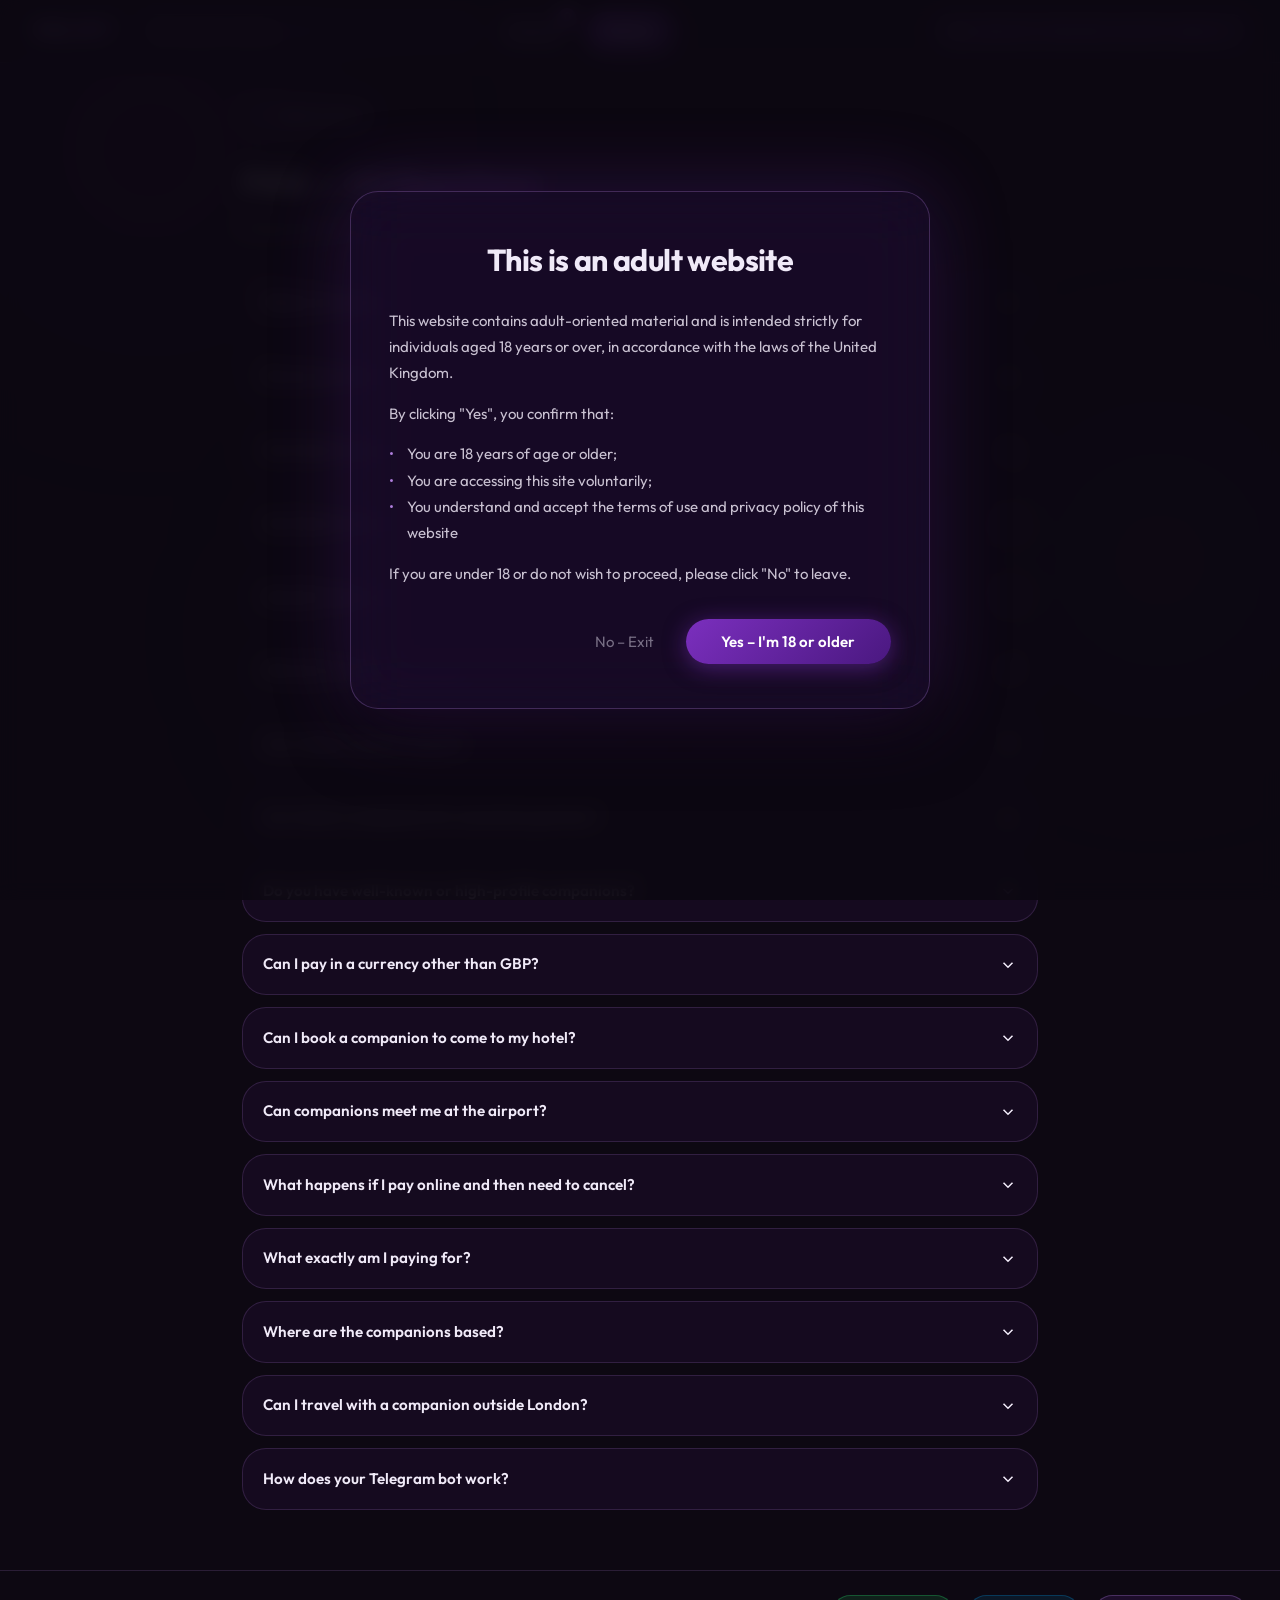
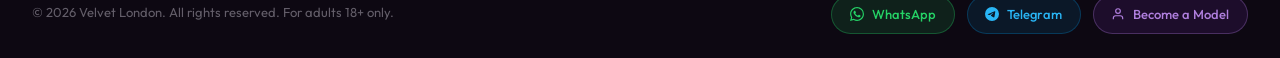
<file: faq/index.html>
<!DOCTYPE html>
<html lang="en">
<head>
<meta charset="UTF-8">
<meta name="viewport" content="width=device-width,initial-scale=1">
<title>FAQ — Velvet London</title>
<meta name="description" content="Frequently asked questions about our services, companions, and bookings at Velvet London.">
<link rel="canonical" href="https://velvetescort.co.uk/faq/">
<meta property="og:title" content="FAQ — Velvet London">
<meta property="og:description" content="Frequently asked questions about our services, companions, and bookings at Velvet London.">
<meta property="og:url" content="https://velvetescort.co.uk/faq/">
<meta property="og:type" content="website">
<link rel="icon" type="image/png" href="/images/favicon.png?v=2">
<link rel="shortcut icon" type="image/png" href="/images/favicon.png?v=2">
<link rel="apple-touch-icon" href="/images/favicon.png?v=2">
<link href="https://fonts.googleapis.com/css2?family=Outfit:wght@300;400;500;600;700&display=swap" rel="stylesheet">
<style>*,*::before,*::after{box-sizing:border-box;margin:0;padding:0}
:root{
  --purple:#7B2FBE;
  --purple2:#9B59D0;
  --purple3:#B07FDE;
  --purple-dark:#4A1880;
  --purple-glow:rgba(123,47,190,0.35);
  --bg:#0D0812;
  --bg2:#130E1C;
  --glass:rgba(123,47,190,0.08);
  --glass-border:rgba(176,127,222,0.18);
  --glass-hover:rgba(123,47,190,0.15);
  --text:#F0EAF8;
  --text-soft:rgba(240,234,248,0.6);
  --text-muted:rgba(240,234,248,0.38);
  --r:50px;
  --r-sm:24px;
  --r-xs:14px;
}
html{scroll-behavior:smooth}
body{background:var(--bg);color:var(--text);font-family:'Outfit',sans-serif;font-weight:400;font-size:15px;line-height:1.6;overflow-x:hidden;min-height:100vh}

/* ORBS */
.orb-container{position:fixed;inset:0;pointer-events:none;z-index:0;overflow:hidden}
.orb{position:absolute;border-radius:50%;filter:blur(80px);animation:float 18s ease-in-out infinite}
.orb1{width:500px;height:500px;background:radial-gradient(circle,rgba(123,47,190,0.22) 0%,transparent 70%);top:-100px;left:-100px;animation-delay:0s}
.orb2{width:400px;height:400px;background:radial-gradient(circle,rgba(155,89,208,0.18) 0%,transparent 70%);top:40%;right:-80px;animation-delay:-6s}
.orb3{width:350px;height:350px;background:radial-gradient(circle,rgba(74,24,128,0.25) 0%,transparent 70%);bottom:10%;left:20%;animation-delay:-12s}
@keyframes float{0%,100%{transform:translate(0,0) scale(1)}33%{transform:translate(30px,-40px) scale(1.05)}66%{transform:translate(-20px,20px) scale(0.97)}}

/* GLASS MIXIN */
.glass{
  background:var(--glass);
  backdrop-filter:blur(20px) saturate(1.4);
  -webkit-backdrop-filter:blur(20px) saturate(1.4);
  border:1px solid var(--glass-border);
}

/* NAV */
nav{
  position:fixed;top:0;left:0;right:0;z-index:200;
  display:flex;align-items:center;gap:1rem;
  padding:0.75rem 2rem;
  background:rgba(13,8,18,0.75);
  backdrop-filter:blur(24px) saturate(1.5);
  -webkit-backdrop-filter:blur(24px) saturate(1.5);
  border-bottom:1px solid var(--glass-border);
}
.nav-logo{
  font-size:1.4rem;font-weight:700;letter-spacing:-0.02em;
  background:linear-gradient(135deg,#C49FEE,#8B3FCA);
  -webkit-background-clip:text;-webkit-text-fill-color:transparent;
  white-space:nowrap;margin-right:0.5rem;
}
.nav-search{
  flex:1;max-width:340px;
  display:flex;align-items:center;gap:8px;
  background:rgba(123,47,190,0.1);
  border:1px solid var(--glass-border);
  border-radius:var(--r);
  padding:0.45rem 1rem;
  position:relative;
}
.nav-search input{
  background:none;border:none;outline:none;
  color:var(--text);font-family:'Outfit',sans-serif;font-size:14px;
  width:100%;
}
.nav-search input::placeholder{color:var(--text-muted)}
.nav-search svg{width:16px;height:16px;opacity:0.5;flex-shrink:0}
.search-dropdown{
  position:absolute;top:calc(100% + 8px);left:0;right:0;
  background:rgba(20,12,32,0.97);
  border:1px solid var(--glass-border);
  border-radius:var(--r-sm);
  overflow:hidden;z-index:999;
  display:none;
}
.search-dropdown.show{display:block}
.search-result-item{
  padding:0.6rem 1rem;font-size:14px;
  cursor:pointer;transition:background 0.2s;
  display:flex;align-items:center;gap:8px;
}
.search-result-item:hover{background:rgba(123,47,190,0.2)}
.search-result-item .avatar{
  width:36px;height:42px;border-radius:8px;
  background:linear-gradient(135deg,var(--purple),var(--purple3));
  display:flex;align-items:center;justify-content:center;
  font-size:11px;font-weight:600;flex-shrink:0;
  overflow:hidden;background-size:cover!important;
}
.nav-cart{
  position:relative;cursor:pointer;
  padding:0.45rem 0.9rem;
  background:rgba(123,47,190,0.12);
  border:1px solid var(--glass-border);
  border-radius:var(--r);
  display:flex;align-items:center;gap:6px;
  font-size:13px;transition:all 0.25s;white-space:nowrap;
  color:var(--text);
}
.nav-cart:hover{background:rgba(123,47,190,0.25);border-color:var(--purple3)}
.cart-badge{
  background:var(--purple);color:#fff;
  border-radius:50%;width:18px;height:18px;
  font-size:11px;font-weight:600;
  display:flex;align-items:center;justify-content:center;
  position:absolute;top:-6px;right:-6px;
}
.nav-btn{
  padding:0.5rem 1.3rem;
  background:linear-gradient(135deg,var(--purple),var(--purple-dark));
  border:none;border-radius:var(--r);
  color:#fff;font-family:'Outfit',sans-serif;font-size:14px;font-weight:600;
  cursor:pointer;transition:all 0.25s;white-space:nowrap;
  box-shadow:0 4px 20px rgba(123,47,190,0.35);
}
.nav-btn:hover{transform:translateY(-1px);box-shadow:0 6px 28px rgba(123,47,190,0.5)}

/* CART PANEL */
.cart-panel{
  position:fixed;top:0;right:-400px;width:360px;height:100vh;z-index:500;
  background:rgba(13,8,22,0.97);
  backdrop-filter:blur(30px);
  border-left:1px solid var(--glass-border);
  transition:right 0.35s cubic-bezier(.4,0,.2,1);
  display:flex;flex-direction:column;
  padding:1.5rem;
  overflow-y:auto;
}
.cart-panel.open{right:0}
.cart-header{display:flex;align-items:center;justify-content:space-between;margin-bottom:1.5rem}
.cart-header h3{font-size:1.1rem;font-weight:600}
.cart-close{background:none;border:none;color:var(--text-soft);cursor:pointer;font-size:1.3rem;padding:4px}
.cart-item{
  display:flex;align-items:center;gap:12px;
  padding:0.8rem;border-radius:var(--r-sm);
  background:rgba(123,47,190,0.1);border:1px solid var(--glass-border);
  margin-bottom:0.75rem;
}
.cart-item-avatar{
  width:44px;height:44px;border-radius:var(--r-sm);
  background:linear-gradient(135deg,var(--purple),var(--purple3));
  display:flex;align-items:center;justify-content:center;
  font-weight:600;font-size:13px;flex-shrink:0;
}
.cart-item-info{flex:1}
.cart-item-name{font-weight:600;font-size:14px}
.cart-item-detail{font-size:12px;color:var(--text-soft)}
.cart-item-remove{background:none;border:none;color:var(--text-muted);cursor:pointer;font-size:1.1rem;padding:4px}
.cart-empty{text-align:center;color:var(--text-muted);padding:3rem 0;font-size:14px}
.cart-total{
  margin-top:auto;padding-top:1rem;
  border-top:1px solid var(--glass-border);
}
.cart-total-row{display:flex;justify-content:space-between;margin-bottom:0.5rem;font-size:14px}
.cart-total-row.big{font-weight:700;font-size:1rem}
.cart-checkout{
  width:100%;margin-top:1rem;
  padding:0.85rem;border:none;border-radius:var(--r);
  background:linear-gradient(135deg,var(--purple),var(--purple-dark));
  color:#fff;font-family:'Outfit',sans-serif;font-size:15px;font-weight:600;
  cursor:pointer;box-shadow:0 4px 20px rgba(123,47,190,0.4);
  transition:all 0.25s;
}
.cart-checkout:hover{transform:translateY(-1px);box-shadow:0 8px 30px rgba(123,47,190,0.55)}
.cart-overlay{
  position:fixed;inset:0;background:rgba(0,0,0,0.5);z-index:450;
  display:none;
}
.cart-overlay.show{display:block}

/* PAGES */
.page{display:none;position:relative;z-index:1}
.page.active{display:block}

/* =================== HOME PAGE =================== */
/* HERO */
.hero{
  position:relative;
  width:100%;
  min-height:88vh;
  overflow:hidden;
  display:flex;align-items:center;
  border-radius:0 0 100px 100px;
  margin-top:62px;
  box-shadow:0 0 80px rgba(123,47,190,0.65),0 0 160px rgba(123,47,190,0.28);
}
/* PC background image */
.hero-bg{
  position:absolute;inset:0;
  background-image:url('/images/PC.jpg');
  background-size:cover;
  background-position:top right;
  background-repeat:no-repeat;
  z-index:0;
}
/* subtle dark overlay on left so text is readable */
.hero-bg::after{
  content:'';
  position:absolute;inset:0;
  background:linear-gradient(90deg,rgba(10,5,20,0.72) 0%,rgba(10,5,20,0.45) 50%,rgba(10,5,20,0.1) 100%);
}
.hero-content{
  position:relative;z-index:2;
  padding:2.5rem 4rem 4rem 4rem;
  max-width:820px;
  display:flex;flex-direction:column;
  align-items:flex-start;
}
.hero-badge{
  display:inline-flex;align-items:center;gap:8px;
  padding:0.4rem 1.2rem;
  background:rgba(123,47,190,0.2);
  backdrop-filter:blur(12px);
  border:1px solid rgba(176,127,222,0.35);
  border-radius:var(--r);
  font-size:12px;letter-spacing:0.12em;text-transform:uppercase;
  color:var(--purple3);margin-bottom:1.5rem;
}
.hero-badge .dot,.dot{width:6px;height:6px;border-radius:50%;background:#A0E080;box-shadow:0 0 8px #A0E080;animation:pulse 2s infinite;flex-shrink:0}
@keyframes pulse{0%,100%{opacity:1}50%{opacity:0.4}}
.hero-content h1{
  font-size:clamp(2.4rem,4.5vw,4.2rem);font-weight:700;
  line-height:1.08;letter-spacing:-0.03em;
  margin-bottom:1.2rem;
  text-align:left;
}
.hero-content h1 span{
  background:linear-gradient(135deg,#C49FEE 0%,#8B3FCA 50%,#C49FEE 100%);
  -webkit-background-clip:text;-webkit-text-fill-color:transparent;
}
.hero-sub{color:var(--text-soft);font-size:1.05rem;margin-bottom:1.8rem;text-align:left;line-height:1.65}
.hero-hours{
  display:inline-flex;align-items:center;gap:8px;
  padding:0.4rem 1.1rem;
  background:rgba(160,224,128,0.1);
  backdrop-filter:blur(10px);
  border:1px solid rgba(160,224,128,0.25);
  border-radius:var(--r);
  font-size:13px;color:#A0E080;margin-bottom:1.2rem;
}
.hero-btns{display:flex;gap:0.75rem;flex-wrap:nowrap;justify-content:flex-start;margin-bottom:0}

/* MOBILE HERO */
@media(max-width:768px){
  .hero{
    flex-direction:column;
    min-height:auto;
    align-items:stretch;
  }
  .hero-bg{
    position:relative;
    width:100%;
    height:65vw;
    min-height:280px;
    max-height:420px;
    background-image:url('/images/Mobile.jpg');
    background-position:center top;
    flex-shrink:0;
  }
  .hero-bg::after{
    background:linear-gradient(to bottom,rgba(10,5,20,0) 40%,rgba(10,5,20,0.95) 100%);
  }
  .hero-content{
    position:relative;z-index:2;
    padding:1.5rem 1.25rem 2rem;
    max-width:100%;
    margin-top:-60px;
    background:linear-gradient(to bottom,rgba(13,8,18,0.0) 0%,rgba(13,8,18,1) 30%);
    backdrop-filter:blur(0);
  }
  .hero-content h1{font-size:clamp(1.9rem,7vw,2.8rem);text-align:center}
  .hero-badge,.hero-sub,.hero-hours{align-self:center;text-align:center}
  .hero-sub{text-align:center}
  .hero-btns{justify-content:center;gap:0.5rem}
  .hero-btns .btn-wa,.hero-btns .btn-tg,.hero-btns .btn-model-cta{padding:0.42rem 0.9rem;font-size:13px}
}
.btn-wa{
  display:flex;align-items:center;gap:8px;
  padding:0.7rem 1.4rem;border-radius:var(--r);
  background:rgba(37,211,102,0.12);
  border:1px solid rgba(37,211,102,0.3);
  color:#25D366;font-size:14px;font-weight:500;cursor:pointer;
  transition:all 0.25s;text-decoration:none;
}
.btn-wa:hover{background:rgba(37,211,102,0.22);transform:translateY(-1px)}
.btn-tg{
  display:flex;align-items:center;gap:8px;
  padding:0.7rem 1.4rem;border-radius:var(--r);
  background:rgba(0,136,204,0.12);
  border:1px solid rgba(0,136,204,0.3);
  color:#29B6F6;font-size:14px;font-weight:500;cursor:pointer;
  transition:all 0.25s;text-decoration:none;
}
.btn-tg:hover{background:rgba(0,136,204,0.22);transform:translateY(-1px)}
.btn-model-cta{
  display:flex;align-items:center;gap:8px;
  padding:0.7rem 1.4rem;border-radius:var(--r);
  background:rgba(123,47,190,0.15);
  border:1px solid rgba(176,127,222,0.3);
  color:var(--purple3);font-size:14px;font-weight:500;cursor:pointer;
  transition:all 0.25s;text-decoration:none;
}
.btn-model-cta:hover{background:rgba(123,47,190,0.28);transform:translateY(-1px)}

/* SECTION */
.section{padding:4rem 2rem;max-width:1280px;margin:0 auto;position:relative;z-index:1}
.section-header{display:flex;align-items:center;justify-content:space-between;margin-bottom:1.8rem}
.section-title{font-size:1.5rem;font-weight:700;letter-spacing:-0.02em}
.section-title span{background:linear-gradient(135deg,#C49FEE,#8B3FCA);-webkit-background-clip:text;-webkit-text-fill-color:transparent}
.see-all{
  padding:0.4rem 1.1rem;border-radius:var(--r);
  background:rgba(123,47,190,0.12);
  border:1px solid var(--glass-border);
  color:var(--purple3);font-size:13px;font-weight:500;cursor:pointer;
  transition:all 0.25s;white-space:nowrap;font-family:'Outfit',sans-serif;
}
.see-all:hover{background:rgba(123,47,190,0.25);border-color:var(--purple3)}

/* MODEL CARDS GRID */
.models-row{display:grid;grid-template-columns:repeat(4,1fr);gap:1rem}
.model-card{
  border-radius:var(--r-sm);
  background:var(--glass);
  backdrop-filter:blur(16px);
  border:1px solid var(--glass-border);
  overflow:hidden;cursor:pointer;
  transition:all 0.3s;
  position:relative;
}
.model-card:hover{transform:translateY(-4px);border-color:rgba(176,127,222,0.4);box-shadow:0 12px 40px rgba(123,47,190,0.25)}
.model-card-img{
  aspect-ratio:3/4;
  background:linear-gradient(160deg,rgba(123,47,190,0.3) 0%,rgba(74,24,128,0.5) 100%);
  display:flex;align-items:flex-end;
  position:relative;overflow:hidden;
}
.model-photo-placeholder{
  position:absolute;inset:0;
  display:flex;flex-direction:column;align-items:center;justify-content:center;
  gap:6px;
}
.model-silhouette-svg{opacity:0.2}
.model-card-badges{
  position:absolute;top:10px;left:10px;
  display:flex;flex-wrap:wrap;gap:4px;
}
.badge{
  padding:2px 8px;border-radius:var(--r);
  font-size:10px;font-weight:600;letter-spacing:0.06em;text-transform:uppercase;
}
.badge-new{background:rgba(160,224,128,0.2);border:1px solid rgba(160,224,128,0.4);color:#A0E080}
.badge-vip{background:rgba(255,215,0,0.15);border:1px solid rgba(255,215,0,0.35);color:#FFD700}
.card-rating-badge{position:absolute;top:10px;right:10px;background:rgba(0,0,0,0.55);backdrop-filter:blur(6px);border:1px solid rgba(255,215,0,0.4);border-radius:20px;padding:3px 9px;font-size:12px;font-weight:600;color:#FFD700;letter-spacing:0.03em;pointer-events:none}
.badge-top{background:rgba(255,100,100,0.15);border:1px solid rgba(255,100,100,0.3);color:#FF7070}
.model-card-overlay{
  position:absolute;bottom:0;left:0;right:0;
  background:linear-gradient(to top,rgba(10,5,20,0.95) 0%,transparent 100%);
  padding:1rem 0.85rem 0.85rem;
}
.model-card-name{font-weight:700;font-size:1rem;letter-spacing:-0.01em}
.model-card-meta{font-size:12px;color:var(--text-soft);margin-top:2px}
.model-card-tags{
  display:flex;flex-wrap:wrap;gap:3px;margin-top:5px;
}
.tag-chip{
  padding:2px 7px;border-radius:var(--r);
  font-size:10px;background:rgba(123,47,190,0.25);
  border:1px solid rgba(176,127,222,0.2);color:var(--purple3);
}
.model-card-footer{
  padding:0.7rem 0.85rem;
  display:flex;align-items:center;justify-content:space-between;
  border-top:1px solid var(--glass-border);
}
.model-rate{font-weight:700;font-size:1rem;color:var(--purple3)}
.model-rate span{font-size:11px;font-weight:400;color:var(--text-muted)}
.add-to-cart-btn{
  padding:0.35rem 0.9rem;border-radius:var(--r);
  background:linear-gradient(135deg,var(--purple),var(--purple-dark));
  border:none;color:#fff;font-family:'Outfit',sans-serif;
  font-size:12px;font-weight:600;cursor:pointer;
  transition:all 0.2s;
  box-shadow:0 3px 12px rgba(123,47,190,0.35);
}
.add-to-cart-btn:hover{transform:translateY(-1px);box-shadow:0 5px 18px rgba(123,47,190,0.5)}

/* FAQ */
.faq-section{max-width:860px;margin:0 auto;padding:4rem 2rem}
.faq-title{font-size:1.5rem;font-weight:700;margin-bottom:0.5rem}
.faq-sub{color:var(--text-soft);font-size:14px;margin-bottom:2rem}
.faq-item{
  border-radius:var(--r-sm);
  background:var(--glass);
  border:1px solid var(--glass-border);
  margin-bottom:0.75rem;overflow:hidden;
  transition:border-color 0.25s;
}
.faq-item.open{border-color:rgba(176,127,222,0.4)}
.faq-q{
  display:flex;align-items:center;justify-content:space-between;
  padding:1.1rem 1.25rem;cursor:pointer;
  font-weight:600;font-size:0.95rem;
  gap:1rem;
}
.faq-q svg{flex-shrink:0;transition:transform 0.3s}
.faq-item.open .faq-q svg{transform:rotate(180deg)}
.faq-a{
  max-height:0;overflow:hidden;
  transition:max-height 0.4s ease;
}
.faq-a-inner{padding:0 1.25rem 1.1rem;color:var(--text-soft);font-size:14px;line-height:1.75}
.faq-see-all{
  display:flex;justify-content:center;margin-top:1.5rem;
}

/* PARTNERS */
.partners-section{padding:3rem 2rem;max-width:1280px;margin:0 auto}
.partners-title{font-size:1.1rem;font-weight:600;margin-bottom:1.2rem;color:var(--text-soft);letter-spacing:0.06em;text-transform:uppercase;font-size:12px}
.partners-row{display:flex;gap:1rem;flex-wrap:wrap;align-items:center}
.partner-banner{
  border-radius:var(--r-sm);overflow:hidden;
  border:1px solid var(--glass-border);
  transition:all 0.25s;cursor:pointer;
}
.partner-banner:hover{border-color:rgba(176,127,222,0.4);transform:translateY(-2px)}
.partner-banner img{display:block;height:60px;width:auto}

/* FOOTER */
footer{
  border-top:1px solid var(--glass-border);
  padding:1.5rem 2rem;
  color:var(--text-muted);font-size:13px;
  position:relative;z-index:1;
}
footer a{color:var(--purple3);text-decoration:none}
.footer-inner{display:flex;align-items:center;justify-content:space-between;gap:1.5rem;flex-wrap:wrap;max-width:1280px;margin:0 auto}
.footer-left p{margin-bottom:0.25rem}
.footer-btns{display:flex;gap:0.75rem;align-items:center;flex-shrink:0}

/* =================== MODELS PAGE =================== */
.models-page{padding:6rem 2rem 3rem;max-width:1440px;margin:0 auto}
.models-page-header{margin-bottom:2rem}
.models-page-header h1{font-size:2rem;font-weight:700;letter-spacing:-0.03em;margin-bottom:0.3rem}
.models-page-header p{color:var(--text-soft)}

.models-layout{display:grid;grid-template-columns:280px 1fr;gap:2rem;align-items:start}

/* FILTERS SIDEBAR */
.filters-sidebar{
  border-radius:var(--r-sm);
  background:var(--glass);
  backdrop-filter:blur(20px);
  border:1px solid var(--glass-border);
  padding:1.25rem;
  position:sticky;top:80px;
}
.filter-title{font-size:0.8rem;font-weight:700;letter-spacing:0.12em;text-transform:uppercase;color:var(--text-muted);margin-bottom:0.8rem}
.filter-group{margin-bottom:1.5rem;padding-bottom:1.5rem;border-bottom:1px solid rgba(176,127,222,0.1)}
.filter-group:last-child{border-bottom:none;margin-bottom:0;padding-bottom:0}

/* Filter chips */
.filter-chips{display:flex;flex-wrap:wrap;gap:6px}
.filter-chip{
  padding:0.3rem 0.8rem;border-radius:var(--r);
  background:rgba(123,47,190,0.08);border:1px solid var(--glass-border);
  color:var(--text-soft);font-size:12px;font-weight:500;cursor:pointer;
  transition:all 0.2s;font-family:'Outfit',sans-serif;
}
.filter-chip:hover,.filter-chip.active{
  background:rgba(123,47,190,0.28);border-color:var(--purple3);
  color:var(--text);
}

/* Filter search */
.filter-search{
  display:flex;align-items:center;gap:6px;
  background:rgba(123,47,190,0.08);
  border:1px solid var(--glass-border);
  border-radius:var(--r-sm);padding:0.45rem 0.8rem;
  margin-bottom:0.7rem;
}
.filter-search input{
  background:none;border:none;outline:none;
  color:var(--text);font-family:'Outfit',sans-serif;font-size:13px;width:100%;
}
.filter-search input::placeholder{color:var(--text-muted)}
.filter-search svg{width:14px;height:14px;opacity:0.4;flex-shrink:0}
.filter-list{max-height:180px;overflow-y:auto;scrollbar-width:thin;scrollbar-color:rgba(123,47,190,0.3) transparent}
.filter-list::-webkit-scrollbar{width:3px}
.filter-list::-webkit-scrollbar-thumb{background:rgba(123,47,190,0.3);border-radius:3px}
.filter-check{
  display:flex;align-items:center;gap:8px;
  padding:0.3rem 0;cursor:pointer;font-size:13px;color:var(--text-soft);
  transition:color 0.2s;
}
.filter-check:hover{color:var(--text)}
.filter-check input[type=checkbox]{
  accent-color:var(--purple);width:14px;height:14px;cursor:pointer;
}

/* Range slider */
.range-wrap{margin-top:0.5rem}
.range-row{display:flex;justify-content:space-between;font-size:12px;color:var(--text-muted);margin-bottom:4px}
.range-vals{font-weight:600;color:var(--purple3)}
.range-track{position:relative;height:4px;background:rgba(176,127,222,0.15);border-radius:2px;margin-bottom:1.2rem}
.range-fill{position:absolute;height:100%;background:linear-gradient(90deg,var(--purple),var(--purple3));border-radius:2px}
input[type=range]{
  -webkit-appearance:none;appearance:none;
  width:100%;height:4px;background:transparent;
  position:absolute;top:0;left:0;pointer-events:none;
}
input[type=range]::-webkit-slider-thumb{
  -webkit-appearance:none;appearance:none;
  width:18px;height:18px;border-radius:50%;
  background:#fff;border:2px solid var(--purple);
  box-shadow:0 2px 8px rgba(123,47,190,0.4);
  pointer-events:all;cursor:pointer;
}
input[type=range]::-webkit-slider-thumb:hover{background:var(--purple3)}
.range-min,.range-max{
  position:absolute;top:0;left:0;pointer-events:none;
}
.range-max{pointer-events:none}

/* Models grid */
.models-grid-main{
  display:grid;
  grid-template-columns:repeat(auto-fill,minmax(200px,1fr));
  gap:1rem;
}
.filters-top-bar{
  display:flex;align-items:center;justify-content:space-between;
  margin-bottom:1.2rem;flex-wrap:wrap;gap:0.75rem;
}
.results-count{font-size:14px;color:var(--text-soft)}
.sort-select{
  background:rgba(123,47,190,0.1);
  border:1px solid var(--glass-border);
  border-radius:var(--r-sm);
  padding:0.4rem 0.8rem;
  color:var(--text);font-family:'Outfit',sans-serif;font-size:13px;
  outline:none;cursor:pointer;
}

/* SERVICES filter (scrollable list of chips) */
.services-wrap{max-height:200px;overflow-y:auto;scrollbar-width:thin;scrollbar-color:rgba(123,47,190,0.3) transparent}
.services-wrap::-webkit-scrollbar{width:3px}
.services-wrap::-webkit-scrollbar-thumb{background:rgba(123,47,190,0.3);border-radius:3px}

/* Clear filters */
.clear-filters{
  width:100%;margin-top:0.75rem;
  padding:0.5rem;border-radius:var(--r);
  background:rgba(255,100,100,0.08);
  border:1px solid rgba(255,100,100,0.2);
  color:rgba(255,120,120,0.8);
  font-family:'Outfit',sans-serif;font-size:13px;font-weight:500;
  cursor:pointer;transition:all 0.2s;
}
.clear-filters:hover{background:rgba(255,100,100,0.15)}

/* MODEL DETAIL PAGE */
.model-detail-page{padding:6rem 2rem 3rem;max-width:1100px;margin:0 auto;position:relative;z-index:1}
.back-btn{
  display:inline-flex;align-items:center;gap:6px;
  padding:0.45rem 1.1rem;border-radius:var(--r);
  background:rgba(123,47,190,0.12);border:1px solid var(--glass-border);
  color:var(--text-soft);font-size:13px;cursor:pointer;margin-bottom:1.5rem;
  transition:all 0.2s;
}
.back-btn:hover{border-color:var(--purple3);color:var(--text)}
.model-detail-layout{display:grid;grid-template-columns:1fr 1fr;column-gap:2rem;align-items:start}
.real-detail-layout{display:grid;grid-template-columns:1fr 1fr;column-gap:2rem;row-gap:1rem;align-items:start}
.real-detail-layout>.detail-left{grid-column:1;grid-row:1}
.real-detail-layout>.model-detail-info{grid-column:2;grid-row:1}
.real-detail-layout>.model-map-block{grid-column:1/-1;grid-row:2}
.real-detail-layout>.reviews-section{grid-column:1/-1;grid-row:3}
.real-detail-layout .detail-left>.model-bio{margin-top:1rem}
.model-detail-img{
  border-radius:var(--r-sm);overflow:hidden;
  aspect-ratio:3/4;
  background:linear-gradient(160deg,rgba(123,47,190,0.3) 0%,rgba(74,24,128,0.5) 100%);
  display:flex;align-items:center;justify-content:center;
}
.model-detail-info{display:flex;flex-direction:column;gap:1rem}
.model-detail-name{font-size:2rem;font-weight:700;letter-spacing:-0.03em}
.model-detail-stats{
  display:grid;grid-template-columns:repeat(3,1fr);gap:0.75rem;
}
.stat-box{
  border-radius:var(--r-xs);
  background:var(--glass);border:1px solid var(--glass-border);
  padding:0.6rem 0.75rem;text-align:center;
}
.stat-label{font-size:10px;text-transform:uppercase;letter-spacing:0.1em;color:var(--text-muted)}
.stat-val{font-size:1rem;font-weight:700;margin-top:2px}
.model-detail-services{
  border-radius:var(--r-sm);
  background:var(--glass);border:1px solid var(--glass-border);
  padding:1rem;
}
.services-title{font-size:12px;text-transform:uppercase;letter-spacing:0.1em;color:var(--text-muted);margin-bottom:0.75rem}
.services-chips{display:flex;flex-wrap:wrap;gap:5px}
.service-chip{
  padding:3px 9px;border-radius:var(--r);
  background:rgba(123,47,190,0.15);border:1px solid rgba(176,127,222,0.2);
  color:var(--purple3);font-size:11px;
}
/* ===== REAL MODEL GALLERY ===== */
.detail-gallery{position:relative;border-radius:var(--r-sm);overflow:hidden;width:100%;aspect-ratio:5/7;background:#0d0818;user-select:none}
.gallery-track{position:absolute;inset:0;display:flex;transition:transform 0.4s cubic-bezier(.4,0,.2,1)}
.gallery-slide{flex:0 0 100%;width:100%;height:100%;object-fit:cover;object-position:top center}
.gallery-arrow{position:absolute;top:50%;transform:translateY(-50%);width:40px;height:40px;border-radius:50%;background:rgba(0,0,0,0.45);backdrop-filter:blur(8px);border:1px solid rgba(255,255,255,0.12);color:#fff;cursor:pointer;display:flex;align-items:center;justify-content:center;z-index:3;transition:background 0.2s;font-size:20px;line-height:1;padding:0}
.gallery-arrow:hover{background:rgba(123,47,190,0.65)}
.gallery-arrow.prev{left:10px}
.gallery-arrow.next{right:10px}
.gallery-dots{position:absolute;bottom:12px;left:50%;transform:translateX(-50%);display:flex;gap:6px;z-index:3}
.gallery-dot{width:5px;height:5px;border-radius:50%;background:rgba(255,255,255,0.35);cursor:pointer;transition:all 0.2s}
.gallery-dot.active{background:#fff;width:14px;border-radius:3px}
.gallery-counter{position:absolute;top:10px;right:10px;background:rgba(0,0,0,0.45);backdrop-filter:blur(8px);border-radius:20px;padding:3px 10px;font-size:11px;color:rgba(255,255,255,0.75);z-index:3}
/* Extended stats */
.stat-grid-ext{display:grid;grid-template-columns:repeat(4,1fr);gap:0.5rem}
/* Pricing */
.price-calc{border-radius:var(--r-sm);background:var(--glass);border:1px solid var(--glass-border);padding:1.25rem}
.price-calc-title{font-size:11px;text-transform:uppercase;letter-spacing:0.12em;color:var(--text-muted);margin-bottom:0.9rem;font-weight:700}
.price-type-row{display:flex;gap:6px;margin-bottom:1rem}
.price-type-btn{flex:1;padding:0.55rem;border-radius:var(--r-xs);background:rgba(123,47,190,0.08);border:1px solid var(--glass-border);color:var(--text-soft);font-family:'Outfit',sans-serif;font-size:13px;font-weight:600;cursor:pointer;transition:all 0.2s;text-align:center}
.price-type-btn.active{background:rgba(123,47,190,0.3);border-color:var(--purple3);color:#fff}
.duration-row{display:flex;flex-wrap:wrap;gap:6px;margin-bottom:1rem}
.duration-btn{padding:0.3rem 0.75rem;border-radius:var(--r-xs);background:rgba(123,47,190,0.08);border:1px solid var(--glass-border);color:var(--text-soft);font-family:'Outfit',sans-serif;font-size:12px;cursor:pointer;transition:all 0.2s;white-space:nowrap}
.duration-btn.active{background:rgba(123,47,190,0.28);border-color:var(--purple3);color:#fff}
.price-display-row{display:flex;align-items:flex-end;gap:6px;margin:0.5rem 0 2px}
.price-main{font-size:2.6rem;font-weight:700;line-height:1;letter-spacing:-0.03em}
.price-sub{font-size:12px;color:var(--text-muted);margin-bottom:0.5rem}
.price-total-bar{display:flex;justify-content:space-between;align-items:center;padding:0.6rem 0 0;border-top:1px solid rgba(176,127,222,0.12);margin-top:0.4rem}
.price-total-label{font-size:12px;color:var(--text-muted)}
.price-total-val{font-size:1.15rem;font-weight:700;color:var(--purple3)}
/* Extra services */
.extra-svc-list{display:flex;flex-direction:column}
.extra-svc-row{display:flex;align-items:center;justify-content:space-between;padding:0.45rem 0;border-bottom:1px solid rgba(176,127,222,0.07);cursor:pointer;transition:opacity 0.15s}
.extra-svc-row:last-child{border-bottom:none}
.extra-svc-row:hover{opacity:0.75}
.extra-svc-left{display:flex;align-items:center;gap:9px}
.extra-svc-chk{width:16px;height:16px;border-radius:3px;border:1px solid rgba(176,127,222,0.35);flex-shrink:0;display:flex;align-items:center;justify-content:center;transition:all 0.18s;color:transparent;font-size:10px}
.extra-svc-chk.on{background:var(--purple);border-color:var(--purple);color:#fff}
.extra-svc-name{font-size:13px;color:var(--text-soft)}
.extra-svc-price{font-size:13px;font-weight:600;color:var(--purple3)}
/* Bio */
.model-bio{border-radius:var(--r-sm);background:var(--glass);border:1px solid var(--glass-border);padding:1.1rem}
.model-bio p{font-size:13.5px;line-height:1.75;color:var(--text-soft);margin:0}
.model-bio p+p{margin-top:0.75rem}
.book-now-big{
  width:100%;padding:0.9rem;border:none;border-radius:var(--r);
  background:linear-gradient(135deg,var(--purple),var(--purple-dark));
  color:#fff;font-family:'Outfit',sans-serif;font-size:1rem;font-weight:700;
  cursor:pointer;box-shadow:0 6px 28px rgba(123,47,190,0.45);
  transition:all 0.25s;
}
.book-now-big:hover{transform:translateY(-2px);box-shadow:0 10px 36px rgba(123,47,190,0.6)}
.model-rates-box{
  border-radius:var(--r-sm);
  background:var(--glass);border:1px solid var(--glass-border);
  padding:1rem;
}
.rates-row{display:flex;justify-content:space-between;padding:0.4rem 0;font-size:14px;border-bottom:1px solid rgba(176,127,222,0.08)}
.rates-row:last-child{border-bottom:none}
.rates-row .rate-val{font-weight:700;color:var(--purple3)}

/* FAQ PAGE */
.faq-page{padding:6rem 2rem 3rem;max-width:860px;margin:0 auto;position:relative;z-index:1}
.faq-page h1{font-size:2rem;font-weight:700;margin-bottom:0.5rem}
.faq-page .sub{color:var(--text-soft);margin-bottom:2rem}

/* NAV BADGE */
.nav-badge{
  display:inline-flex;align-items:center;gap:8px;
  padding:0.4rem 1.2rem;
  background:rgba(123,47,190,0.2);
  backdrop-filter:blur(12px);
  -webkit-backdrop-filter:blur(12px);
  border:1px solid rgba(176,127,222,0.35);
  border-radius:var(--r);
  font-size:12px;letter-spacing:0.12em;text-transform:uppercase;
  color:var(--purple3);white-space:nowrap;
  margin-left:auto;
}

/* AGE MODAL */
.age-modal-overlay{
  position:fixed;inset:0;z-index:10000;
  background:rgba(13,8,18,0.92);
  backdrop-filter:blur(10px);
  -webkit-backdrop-filter:blur(10px);
  display:flex;align-items:center;justify-content:center;
  padding:1rem;
}
.age-modal-overlay.hidden{display:none}
.age-modal-box{
  background:rgba(123,47,190,0.1);
  backdrop-filter:blur(30px) saturate(1.4);
  -webkit-backdrop-filter:blur(30px) saturate(1.4);
  border:1px solid rgba(176,127,222,0.28);
  border-radius:28px;
  padding:2.8rem 2.4rem;
  max-width:580px;width:100%;
  box-shadow:0 0 80px rgba(123,47,190,0.25),0 30px 60px rgba(0,0,0,0.5);
}
.age-modal-title{font-size:1.9rem;font-weight:700;margin-bottom:1.4rem;text-align:center;letter-spacing:-0.02em}
.age-modal-text{color:rgba(240,234,248,0.82);font-size:15px;line-height:1.75;margin-bottom:0.9rem}
.age-modal-list{color:rgba(240,234,248,0.82);font-size:15px;line-height:1.75;margin:0 0 0.9rem 0;list-style:none;padding:0}
.age-modal-list li{padding-left:1.2em;position:relative}
.age-modal-list li::before{content:'•';position:absolute;left:0;color:var(--purple3)}
.age-modal-btns{display:flex;align-items:center;justify-content:flex-end;gap:1.5rem;margin-top:2rem}
.age-btn-no{background:none;border:none;color:rgba(240,234,248,0.45);font-family:'Outfit',sans-serif;font-size:15px;cursor:pointer;padding:0.5rem;transition:color 0.2s}
.age-btn-no:hover{color:var(--text)}
.age-btn-yes{
  padding:0.8rem 2.2rem;border-radius:var(--r);
  background:linear-gradient(135deg,var(--purple),var(--purple-dark));
  border:none;color:#fff;font-family:'Outfit',sans-serif;
  font-size:15px;font-weight:600;cursor:pointer;
  box-shadow:0 4px 22px rgba(123,47,190,0.5);
  transition:all 0.25s;
}
.age-btn-yes:hover{transform:translateY(-1px);box-shadow:0 7px 30px rgba(123,47,190,0.7)}

/* BECOME PAGE */
.become-page{padding:6rem 2rem 3rem;max-width:900px;margin:0 auto;position:relative;z-index:1}
.become-header{margin-bottom:2.5rem}
.become-header h1{font-size:2rem;font-weight:700;letter-spacing:-0.03em;margin-bottom:0.4rem}
.become-header p{color:var(--text-soft)}
.form-section{background:var(--glass);backdrop-filter:blur(16px);-webkit-backdrop-filter:blur(16px);border:1px solid var(--glass-border);border-radius:var(--r-sm);padding:1.5rem;margin-bottom:1.25rem}
.form-section-title{font-size:0.75rem;font-weight:700;letter-spacing:0.12em;text-transform:uppercase;color:var(--purple3);margin-bottom:1.2rem}
.form-grid-2{display:grid;grid-template-columns:1fr 1fr;gap:1rem}
.form-grid-3{display:grid;grid-template-columns:1fr 1fr 1fr;gap:1rem}
.form-field{display:flex;flex-direction:column;gap:6px}
.form-field label{font-size:12px;font-weight:600;color:var(--text-soft);letter-spacing:0.03em;text-transform:uppercase}
.form-input,.form-select{background:rgba(123,47,190,0.08);border:1px solid var(--glass-border);border-radius:var(--r-sm);padding:0.6rem 0.9rem;color:var(--text);font-family:'Outfit',sans-serif;font-size:14px;outline:none;transition:border-color 0.2s;width:100%}
.form-input:focus,.form-select:focus{border-color:var(--purple3)}
.form-input::placeholder{color:var(--text-muted)}
.form-select option{background:#1a0d2e;color:var(--text)}
.btn-group{display:flex;flex-wrap:wrap;gap:6px;margin-top:2px}
.btn-option{padding:0.35rem 0.85rem;border-radius:var(--r);background:rgba(123,47,190,0.08);border:1px solid var(--glass-border);color:var(--text-soft);font-size:13px;font-weight:500;cursor:pointer;transition:all 0.2s;font-family:'Outfit',sans-serif}
.btn-option.active,.btn-option:hover{background:rgba(123,47,190,0.28);border-color:var(--purple3);color:var(--text)}
.rates-toggle-header{display:flex;align-items:center;gap:10px;margin-bottom:0.75rem;cursor:pointer;font-weight:600;font-size:0.95rem;user-select:none}
.rates-toggle-header input[type=checkbox]{accent-color:var(--purple);width:16px;height:16px;cursor:pointer;flex-shrink:0}
.rates-fields{display:none}
.rates-fields.active{display:grid;grid-template-columns:1fr 1fr;gap:0.75rem}
.services-chk-grid{display:grid;grid-template-columns:repeat(3,1fr);gap:2px}

.svc-check{display:flex;align-items:center;gap:5px;padding:0.3rem 0.4rem;border-radius:6px;transition:background 0.2s}
.svc-check:hover{background:rgba(123,47,190,0.08)}
.svc-check label{display:flex;align-items:center;gap:6px;font-size:13px;color:var(--text-soft);cursor:pointer;flex:1;min-width:0}
.svc-check label input{accent-color:var(--purple);flex-shrink:0}
.svc-extra-btn{padding:1px 7px;border-radius:4px;background:rgba(123,47,190,0.1);border:1px solid rgba(176,127,222,0.2);color:var(--text-muted);font-size:10px;cursor:pointer;font-family:'Outfit',sans-serif;transition:all 0.2s;flex-shrink:0;line-height:1.7}
.svc-extra-btn.active{background:rgba(255,180,50,0.18);border-color:rgba(255,180,50,0.55);color:#FFB432}
.svc-extra-price{display:none;width:52px;padding:2px 6px;border-radius:4px;background:rgba(0,0,0,0.3);border:1px solid rgba(176,127,222,0.3);color:var(--text);font-size:12px;font-family:'Outfit',sans-serif}
.svc-extra-price.show{display:block}
.photo-upload-area{border:2px dashed var(--glass-border);border-radius:var(--r-sm);padding:2rem;text-align:center;cursor:pointer;transition:border-color 0.2s}
.photo-upload-area:hover{border-color:var(--purple3)}
.photo-upload-area input[type=file]{display:none}
.photo-list{display:flex;flex-wrap:wrap;gap:8px;margin-top:1rem}
.photo-chip{padding:4px 10px;border-radius:var(--r);background:rgba(123,47,190,0.15);border:1px solid var(--glass-border);font-size:12px;color:var(--purple3)}
.lang-row{display:flex;align-items:center;gap:10px;margin-bottom:0.75rem;flex-wrap:wrap}
.lang-row .form-select{flex:1;min-width:160px}
.add-lang-btn{display:inline-flex;align-items:center;gap:6px;padding:0.4rem 1rem;border-radius:var(--r);background:rgba(123,47,190,0.12);border:1px solid var(--glass-border);color:var(--purple3);font-size:13px;cursor:pointer;transition:all 0.2s;font-family:'Outfit',sans-serif;margin-top:0.25rem}
.add-lang-btn:hover{background:rgba(123,47,190,0.25)}
.remove-lang-btn{background:none;border:none;color:var(--text-muted);cursor:pointer;font-size:1.2rem;padding:4px;transition:color 0.2s;line-height:1}
.remove-lang-btn:hover{color:rgba(255,120,120,0.8)}
.submit-app-btn{width:100%;padding:1rem;border:none;border-radius:var(--r);background:linear-gradient(135deg,var(--purple),var(--purple-dark));color:#fff;font-family:'Outfit',sans-serif;font-size:1rem;font-weight:700;cursor:pointer;box-shadow:0 6px 28px rgba(123,47,190,0.45);transition:all 0.25s;margin-top:1.5rem}
.submit-app-btn:hover{transform:translateY(-2px);box-shadow:0 10px 36px rgba(123,47,190,0.6)}
.form-success{text-align:center;padding:4rem 2rem}
.form-success h2{font-size:1.6rem;font-weight:700;margin-bottom:1rem}
.form-success p{color:var(--text-soft);margin-bottom:2rem;line-height:1.7}
.form-success .check-icon{font-size:3rem;display:block;margin-bottom:1rem;color:#A0E080}

/* RESPONSIVE NAV */
.nav-search-cancel{display:none}
.mobile-filter-toggle{display:none;width:100%;padding:0.75rem 1rem;background:var(--glass);backdrop-filter:blur(20px);border:1px solid var(--glass-border);border-radius:var(--r-sm);color:var(--text);font-family:'Outfit',sans-serif;font-size:14px;font-weight:600;cursor:pointer;align-items:center;justify-content:space-between;gap:8px;transition:all 0.2s}
.mobile-filter-toggle.active{background:rgba(123,47,190,0.2);border-color:rgba(176,127,222,0.4);color:var(--purple3)}
@media(max-width:768px){
  nav{padding:0.75rem 1rem}
  .nav-search{max-width:160px}
  .nav-search input{font-size:16px}
  .nav-badge{display:none}
  nav.search-mode .nav-search{max-width:none;flex:1}
  nav.search-mode .nav-cart,nav.search-mode .nav-btn{display:none!important}
  nav.search-mode .nav-search-cancel{display:flex;align-items:center;padding:0.3rem 0.5rem;background:none;border:none;color:var(--purple3);font-family:'Outfit',sans-serif;font-size:13px;cursor:pointer;flex-shrink:0;white-space:nowrap}
  .models-layout{grid-template-columns:1fr}
  .mobile-filter-toggle{display:flex;grid-column:1/-1}
  .filters-sidebar{position:static;display:none;grid-column:1/-1}
  .filters-sidebar.open{display:block}
  .models-row{grid-template-columns:repeat(2,1fr)}
  .model-detail-layout{grid-template-columns:1fr}
  .real-detail-layout{display:flex;flex-direction:column;gap:1rem;align-items:stretch}
  .real-detail-layout>.detail-left{display:contents}
  .real-detail-layout .detail-left>.detail-gallery{order:1}
  .real-detail-layout>.model-detail-info{order:2}
  .real-detail-layout>.model-map-block{order:3}
  .real-detail-layout>.reviews-section{order:4}
  .real-detail-layout .detail-left>.model-bio{order:5;margin-top:0}
  .hero h1{font-size:2rem}
  .hero-btns{flex-wrap:wrap}
  .hero-btns .btn-wa,.hero-btns .btn-tg{justify-content:center}
  .hero-btns .btn-model-cta{justify-content:center}
  .footer-inner{flex-direction:column;align-items:center;text-align:center}
  .footer-btns{flex-wrap:wrap;justify-content:center}
  .form-grid-2,.form-grid-3{grid-template-columns:1fr}
  .services-chk-grid{grid-template-columns:repeat(2,1fr)}
  .rates-fields.active{grid-template-columns:1fr}
  .partners-section{text-align:center}
  .partners-row{justify-content:center}
  .stat-grid-ext{grid-template-columns:repeat(3,1fr)}
  .detail-gallery{aspect-ratio:5/7;height:auto}
  .cart-panel{width:100%;right:-100%}
  .cart-panel.open{right:0}
}
/* BOOKING FORM */
.booking-summary{background:rgba(123,47,190,0.1);border:1px solid var(--glass-border);border-radius:var(--r-sm);padding:1rem;margin-bottom:1.25rem}
.booking-form{display:flex;flex-direction:column;gap:0.5rem}
.bf-label{font-size:11px;text-transform:uppercase;letter-spacing:0.1em;color:var(--text-muted);font-weight:600;margin-top:0.5rem}
.bf-input{width:100%;padding:0.65rem 0.85rem;background:rgba(255,255,255,0.04);border:1px solid var(--glass-border);border-radius:var(--r-xs);color:var(--text);font-family:'Outfit',sans-serif;font-size:15px;outline:none;box-sizing:border-box;appearance:none;-webkit-appearance:none}
.bf-input:focus{border-color:var(--purple3)}
.bf-input[type=date]::-webkit-calendar-picker-indicator,.bf-input[type=time]::-webkit-calendar-picker-indicator{filter:invert(0.7)}
.bf-methods{display:flex;gap:6px}
.bf-method{flex:1;padding:0.55rem 0.4rem;background:rgba(123,47,190,0.08);border:1px solid var(--glass-border);border-radius:var(--r-xs);color:var(--text-soft);font-family:'Outfit',sans-serif;font-size:13px;cursor:pointer;transition:all 0.2s}
.bf-method.active{background:rgba(123,47,190,0.35);border-color:var(--purple3);color:var(--text);font-weight:600}
.booking-submit-btn{margin-top:0.75rem;width:100%;padding:0.85rem;background:linear-gradient(135deg,var(--purple),var(--purple-dark));border:none;border-radius:var(--r);color:#fff;font-family:'Outfit',sans-serif;font-size:15px;font-weight:600;cursor:pointer;box-shadow:0 4px 20px rgba(123,47,190,0.4);transition:all 0.25s}
.booking-submit-btn:hover{transform:translateY(-1px);box-shadow:0 8px 30px rgba(123,47,190,0.55)}
.booking-submit-btn:disabled{opacity:0.6;cursor:not-allowed;transform:none}
.make-booking-btn{width:100%;padding:0.85rem;border:none;border-radius:var(--r);background:linear-gradient(135deg,var(--purple),var(--purple-dark));color:#fff;font-family:'Outfit',sans-serif;font-size:15px;font-weight:600;cursor:pointer;box-shadow:0 4px 20px rgba(123,47,190,0.4);transition:all 0.25s}
.make-booking-btn:hover{transform:translateY(-2px);box-shadow:0 10px 36px rgba(123,47,190,0.6)}
/* MAP */
.model-map-block{position:relative;border-radius:var(--r-sm);overflow:hidden;border:1px solid var(--glass-border)}
.model-map-block iframe{display:block;width:100%;height:420px;border:none;filter:invert(0.9) hue-rotate(180deg)}
/* REVIEWS */
.reviews-section{display:flex;flex-direction:column;gap:1rem}
.review-card{border-radius:var(--r-sm);background:var(--glass);border:1px solid var(--glass-border);padding:1rem}
.review-header{display:flex;align-items:center;justify-content:space-between;margin-bottom:0.5rem;flex-wrap:wrap;gap:6px}
.review-name{font-weight:600;font-size:14px}
.review-meta{font-size:11px;color:var(--text-muted)}
.review-stars{color:#FFD700;font-size:15px;letter-spacing:1px}
.review-text{font-size:13px;line-height:1.7;color:var(--text-soft)}
.review-form{border-radius:var(--r-sm);background:var(--glass);border:1px solid var(--glass-border);padding:1.1rem}
.review-form-title{font-size:12px;text-transform:uppercase;letter-spacing:0.1em;color:var(--text-muted);font-weight:700;margin-bottom:1rem}
.star-picker{display:flex;gap:6px;margin:0.25rem 0}
.star-picker button{background:none;border:none;font-size:1.6rem;cursor:pointer;color:rgba(255,255,255,0.2);transition:color 0.15s;padding:0;line-height:1}
.star-picker button.active{color:#FFD700}
.review-submit-btn{margin-top:0.75rem;width:100%;padding:0.75rem;background:linear-gradient(135deg,var(--purple),var(--purple-dark));border:none;border-radius:var(--r);color:#fff;font-family:'Outfit',sans-serif;font-size:14px;font-weight:600;cursor:pointer;transition:all 0.25s}
.review-submit-btn:hover{transform:translateY(-1px);box-shadow:0 6px 24px rgba(123,47,190,0.5)}
.review-submit-btn:disabled{opacity:0.6;cursor:not-allowed;transform:none}
.section-label{font-size:12px;text-transform:uppercase;letter-spacing:0.1em;color:var(--text-muted);font-weight:700;margin-bottom:0.75rem}
</style>
<script>window.BUILD_TS='20260531';</script>

</head>
<body>
<div class="orb-container">
  <div class="orb orb1"></div>
  <div class="orb orb2"></div>
  <div class="orb orb3"></div>
</div>
<!-- CART OVERLAY -->
<div class="cart-overlay" id="cartOverlay" onclick="closeCart()"></div>

<!-- CART PANEL -->
<div class="cart-panel" id="cartPanel">
  <div class="cart-header">
    <h3 id="cartPanelTitle">Your Booking</h3>
    <button class="cart-close" onclick="closeCart()">✕</button>
  </div>
  <div id="cartContent">
    <div class="cart-empty">No companions selected yet.<br>Browse our models to get started.</div>
  </div>
</div>

<!-- NAV -->
<nav>
  <a class="nav-logo" href="/" style="cursor:pointer;text-decoration:none">VELVET</a>
  <div class="nav-search" id="navSearch">
    <svg viewBox="0 0 24 24" fill="none" stroke="currentColor" stroke-width="2"><circle cx="11" cy="11" r="8"/><path d="m21 21-4.35-4.35"/></svg>
    <input type="text" placeholder="Search models…" id="navSearchInput" oninput="handleNavSearch(this.value)" onfocus="navSearchFocus()" onblur="navSearchBlur()">
    <div class="search-dropdown" id="searchDropdown"></div>
  </div>
  <button class="nav-search-cancel" id="navSearchCancel" onclick="cancelNavSearch()">Cancel</button>
  <div class="nav-cart glass" onclick="openCart()" style="cursor:pointer;padding:0.45rem 0.9rem;border-radius:var(--r);display:flex;align-items:center;gap:6px;font-size:13px;transition:all 0.25s;white-space:nowrap;color:var(--text);">
    Booking
    <div class="cart-badge" id="cartBadge">0</div>
  </div>
  <a class="nav-btn" href="/models/" style="text-decoration:none">Models</a>
  <div class="nav-badge"><span class="dot"></span>London's Premier Escort Agency</div>
</nav>
<!-- AGE VERIFICATION MODAL -->
<div id="ageModal" class="age-modal-overlay">
  <div class="age-modal-box">
    <h2 class="age-modal-title">This is an adult website</h2>
    <p class="age-modal-text">This website contains adult-oriented material and is intended strictly for individuals aged 18 years or over, in accordance with the laws of the United Kingdom.</p>
    <p class="age-modal-text">By clicking "Yes", you confirm that:</p>
    <ul class="age-modal-list">
      <li>You are 18 years of age or older;</li>
      <li>You are accessing this site voluntarily;</li>
      <li>You understand and accept the terms of use and privacy policy of this website</li>
    </ul>
    <p class="age-modal-text">If you are under 18 or do not wish to proceed, please click "No" to leave.</p>
    <div class="age-modal-btns">
      <button class="age-btn-no" onclick="exitSite()">No – Exit</button>
      <button class="age-btn-yes" onclick="enterSite()">Yes – I'm 18 or older</button>
    </div>
  </div>
</div>

<div style="position:relative;z-index:1">
  <div class="faq-page">
    <a class="back-btn" href="/">
      <svg width="14" height="14" viewBox="0 0 24 24" fill="none" stroke="currentColor" stroke-width="2"><polyline points="15 18 9 12 15 6"/></svg>
      Back to Home
    </a>
    <h1>FAQ — <span style="background:linear-gradient(135deg,#C49FEE,#8B3FCA);-webkit-background-clip:text;-webkit-text-fill-color:transparent">All Questions</span></h1>
    <p class="sub">Frequently asked questions about our services, companions, and bookings.</p>
    <div id="faqAll"></div>
  </div>
</div>

<!-- SHARED FOOTER -->
<footer>
  <div class="footer-inner">
    <div class="footer-left">
      <p>© 2026 Velvet London. All rights reserved. For adults 18+ only.</p>
    </div>
    <div class="footer-btns">
      <a href="https://wa.me/447450842231?text=Hello%20Velvet%20Agency%20%F0%9F%91%8B%F0%9F%8F%BC" class="btn-wa" target="_blank" style="font-size:13px;padding:0.5rem 1.1rem">
        <svg width="14" height="14" viewBox="0 0 24 24" fill="currentColor"><path d="M17.472 14.382c-.297-.149-1.758-.867-2.03-.967-.273-.099-.471-.148-.67.15-.197.297-.767.966-.94 1.164-.173.199-.347.223-.644.075-.297-.15-1.255-.463-2.39-1.475-.883-.788-1.48-1.761-1.653-2.059-.173-.297-.018-.458.13-.606.134-.133.298-.347.446-.52.149-.174.198-.298.298-.497.099-.198.05-.371-.025-.52-.075-.149-.669-1.612-.916-2.207-.242-.579-.487-.5-.669-.51-.173-.008-.371-.01-.57-.01-.198 0-.52.074-.792.372-.272.297-1.04 1.016-1.04 2.479 0 1.462 1.065 2.875 1.213 3.074.149.198 2.096 3.2 5.077 4.487.709.306 1.262.489 1.694.625.712.227 1.36.195 1.871.118.571-.085 1.758-.719 2.006-1.413.248-.694.248-1.289.173-1.413-.074-.124-.272-.198-.57-.347m-5.421 7.403h-.004a9.87 9.87 0 01-5.031-1.378l-.361-.214-3.741.982.998-3.648-.235-.374a9.86 9.86 0 01-1.51-5.26c.001-5.45 4.436-9.884 9.888-9.884 2.64 0 5.122 1.03 6.988 2.898a9.825 9.825 0 012.893 6.994c-.003 5.45-4.437 9.884-9.885 9.884m8.413-18.297A11.815 11.815 0 0012.05 0C5.495 0 .16 5.335.157 11.892c0 2.096.547 4.142 1.588 5.945L.057 24l6.305-1.654a11.882 11.882 0 005.683 1.448h.005c6.554 0 11.89-5.335 11.893-11.893a11.821 11.821 0 00-3.48-8.413z"/></svg>
        WhatsApp
      </a>
      <a href="https://t.me/velvetescortlondon?text=Hello%20Velvet%20Agency%20%F0%9F%91%8B%F0%9F%8F%BC" class="btn-tg" target="_blank" style="font-size:13px;padding:0.5rem 1.1rem">
        <svg width="14" height="14" viewBox="0 0 24 24" fill="currentColor"><path d="M11.944 0A12 12 0 0 0 0 12a12 12 0 0 0 12 12 12 12 0 0 0 12-12A12 12 0 0 0 12 0a12 12 0 0 0-.056 0zm4.962 7.224c.1-.002.321.023.465.14a.506.506 0 0 1 .171.325c.016.093.036.306.02.472-.18 1.898-.962 6.502-1.36 8.627-.168.9-.499 1.201-.82 1.23-.696.065-1.225-.46-1.9-.902-1.056-.693-1.653-1.124-2.678-1.8-1.185-.78-.417-1.21.258-1.91.177-.184 3.247-2.977 3.307-3.23.007-.032.014-.15-.056-.212s-.174-.041-.249-.024c-.106.024-1.793 1.14-5.061 3.345-.48.33-.913.49-1.302.48-.428-.008-1.252-.241-1.865-.44-.752-.245-1.349-.374-1.297-.789.027-.216.325-.437.893-.663 3.498-1.524 5.83-2.529 6.998-3.014 3.332-1.386 4.025-1.627 4.476-1.635z"/></svg>
        Telegram
      </a>
      <a href="/become-a-model/" class="btn-model-cta" style="font-size:13px;padding:0.5rem 1.1rem;text-decoration:none">
        <svg width="14" height="14" viewBox="0 0 24 24" fill="none" stroke="currentColor" stroke-width="2"><path d="M20 21v-2a4 4 0 0 0-4-4H8a4 4 0 0 0-4 4v2"/><circle cx="12" cy="7" r="4"/></svg>
        Become a Model
      </a>
    </div>
  </div>
</footer>
<script>
const MODELS = [];
const SERVICES = [];
const NATIONALITIES = [];
const STATIONS = [];
</script>
<script src="/assets/main.js?v=20260531"></script>
<script>
document.addEventListener('DOMContentLoaded', function() {
  const allIds = Array.from({length: 17}, (_, i) => i);
  renderFAQs(allIds, 'faqAll');
});
</script>
</body>
</html>
</file>
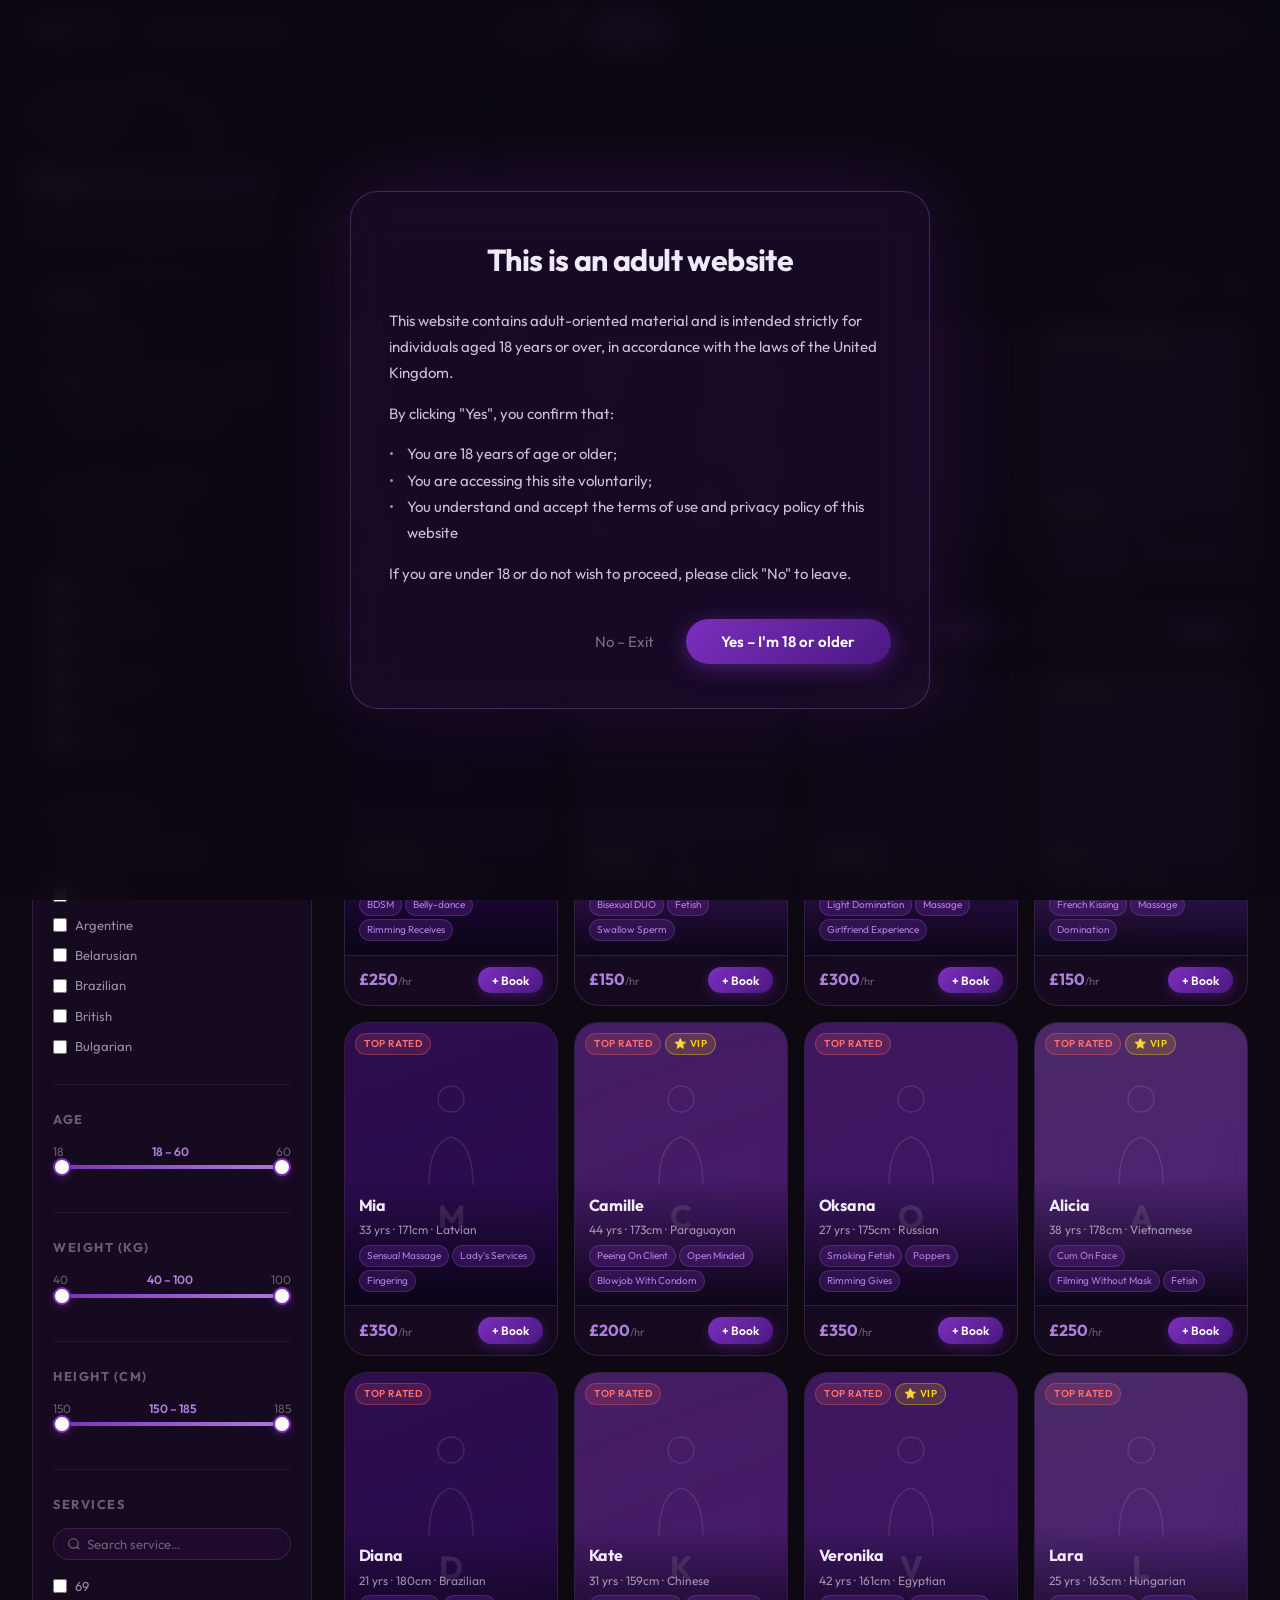
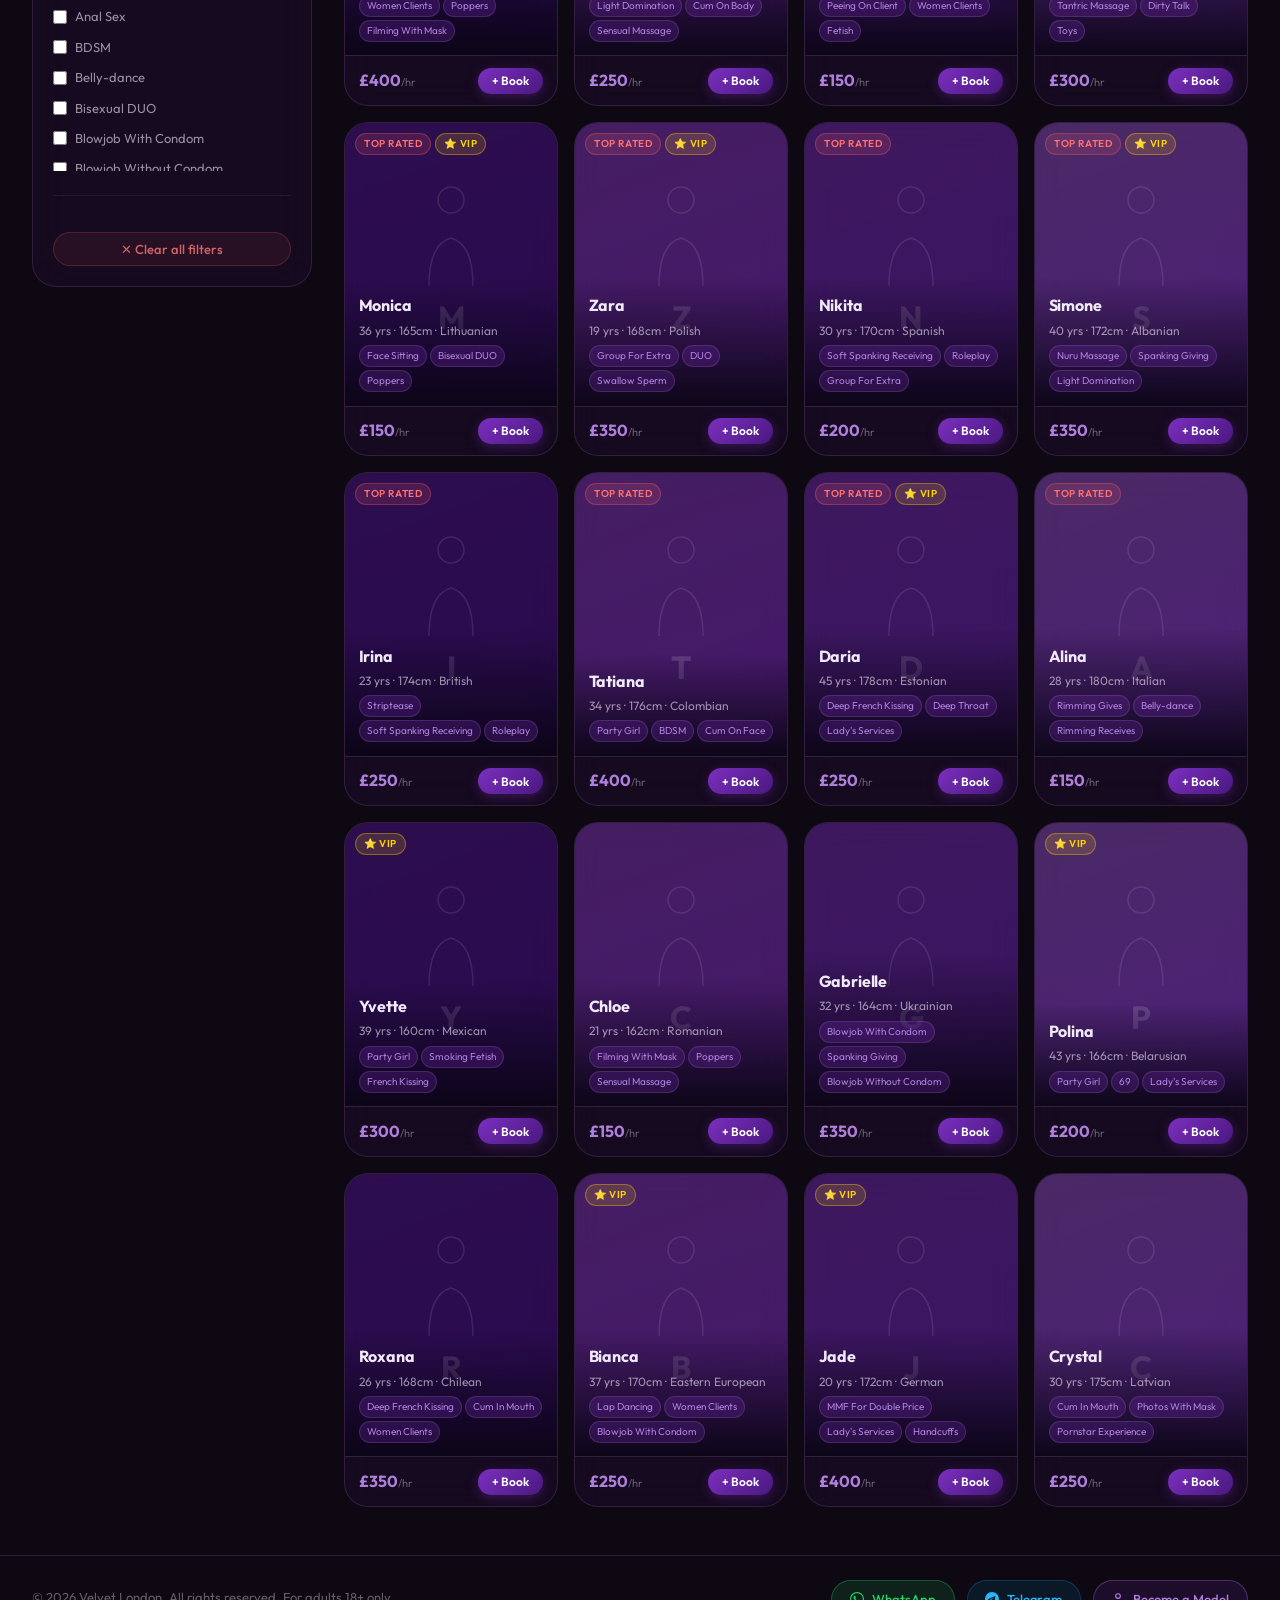
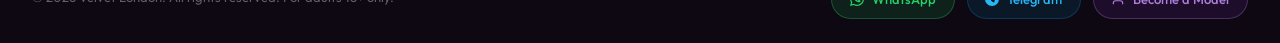
<file: models/index.html>
<!DOCTYPE html>
<html lang="en">
<head>
<meta charset="UTF-8">
<meta name="viewport" content="width=device-width,initial-scale=1">
<title>Our Companions — Velvet London</title>
<meta name="description" content="Browse our exclusive roster of London companions. Filter by location, nationality, services and more.">
<link rel="canonical" href="https://velvetescort.co.uk/models/">
<meta property="og:title" content="Our Companions — Velvet London">
<meta property="og:description" content="Browse our exclusive roster of London companions. Filter by location, nationality, services and more.">
<meta property="og:url" content="https://velvetescort.co.uk/models/">
<meta property="og:type" content="website">
<link rel="icon" type="image/png" href="/images/favicon.png?v=2">
<link rel="shortcut icon" type="image/png" href="/images/favicon.png?v=2">
<link rel="apple-touch-icon" href="/images/favicon.png?v=2">
<link href="https://fonts.googleapis.com/css2?family=Outfit:wght@300;400;500;600;700&display=swap" rel="stylesheet">
<style>*,*::before,*::after{box-sizing:border-box;margin:0;padding:0}
:root{
  --purple:#7B2FBE;
  --purple2:#9B59D0;
  --purple3:#B07FDE;
  --purple-dark:#4A1880;
  --purple-glow:rgba(123,47,190,0.35);
  --bg:#0D0812;
  --bg2:#130E1C;
  --glass:rgba(123,47,190,0.08);
  --glass-border:rgba(176,127,222,0.18);
  --glass-hover:rgba(123,47,190,0.15);
  --text:#F0EAF8;
  --text-soft:rgba(240,234,248,0.6);
  --text-muted:rgba(240,234,248,0.38);
  --r:50px;
  --r-sm:24px;
  --r-xs:14px;
}
html{scroll-behavior:smooth}
body{background:var(--bg);color:var(--text);font-family:'Outfit',sans-serif;font-weight:400;font-size:15px;line-height:1.6;overflow-x:hidden;min-height:100vh}

/* ORBS */
.orb-container{position:fixed;inset:0;pointer-events:none;z-index:0;overflow:hidden}
.orb{position:absolute;border-radius:50%;filter:blur(80px);animation:float 18s ease-in-out infinite}
.orb1{width:500px;height:500px;background:radial-gradient(circle,rgba(123,47,190,0.22) 0%,transparent 70%);top:-100px;left:-100px;animation-delay:0s}
.orb2{width:400px;height:400px;background:radial-gradient(circle,rgba(155,89,208,0.18) 0%,transparent 70%);top:40%;right:-80px;animation-delay:-6s}
.orb3{width:350px;height:350px;background:radial-gradient(circle,rgba(74,24,128,0.25) 0%,transparent 70%);bottom:10%;left:20%;animation-delay:-12s}
@keyframes float{0%,100%{transform:translate(0,0) scale(1)}33%{transform:translate(30px,-40px) scale(1.05)}66%{transform:translate(-20px,20px) scale(0.97)}}

/* GLASS MIXIN */
.glass{
  background:var(--glass);
  backdrop-filter:blur(20px) saturate(1.4);
  -webkit-backdrop-filter:blur(20px) saturate(1.4);
  border:1px solid var(--glass-border);
}

/* NAV */
nav{
  position:fixed;top:0;left:0;right:0;z-index:200;
  display:flex;align-items:center;gap:1rem;
  padding:0.75rem 2rem;
  background:rgba(13,8,18,0.75);
  backdrop-filter:blur(24px) saturate(1.5);
  -webkit-backdrop-filter:blur(24px) saturate(1.5);
  border-bottom:1px solid var(--glass-border);
}
.nav-logo{
  font-size:1.4rem;font-weight:700;letter-spacing:-0.02em;
  background:linear-gradient(135deg,#C49FEE,#8B3FCA);
  -webkit-background-clip:text;-webkit-text-fill-color:transparent;
  white-space:nowrap;margin-right:0.5rem;
}
.nav-search{
  flex:1;max-width:340px;
  display:flex;align-items:center;gap:8px;
  background:rgba(123,47,190,0.1);
  border:1px solid var(--glass-border);
  border-radius:var(--r);
  padding:0.45rem 1rem;
  position:relative;
}
.nav-search input{
  background:none;border:none;outline:none;
  color:var(--text);font-family:'Outfit',sans-serif;font-size:14px;
  width:100%;
}
.nav-search input::placeholder{color:var(--text-muted)}
.nav-search svg{width:16px;height:16px;opacity:0.5;flex-shrink:0}
.search-dropdown{
  position:absolute;top:calc(100% + 8px);left:0;right:0;
  background:rgba(20,12,32,0.97);
  border:1px solid var(--glass-border);
  border-radius:var(--r-sm);
  overflow:hidden;z-index:999;
  display:none;
}
.search-dropdown.show{display:block}
.search-result-item{
  padding:0.6rem 1rem;font-size:14px;
  cursor:pointer;transition:background 0.2s;
  display:flex;align-items:center;gap:8px;
}
.search-result-item:hover{background:rgba(123,47,190,0.2)}
.search-result-item .avatar{
  width:36px;height:42px;border-radius:8px;
  background:linear-gradient(135deg,var(--purple),var(--purple3));
  display:flex;align-items:center;justify-content:center;
  font-size:11px;font-weight:600;flex-shrink:0;
  overflow:hidden;background-size:cover!important;
}
.nav-cart{
  position:relative;cursor:pointer;
  padding:0.45rem 0.9rem;
  background:rgba(123,47,190,0.12);
  border:1px solid var(--glass-border);
  border-radius:var(--r);
  display:flex;align-items:center;gap:6px;
  font-size:13px;transition:all 0.25s;white-space:nowrap;
  color:var(--text);
}
.nav-cart:hover{background:rgba(123,47,190,0.25);border-color:var(--purple3)}
.cart-badge{
  background:var(--purple);color:#fff;
  border-radius:50%;width:18px;height:18px;
  font-size:11px;font-weight:600;
  display:flex;align-items:center;justify-content:center;
  position:absolute;top:-6px;right:-6px;
}
.nav-btn{
  padding:0.5rem 1.3rem;
  background:linear-gradient(135deg,var(--purple),var(--purple-dark));
  border:none;border-radius:var(--r);
  color:#fff;font-family:'Outfit',sans-serif;font-size:14px;font-weight:600;
  cursor:pointer;transition:all 0.25s;white-space:nowrap;
  box-shadow:0 4px 20px rgba(123,47,190,0.35);
}
.nav-btn:hover{transform:translateY(-1px);box-shadow:0 6px 28px rgba(123,47,190,0.5)}

/* CART PANEL */
.cart-panel{
  position:fixed;top:0;right:-400px;width:360px;height:100vh;z-index:500;
  background:rgba(13,8,22,0.97);
  backdrop-filter:blur(30px);
  border-left:1px solid var(--glass-border);
  transition:right 0.35s cubic-bezier(.4,0,.2,1);
  display:flex;flex-direction:column;
  padding:1.5rem;
  overflow-y:auto;
}
.cart-panel.open{right:0}
.cart-header{display:flex;align-items:center;justify-content:space-between;margin-bottom:1.5rem}
.cart-header h3{font-size:1.1rem;font-weight:600}
.cart-close{background:none;border:none;color:var(--text-soft);cursor:pointer;font-size:1.3rem;padding:4px}
.cart-item{
  display:flex;align-items:center;gap:12px;
  padding:0.8rem;border-radius:var(--r-sm);
  background:rgba(123,47,190,0.1);border:1px solid var(--glass-border);
  margin-bottom:0.75rem;
}
.cart-item-avatar{
  width:44px;height:44px;border-radius:var(--r-sm);
  background:linear-gradient(135deg,var(--purple),var(--purple3));
  display:flex;align-items:center;justify-content:center;
  font-weight:600;font-size:13px;flex-shrink:0;
}
.cart-item-info{flex:1}
.cart-item-name{font-weight:600;font-size:14px}
.cart-item-detail{font-size:12px;color:var(--text-soft)}
.cart-item-remove{background:none;border:none;color:var(--text-muted);cursor:pointer;font-size:1.1rem;padding:4px}
.cart-empty{text-align:center;color:var(--text-muted);padding:3rem 0;font-size:14px}
.cart-total{
  margin-top:auto;padding-top:1rem;
  border-top:1px solid var(--glass-border);
}
.cart-total-row{display:flex;justify-content:space-between;margin-bottom:0.5rem;font-size:14px}
.cart-total-row.big{font-weight:700;font-size:1rem}
.cart-checkout{
  width:100%;margin-top:1rem;
  padding:0.85rem;border:none;border-radius:var(--r);
  background:linear-gradient(135deg,var(--purple),var(--purple-dark));
  color:#fff;font-family:'Outfit',sans-serif;font-size:15px;font-weight:600;
  cursor:pointer;box-shadow:0 4px 20px rgba(123,47,190,0.4);
  transition:all 0.25s;
}
.cart-checkout:hover{transform:translateY(-1px);box-shadow:0 8px 30px rgba(123,47,190,0.55)}
.cart-overlay{
  position:fixed;inset:0;background:rgba(0,0,0,0.5);z-index:450;
  display:none;
}
.cart-overlay.show{display:block}

/* PAGES */
.page{display:none;position:relative;z-index:1}
.page.active{display:block}

/* =================== HOME PAGE =================== */
/* HERO */
.hero{
  position:relative;
  width:100%;
  min-height:88vh;
  overflow:hidden;
  display:flex;align-items:center;
  border-radius:0 0 100px 100px;
  margin-top:62px;
  box-shadow:0 0 80px rgba(123,47,190,0.65),0 0 160px rgba(123,47,190,0.28);
}
/* PC background image */
.hero-bg{
  position:absolute;inset:0;
  background-image:url('/images/PC.jpg');
  background-size:cover;
  background-position:top right;
  background-repeat:no-repeat;
  z-index:0;
}
/* subtle dark overlay on left so text is readable */
.hero-bg::after{
  content:'';
  position:absolute;inset:0;
  background:linear-gradient(90deg,rgba(10,5,20,0.72) 0%,rgba(10,5,20,0.45) 50%,rgba(10,5,20,0.1) 100%);
}
.hero-content{
  position:relative;z-index:2;
  padding:2.5rem 4rem 4rem 4rem;
  max-width:820px;
  display:flex;flex-direction:column;
  align-items:flex-start;
}
.hero-badge{
  display:inline-flex;align-items:center;gap:8px;
  padding:0.4rem 1.2rem;
  background:rgba(123,47,190,0.2);
  backdrop-filter:blur(12px);
  border:1px solid rgba(176,127,222,0.35);
  border-radius:var(--r);
  font-size:12px;letter-spacing:0.12em;text-transform:uppercase;
  color:var(--purple3);margin-bottom:1.5rem;
}
.hero-badge .dot,.dot{width:6px;height:6px;border-radius:50%;background:#A0E080;box-shadow:0 0 8px #A0E080;animation:pulse 2s infinite;flex-shrink:0}
@keyframes pulse{0%,100%{opacity:1}50%{opacity:0.4}}
.hero-content h1{
  font-size:clamp(2.4rem,4.5vw,4.2rem);font-weight:700;
  line-height:1.08;letter-spacing:-0.03em;
  margin-bottom:1.2rem;
  text-align:left;
}
.hero-content h1 span{
  background:linear-gradient(135deg,#C49FEE 0%,#8B3FCA 50%,#C49FEE 100%);
  -webkit-background-clip:text;-webkit-text-fill-color:transparent;
}
.hero-sub{color:var(--text-soft);font-size:1.05rem;margin-bottom:1.8rem;text-align:left;line-height:1.65}
.hero-hours{
  display:inline-flex;align-items:center;gap:8px;
  padding:0.4rem 1.1rem;
  background:rgba(160,224,128,0.1);
  backdrop-filter:blur(10px);
  border:1px solid rgba(160,224,128,0.25);
  border-radius:var(--r);
  font-size:13px;color:#A0E080;margin-bottom:1.2rem;
}
.hero-btns{display:flex;gap:0.75rem;flex-wrap:nowrap;justify-content:flex-start;margin-bottom:0}

/* MOBILE HERO */
@media(max-width:768px){
  .hero{
    flex-direction:column;
    min-height:auto;
    align-items:stretch;
  }
  .hero-bg{
    position:relative;
    width:100%;
    height:65vw;
    min-height:280px;
    max-height:420px;
    background-image:url('/images/Mobile.jpg');
    background-position:center top;
    flex-shrink:0;
  }
  .hero-bg::after{
    background:linear-gradient(to bottom,rgba(10,5,20,0) 40%,rgba(10,5,20,0.95) 100%);
  }
  .hero-content{
    position:relative;z-index:2;
    padding:1.5rem 1.25rem 2rem;
    max-width:100%;
    margin-top:-60px;
    background:linear-gradient(to bottom,rgba(13,8,18,0.0) 0%,rgba(13,8,18,1) 30%);
    backdrop-filter:blur(0);
  }
  .hero-content h1{font-size:clamp(1.9rem,7vw,2.8rem);text-align:center}
  .hero-badge,.hero-sub,.hero-hours{align-self:center;text-align:center}
  .hero-sub{text-align:center}
  .hero-btns{justify-content:center;gap:0.5rem}
  .hero-btns .btn-wa,.hero-btns .btn-tg,.hero-btns .btn-model-cta{padding:0.42rem 0.9rem;font-size:13px}
}
.btn-wa{
  display:flex;align-items:center;gap:8px;
  padding:0.7rem 1.4rem;border-radius:var(--r);
  background:rgba(37,211,102,0.12);
  border:1px solid rgba(37,211,102,0.3);
  color:#25D366;font-size:14px;font-weight:500;cursor:pointer;
  transition:all 0.25s;text-decoration:none;
}
.btn-wa:hover{background:rgba(37,211,102,0.22);transform:translateY(-1px)}
.btn-tg{
  display:flex;align-items:center;gap:8px;
  padding:0.7rem 1.4rem;border-radius:var(--r);
  background:rgba(0,136,204,0.12);
  border:1px solid rgba(0,136,204,0.3);
  color:#29B6F6;font-size:14px;font-weight:500;cursor:pointer;
  transition:all 0.25s;text-decoration:none;
}
.btn-tg:hover{background:rgba(0,136,204,0.22);transform:translateY(-1px)}
.btn-model-cta{
  display:flex;align-items:center;gap:8px;
  padding:0.7rem 1.4rem;border-radius:var(--r);
  background:rgba(123,47,190,0.15);
  border:1px solid rgba(176,127,222,0.3);
  color:var(--purple3);font-size:14px;font-weight:500;cursor:pointer;
  transition:all 0.25s;text-decoration:none;
}
.btn-model-cta:hover{background:rgba(123,47,190,0.28);transform:translateY(-1px)}

/* SECTION */
.section{padding:4rem 2rem;max-width:1280px;margin:0 auto;position:relative;z-index:1}
.section-header{display:flex;align-items:center;justify-content:space-between;margin-bottom:1.8rem}
.section-title{font-size:1.5rem;font-weight:700;letter-spacing:-0.02em}
.section-title span{background:linear-gradient(135deg,#C49FEE,#8B3FCA);-webkit-background-clip:text;-webkit-text-fill-color:transparent}
.see-all{
  padding:0.4rem 1.1rem;border-radius:var(--r);
  background:rgba(123,47,190,0.12);
  border:1px solid var(--glass-border);
  color:var(--purple3);font-size:13px;font-weight:500;cursor:pointer;
  transition:all 0.25s;white-space:nowrap;font-family:'Outfit',sans-serif;
}
.see-all:hover{background:rgba(123,47,190,0.25);border-color:var(--purple3)}

/* MODEL CARDS GRID */
.models-row{display:grid;grid-template-columns:repeat(4,1fr);gap:1rem}
.model-card{
  border-radius:var(--r-sm);
  background:var(--glass);
  backdrop-filter:blur(16px);
  border:1px solid var(--glass-border);
  overflow:hidden;cursor:pointer;
  transition:all 0.3s;
  position:relative;
}
.model-card:hover{transform:translateY(-4px);border-color:rgba(176,127,222,0.4);box-shadow:0 12px 40px rgba(123,47,190,0.25)}
.model-card-img{
  aspect-ratio:3/4;
  background:linear-gradient(160deg,rgba(123,47,190,0.3) 0%,rgba(74,24,128,0.5) 100%);
  display:flex;align-items:flex-end;
  position:relative;overflow:hidden;
}
.model-photo-placeholder{
  position:absolute;inset:0;
  display:flex;flex-direction:column;align-items:center;justify-content:center;
  gap:6px;
}
.model-silhouette-svg{opacity:0.2}
.model-card-badges{
  position:absolute;top:10px;left:10px;
  display:flex;flex-wrap:wrap;gap:4px;
}
.badge{
  padding:2px 8px;border-radius:var(--r);
  font-size:10px;font-weight:600;letter-spacing:0.06em;text-transform:uppercase;
}
.badge-new{background:rgba(160,224,128,0.2);border:1px solid rgba(160,224,128,0.4);color:#A0E080}
.badge-vip{background:rgba(255,215,0,0.15);border:1px solid rgba(255,215,0,0.35);color:#FFD700}
.card-rating-badge{position:absolute;top:10px;right:10px;background:rgba(0,0,0,0.55);backdrop-filter:blur(6px);border:1px solid rgba(255,215,0,0.4);border-radius:20px;padding:3px 9px;font-size:12px;font-weight:600;color:#FFD700;letter-spacing:0.03em;pointer-events:none}
.badge-top{background:rgba(255,100,100,0.15);border:1px solid rgba(255,100,100,0.3);color:#FF7070}
.model-card-overlay{
  position:absolute;bottom:0;left:0;right:0;
  background:linear-gradient(to top,rgba(10,5,20,0.95) 0%,transparent 100%);
  padding:1rem 0.85rem 0.85rem;
}
.model-card-name{font-weight:700;font-size:1rem;letter-spacing:-0.01em}
.model-card-meta{font-size:12px;color:var(--text-soft);margin-top:2px}
.model-card-tags{
  display:flex;flex-wrap:wrap;gap:3px;margin-top:5px;
}
.tag-chip{
  padding:2px 7px;border-radius:var(--r);
  font-size:10px;background:rgba(123,47,190,0.25);
  border:1px solid rgba(176,127,222,0.2);color:var(--purple3);
}
.model-card-footer{
  padding:0.7rem 0.85rem;
  display:flex;align-items:center;justify-content:space-between;
  border-top:1px solid var(--glass-border);
}
.model-rate{font-weight:700;font-size:1rem;color:var(--purple3)}
.model-rate span{font-size:11px;font-weight:400;color:var(--text-muted)}
.add-to-cart-btn{
  padding:0.35rem 0.9rem;border-radius:var(--r);
  background:linear-gradient(135deg,var(--purple),var(--purple-dark));
  border:none;color:#fff;font-family:'Outfit',sans-serif;
  font-size:12px;font-weight:600;cursor:pointer;
  transition:all 0.2s;
  box-shadow:0 3px 12px rgba(123,47,190,0.35);
}
.add-to-cart-btn:hover{transform:translateY(-1px);box-shadow:0 5px 18px rgba(123,47,190,0.5)}

/* FAQ */
.faq-section{max-width:860px;margin:0 auto;padding:4rem 2rem}
.faq-title{font-size:1.5rem;font-weight:700;margin-bottom:0.5rem}
.faq-sub{color:var(--text-soft);font-size:14px;margin-bottom:2rem}
.faq-item{
  border-radius:var(--r-sm);
  background:var(--glass);
  border:1px solid var(--glass-border);
  margin-bottom:0.75rem;overflow:hidden;
  transition:border-color 0.25s;
}
.faq-item.open{border-color:rgba(176,127,222,0.4)}
.faq-q{
  display:flex;align-items:center;justify-content:space-between;
  padding:1.1rem 1.25rem;cursor:pointer;
  font-weight:600;font-size:0.95rem;
  gap:1rem;
}
.faq-q svg{flex-shrink:0;transition:transform 0.3s}
.faq-item.open .faq-q svg{transform:rotate(180deg)}
.faq-a{
  max-height:0;overflow:hidden;
  transition:max-height 0.4s ease;
}
.faq-a-inner{padding:0 1.25rem 1.1rem;color:var(--text-soft);font-size:14px;line-height:1.75}
.faq-see-all{
  display:flex;justify-content:center;margin-top:1.5rem;
}

/* PARTNERS */
.partners-section{padding:3rem 2rem;max-width:1280px;margin:0 auto}
.partners-title{font-size:1.1rem;font-weight:600;margin-bottom:1.2rem;color:var(--text-soft);letter-spacing:0.06em;text-transform:uppercase;font-size:12px}
.partners-row{display:flex;gap:1rem;flex-wrap:wrap;align-items:center}
.partner-banner{
  border-radius:var(--r-sm);overflow:hidden;
  border:1px solid var(--glass-border);
  transition:all 0.25s;cursor:pointer;
}
.partner-banner:hover{border-color:rgba(176,127,222,0.4);transform:translateY(-2px)}
.partner-banner img{display:block;height:60px;width:auto}

/* FOOTER */
footer{
  border-top:1px solid var(--glass-border);
  padding:1.5rem 2rem;
  color:var(--text-muted);font-size:13px;
  position:relative;z-index:1;
}
footer a{color:var(--purple3);text-decoration:none}
.footer-inner{display:flex;align-items:center;justify-content:space-between;gap:1.5rem;flex-wrap:wrap;max-width:1280px;margin:0 auto}
.footer-left p{margin-bottom:0.25rem}
.footer-btns{display:flex;gap:0.75rem;align-items:center;flex-shrink:0}

/* =================== MODELS PAGE =================== */
.models-page{padding:6rem 2rem 3rem;max-width:1440px;margin:0 auto}
.models-page-header{margin-bottom:2rem}
.models-page-header h1{font-size:2rem;font-weight:700;letter-spacing:-0.03em;margin-bottom:0.3rem}
.models-page-header p{color:var(--text-soft)}

.models-layout{display:grid;grid-template-columns:280px 1fr;gap:2rem;align-items:start}

/* FILTERS SIDEBAR */
.filters-sidebar{
  border-radius:var(--r-sm);
  background:var(--glass);
  backdrop-filter:blur(20px);
  border:1px solid var(--glass-border);
  padding:1.25rem;
  position:sticky;top:80px;
}
.filter-title{font-size:0.8rem;font-weight:700;letter-spacing:0.12em;text-transform:uppercase;color:var(--text-muted);margin-bottom:0.8rem}
.filter-group{margin-bottom:1.5rem;padding-bottom:1.5rem;border-bottom:1px solid rgba(176,127,222,0.1)}
.filter-group:last-child{border-bottom:none;margin-bottom:0;padding-bottom:0}

/* Filter chips */
.filter-chips{display:flex;flex-wrap:wrap;gap:6px}
.filter-chip{
  padding:0.3rem 0.8rem;border-radius:var(--r);
  background:rgba(123,47,190,0.08);border:1px solid var(--glass-border);
  color:var(--text-soft);font-size:12px;font-weight:500;cursor:pointer;
  transition:all 0.2s;font-family:'Outfit',sans-serif;
}
.filter-chip:hover,.filter-chip.active{
  background:rgba(123,47,190,0.28);border-color:var(--purple3);
  color:var(--text);
}

/* Filter search */
.filter-search{
  display:flex;align-items:center;gap:6px;
  background:rgba(123,47,190,0.08);
  border:1px solid var(--glass-border);
  border-radius:var(--r-sm);padding:0.45rem 0.8rem;
  margin-bottom:0.7rem;
}
.filter-search input{
  background:none;border:none;outline:none;
  color:var(--text);font-family:'Outfit',sans-serif;font-size:13px;width:100%;
}
.filter-search input::placeholder{color:var(--text-muted)}
.filter-search svg{width:14px;height:14px;opacity:0.4;flex-shrink:0}
.filter-list{max-height:180px;overflow-y:auto;scrollbar-width:thin;scrollbar-color:rgba(123,47,190,0.3) transparent}
.filter-list::-webkit-scrollbar{width:3px}
.filter-list::-webkit-scrollbar-thumb{background:rgba(123,47,190,0.3);border-radius:3px}
.filter-check{
  display:flex;align-items:center;gap:8px;
  padding:0.3rem 0;cursor:pointer;font-size:13px;color:var(--text-soft);
  transition:color 0.2s;
}
.filter-check:hover{color:var(--text)}
.filter-check input[type=checkbox]{
  accent-color:var(--purple);width:14px;height:14px;cursor:pointer;
}

/* Range slider */
.range-wrap{margin-top:0.5rem}
.range-row{display:flex;justify-content:space-between;font-size:12px;color:var(--text-muted);margin-bottom:4px}
.range-vals{font-weight:600;color:var(--purple3)}
.range-track{position:relative;height:4px;background:rgba(176,127,222,0.15);border-radius:2px;margin-bottom:1.2rem}
.range-fill{position:absolute;height:100%;background:linear-gradient(90deg,var(--purple),var(--purple3));border-radius:2px}
input[type=range]{
  -webkit-appearance:none;appearance:none;
  width:100%;height:4px;background:transparent;
  position:absolute;top:0;left:0;pointer-events:none;
}
input[type=range]::-webkit-slider-thumb{
  -webkit-appearance:none;appearance:none;
  width:18px;height:18px;border-radius:50%;
  background:#fff;border:2px solid var(--purple);
  box-shadow:0 2px 8px rgba(123,47,190,0.4);
  pointer-events:all;cursor:pointer;
}
input[type=range]::-webkit-slider-thumb:hover{background:var(--purple3)}
.range-min,.range-max{
  position:absolute;top:0;left:0;pointer-events:none;
}
.range-max{pointer-events:none}

/* Models grid */
.models-grid-main{
  display:grid;
  grid-template-columns:repeat(auto-fill,minmax(200px,1fr));
  gap:1rem;
}
.filters-top-bar{
  display:flex;align-items:center;justify-content:space-between;
  margin-bottom:1.2rem;flex-wrap:wrap;gap:0.75rem;
}
.results-count{font-size:14px;color:var(--text-soft)}
.sort-select{
  background:rgba(123,47,190,0.1);
  border:1px solid var(--glass-border);
  border-radius:var(--r-sm);
  padding:0.4rem 0.8rem;
  color:var(--text);font-family:'Outfit',sans-serif;font-size:13px;
  outline:none;cursor:pointer;
}

/* SERVICES filter (scrollable list of chips) */
.services-wrap{max-height:200px;overflow-y:auto;scrollbar-width:thin;scrollbar-color:rgba(123,47,190,0.3) transparent}
.services-wrap::-webkit-scrollbar{width:3px}
.services-wrap::-webkit-scrollbar-thumb{background:rgba(123,47,190,0.3);border-radius:3px}

/* Clear filters */
.clear-filters{
  width:100%;margin-top:0.75rem;
  padding:0.5rem;border-radius:var(--r);
  background:rgba(255,100,100,0.08);
  border:1px solid rgba(255,100,100,0.2);
  color:rgba(255,120,120,0.8);
  font-family:'Outfit',sans-serif;font-size:13px;font-weight:500;
  cursor:pointer;transition:all 0.2s;
}
.clear-filters:hover{background:rgba(255,100,100,0.15)}

/* MODEL DETAIL PAGE */
.model-detail-page{padding:6rem 2rem 3rem;max-width:1100px;margin:0 auto;position:relative;z-index:1}
.back-btn{
  display:inline-flex;align-items:center;gap:6px;
  padding:0.45rem 1.1rem;border-radius:var(--r);
  background:rgba(123,47,190,0.12);border:1px solid var(--glass-border);
  color:var(--text-soft);font-size:13px;cursor:pointer;margin-bottom:1.5rem;
  transition:all 0.2s;
}
.back-btn:hover{border-color:var(--purple3);color:var(--text)}
.model-detail-layout{display:grid;grid-template-columns:1fr 1fr;column-gap:2rem;align-items:start}
.real-detail-layout{display:grid;grid-template-columns:1fr 1fr;column-gap:2rem;row-gap:1rem;align-items:start}
.real-detail-layout>.detail-left{grid-column:1;grid-row:1}
.real-detail-layout>.model-detail-info{grid-column:2;grid-row:1}
.real-detail-layout>.model-map-block{grid-column:1/-1;grid-row:2}
.real-detail-layout>.reviews-section{grid-column:1/-1;grid-row:3}
.real-detail-layout .detail-left>.model-bio{margin-top:1rem}
.model-detail-img{
  border-radius:var(--r-sm);overflow:hidden;
  aspect-ratio:3/4;
  background:linear-gradient(160deg,rgba(123,47,190,0.3) 0%,rgba(74,24,128,0.5) 100%);
  display:flex;align-items:center;justify-content:center;
}
.model-detail-info{display:flex;flex-direction:column;gap:1rem}
.model-detail-name{font-size:2rem;font-weight:700;letter-spacing:-0.03em}
.model-detail-stats{
  display:grid;grid-template-columns:repeat(3,1fr);gap:0.75rem;
}
.stat-box{
  border-radius:var(--r-xs);
  background:var(--glass);border:1px solid var(--glass-border);
  padding:0.6rem 0.75rem;text-align:center;
}
.stat-label{font-size:10px;text-transform:uppercase;letter-spacing:0.1em;color:var(--text-muted)}
.stat-val{font-size:1rem;font-weight:700;margin-top:2px}
.model-detail-services{
  border-radius:var(--r-sm);
  background:var(--glass);border:1px solid var(--glass-border);
  padding:1rem;
}
.services-title{font-size:12px;text-transform:uppercase;letter-spacing:0.1em;color:var(--text-muted);margin-bottom:0.75rem}
.services-chips{display:flex;flex-wrap:wrap;gap:5px}
.service-chip{
  padding:3px 9px;border-radius:var(--r);
  background:rgba(123,47,190,0.15);border:1px solid rgba(176,127,222,0.2);
  color:var(--purple3);font-size:11px;
}
/* ===== REAL MODEL GALLERY ===== */
.detail-gallery{position:relative;border-radius:var(--r-sm);overflow:hidden;width:100%;aspect-ratio:5/7;background:#0d0818;user-select:none}
.gallery-track{position:absolute;inset:0;display:flex;transition:transform 0.4s cubic-bezier(.4,0,.2,1)}
.gallery-slide{flex:0 0 100%;width:100%;height:100%;object-fit:cover;object-position:top center}
.gallery-arrow{position:absolute;top:50%;transform:translateY(-50%);width:40px;height:40px;border-radius:50%;background:rgba(0,0,0,0.45);backdrop-filter:blur(8px);border:1px solid rgba(255,255,255,0.12);color:#fff;cursor:pointer;display:flex;align-items:center;justify-content:center;z-index:3;transition:background 0.2s;font-size:20px;line-height:1;padding:0}
.gallery-arrow:hover{background:rgba(123,47,190,0.65)}
.gallery-arrow.prev{left:10px}
.gallery-arrow.next{right:10px}
.gallery-dots{position:absolute;bottom:12px;left:50%;transform:translateX(-50%);display:flex;gap:6px;z-index:3}
.gallery-dot{width:5px;height:5px;border-radius:50%;background:rgba(255,255,255,0.35);cursor:pointer;transition:all 0.2s}
.gallery-dot.active{background:#fff;width:14px;border-radius:3px}
.gallery-counter{position:absolute;top:10px;right:10px;background:rgba(0,0,0,0.45);backdrop-filter:blur(8px);border-radius:20px;padding:3px 10px;font-size:11px;color:rgba(255,255,255,0.75);z-index:3}
/* Extended stats */
.stat-grid-ext{display:grid;grid-template-columns:repeat(4,1fr);gap:0.5rem}
/* Pricing */
.price-calc{border-radius:var(--r-sm);background:var(--glass);border:1px solid var(--glass-border);padding:1.25rem}
.price-calc-title{font-size:11px;text-transform:uppercase;letter-spacing:0.12em;color:var(--text-muted);margin-bottom:0.9rem;font-weight:700}
.price-type-row{display:flex;gap:6px;margin-bottom:1rem}
.price-type-btn{flex:1;padding:0.55rem;border-radius:var(--r-xs);background:rgba(123,47,190,0.08);border:1px solid var(--glass-border);color:var(--text-soft);font-family:'Outfit',sans-serif;font-size:13px;font-weight:600;cursor:pointer;transition:all 0.2s;text-align:center}
.price-type-btn.active{background:rgba(123,47,190,0.3);border-color:var(--purple3);color:#fff}
.duration-row{display:flex;flex-wrap:wrap;gap:6px;margin-bottom:1rem}
.duration-btn{padding:0.3rem 0.75rem;border-radius:var(--r-xs);background:rgba(123,47,190,0.08);border:1px solid var(--glass-border);color:var(--text-soft);font-family:'Outfit',sans-serif;font-size:12px;cursor:pointer;transition:all 0.2s;white-space:nowrap}
.duration-btn.active{background:rgba(123,47,190,0.28);border-color:var(--purple3);color:#fff}
.price-display-row{display:flex;align-items:flex-end;gap:6px;margin:0.5rem 0 2px}
.price-main{font-size:2.6rem;font-weight:700;line-height:1;letter-spacing:-0.03em}
.price-sub{font-size:12px;color:var(--text-muted);margin-bottom:0.5rem}
.price-total-bar{display:flex;justify-content:space-between;align-items:center;padding:0.6rem 0 0;border-top:1px solid rgba(176,127,222,0.12);margin-top:0.4rem}
.price-total-label{font-size:12px;color:var(--text-muted)}
.price-total-val{font-size:1.15rem;font-weight:700;color:var(--purple3)}
/* Extra services */
.extra-svc-list{display:flex;flex-direction:column}
.extra-svc-row{display:flex;align-items:center;justify-content:space-between;padding:0.45rem 0;border-bottom:1px solid rgba(176,127,222,0.07);cursor:pointer;transition:opacity 0.15s}
.extra-svc-row:last-child{border-bottom:none}
.extra-svc-row:hover{opacity:0.75}
.extra-svc-left{display:flex;align-items:center;gap:9px}
.extra-svc-chk{width:16px;height:16px;border-radius:3px;border:1px solid rgba(176,127,222,0.35);flex-shrink:0;display:flex;align-items:center;justify-content:center;transition:all 0.18s;color:transparent;font-size:10px}
.extra-svc-chk.on{background:var(--purple);border-color:var(--purple);color:#fff}
.extra-svc-name{font-size:13px;color:var(--text-soft)}
.extra-svc-price{font-size:13px;font-weight:600;color:var(--purple3)}
/* Bio */
.model-bio{border-radius:var(--r-sm);background:var(--glass);border:1px solid var(--glass-border);padding:1.1rem}
.model-bio p{font-size:13.5px;line-height:1.75;color:var(--text-soft);margin:0}
.model-bio p+p{margin-top:0.75rem}
.book-now-big{
  width:100%;padding:0.9rem;border:none;border-radius:var(--r);
  background:linear-gradient(135deg,var(--purple),var(--purple-dark));
  color:#fff;font-family:'Outfit',sans-serif;font-size:1rem;font-weight:700;
  cursor:pointer;box-shadow:0 6px 28px rgba(123,47,190,0.45);
  transition:all 0.25s;
}
.book-now-big:hover{transform:translateY(-2px);box-shadow:0 10px 36px rgba(123,47,190,0.6)}
.model-rates-box{
  border-radius:var(--r-sm);
  background:var(--glass);border:1px solid var(--glass-border);
  padding:1rem;
}
.rates-row{display:flex;justify-content:space-between;padding:0.4rem 0;font-size:14px;border-bottom:1px solid rgba(176,127,222,0.08)}
.rates-row:last-child{border-bottom:none}
.rates-row .rate-val{font-weight:700;color:var(--purple3)}

/* FAQ PAGE */
.faq-page{padding:6rem 2rem 3rem;max-width:860px;margin:0 auto;position:relative;z-index:1}
.faq-page h1{font-size:2rem;font-weight:700;margin-bottom:0.5rem}
.faq-page .sub{color:var(--text-soft);margin-bottom:2rem}

/* NAV BADGE */
.nav-badge{
  display:inline-flex;align-items:center;gap:8px;
  padding:0.4rem 1.2rem;
  background:rgba(123,47,190,0.2);
  backdrop-filter:blur(12px);
  -webkit-backdrop-filter:blur(12px);
  border:1px solid rgba(176,127,222,0.35);
  border-radius:var(--r);
  font-size:12px;letter-spacing:0.12em;text-transform:uppercase;
  color:var(--purple3);white-space:nowrap;
  margin-left:auto;
}

/* AGE MODAL */
.age-modal-overlay{
  position:fixed;inset:0;z-index:10000;
  background:rgba(13,8,18,0.92);
  backdrop-filter:blur(10px);
  -webkit-backdrop-filter:blur(10px);
  display:flex;align-items:center;justify-content:center;
  padding:1rem;
}
.age-modal-overlay.hidden{display:none}
.age-modal-box{
  background:rgba(123,47,190,0.1);
  backdrop-filter:blur(30px) saturate(1.4);
  -webkit-backdrop-filter:blur(30px) saturate(1.4);
  border:1px solid rgba(176,127,222,0.28);
  border-radius:28px;
  padding:2.8rem 2.4rem;
  max-width:580px;width:100%;
  box-shadow:0 0 80px rgba(123,47,190,0.25),0 30px 60px rgba(0,0,0,0.5);
}
.age-modal-title{font-size:1.9rem;font-weight:700;margin-bottom:1.4rem;text-align:center;letter-spacing:-0.02em}
.age-modal-text{color:rgba(240,234,248,0.82);font-size:15px;line-height:1.75;margin-bottom:0.9rem}
.age-modal-list{color:rgba(240,234,248,0.82);font-size:15px;line-height:1.75;margin:0 0 0.9rem 0;list-style:none;padding:0}
.age-modal-list li{padding-left:1.2em;position:relative}
.age-modal-list li::before{content:'•';position:absolute;left:0;color:var(--purple3)}
.age-modal-btns{display:flex;align-items:center;justify-content:flex-end;gap:1.5rem;margin-top:2rem}
.age-btn-no{background:none;border:none;color:rgba(240,234,248,0.45);font-family:'Outfit',sans-serif;font-size:15px;cursor:pointer;padding:0.5rem;transition:color 0.2s}
.age-btn-no:hover{color:var(--text)}
.age-btn-yes{
  padding:0.8rem 2.2rem;border-radius:var(--r);
  background:linear-gradient(135deg,var(--purple),var(--purple-dark));
  border:none;color:#fff;font-family:'Outfit',sans-serif;
  font-size:15px;font-weight:600;cursor:pointer;
  box-shadow:0 4px 22px rgba(123,47,190,0.5);
  transition:all 0.25s;
}
.age-btn-yes:hover{transform:translateY(-1px);box-shadow:0 7px 30px rgba(123,47,190,0.7)}

/* BECOME PAGE */
.become-page{padding:6rem 2rem 3rem;max-width:900px;margin:0 auto;position:relative;z-index:1}
.become-header{margin-bottom:2.5rem}
.become-header h1{font-size:2rem;font-weight:700;letter-spacing:-0.03em;margin-bottom:0.4rem}
.become-header p{color:var(--text-soft)}
.form-section{background:var(--glass);backdrop-filter:blur(16px);-webkit-backdrop-filter:blur(16px);border:1px solid var(--glass-border);border-radius:var(--r-sm);padding:1.5rem;margin-bottom:1.25rem}
.form-section-title{font-size:0.75rem;font-weight:700;letter-spacing:0.12em;text-transform:uppercase;color:var(--purple3);margin-bottom:1.2rem}
.form-grid-2{display:grid;grid-template-columns:1fr 1fr;gap:1rem}
.form-grid-3{display:grid;grid-template-columns:1fr 1fr 1fr;gap:1rem}
.form-field{display:flex;flex-direction:column;gap:6px}
.form-field label{font-size:12px;font-weight:600;color:var(--text-soft);letter-spacing:0.03em;text-transform:uppercase}
.form-input,.form-select{background:rgba(123,47,190,0.08);border:1px solid var(--glass-border);border-radius:var(--r-sm);padding:0.6rem 0.9rem;color:var(--text);font-family:'Outfit',sans-serif;font-size:14px;outline:none;transition:border-color 0.2s;width:100%}
.form-input:focus,.form-select:focus{border-color:var(--purple3)}
.form-input::placeholder{color:var(--text-muted)}
.form-select option{background:#1a0d2e;color:var(--text)}
.btn-group{display:flex;flex-wrap:wrap;gap:6px;margin-top:2px}
.btn-option{padding:0.35rem 0.85rem;border-radius:var(--r);background:rgba(123,47,190,0.08);border:1px solid var(--glass-border);color:var(--text-soft);font-size:13px;font-weight:500;cursor:pointer;transition:all 0.2s;font-family:'Outfit',sans-serif}
.btn-option.active,.btn-option:hover{background:rgba(123,47,190,0.28);border-color:var(--purple3);color:var(--text)}
.rates-toggle-header{display:flex;align-items:center;gap:10px;margin-bottom:0.75rem;cursor:pointer;font-weight:600;font-size:0.95rem;user-select:none}
.rates-toggle-header input[type=checkbox]{accent-color:var(--purple);width:16px;height:16px;cursor:pointer;flex-shrink:0}
.rates-fields{display:none}
.rates-fields.active{display:grid;grid-template-columns:1fr 1fr;gap:0.75rem}
.services-chk-grid{display:grid;grid-template-columns:repeat(3,1fr);gap:2px}

.svc-check{display:flex;align-items:center;gap:5px;padding:0.3rem 0.4rem;border-radius:6px;transition:background 0.2s}
.svc-check:hover{background:rgba(123,47,190,0.08)}
.svc-check label{display:flex;align-items:center;gap:6px;font-size:13px;color:var(--text-soft);cursor:pointer;flex:1;min-width:0}
.svc-check label input{accent-color:var(--purple);flex-shrink:0}
.svc-extra-btn{padding:1px 7px;border-radius:4px;background:rgba(123,47,190,0.1);border:1px solid rgba(176,127,222,0.2);color:var(--text-muted);font-size:10px;cursor:pointer;font-family:'Outfit',sans-serif;transition:all 0.2s;flex-shrink:0;line-height:1.7}
.svc-extra-btn.active{background:rgba(255,180,50,0.18);border-color:rgba(255,180,50,0.55);color:#FFB432}
.svc-extra-price{display:none;width:52px;padding:2px 6px;border-radius:4px;background:rgba(0,0,0,0.3);border:1px solid rgba(176,127,222,0.3);color:var(--text);font-size:12px;font-family:'Outfit',sans-serif}
.svc-extra-price.show{display:block}
.photo-upload-area{border:2px dashed var(--glass-border);border-radius:var(--r-sm);padding:2rem;text-align:center;cursor:pointer;transition:border-color 0.2s}
.photo-upload-area:hover{border-color:var(--purple3)}
.photo-upload-area input[type=file]{display:none}
.photo-list{display:flex;flex-wrap:wrap;gap:8px;margin-top:1rem}
.photo-chip{padding:4px 10px;border-radius:var(--r);background:rgba(123,47,190,0.15);border:1px solid var(--glass-border);font-size:12px;color:var(--purple3)}
.lang-row{display:flex;align-items:center;gap:10px;margin-bottom:0.75rem;flex-wrap:wrap}
.lang-row .form-select{flex:1;min-width:160px}
.add-lang-btn{display:inline-flex;align-items:center;gap:6px;padding:0.4rem 1rem;border-radius:var(--r);background:rgba(123,47,190,0.12);border:1px solid var(--glass-border);color:var(--purple3);font-size:13px;cursor:pointer;transition:all 0.2s;font-family:'Outfit',sans-serif;margin-top:0.25rem}
.add-lang-btn:hover{background:rgba(123,47,190,0.25)}
.remove-lang-btn{background:none;border:none;color:var(--text-muted);cursor:pointer;font-size:1.2rem;padding:4px;transition:color 0.2s;line-height:1}
.remove-lang-btn:hover{color:rgba(255,120,120,0.8)}
.submit-app-btn{width:100%;padding:1rem;border:none;border-radius:var(--r);background:linear-gradient(135deg,var(--purple),var(--purple-dark));color:#fff;font-family:'Outfit',sans-serif;font-size:1rem;font-weight:700;cursor:pointer;box-shadow:0 6px 28px rgba(123,47,190,0.45);transition:all 0.25s;margin-top:1.5rem}
.submit-app-btn:hover{transform:translateY(-2px);box-shadow:0 10px 36px rgba(123,47,190,0.6)}
.form-success{text-align:center;padding:4rem 2rem}
.form-success h2{font-size:1.6rem;font-weight:700;margin-bottom:1rem}
.form-success p{color:var(--text-soft);margin-bottom:2rem;line-height:1.7}
.form-success .check-icon{font-size:3rem;display:block;margin-bottom:1rem;color:#A0E080}

/* RESPONSIVE NAV */
.nav-search-cancel{display:none}
.mobile-filter-toggle{display:none;width:100%;padding:0.75rem 1rem;background:var(--glass);backdrop-filter:blur(20px);border:1px solid var(--glass-border);border-radius:var(--r-sm);color:var(--text);font-family:'Outfit',sans-serif;font-size:14px;font-weight:600;cursor:pointer;align-items:center;justify-content:space-between;gap:8px;transition:all 0.2s}
.mobile-filter-toggle.active{background:rgba(123,47,190,0.2);border-color:rgba(176,127,222,0.4);color:var(--purple3)}
@media(max-width:768px){
  nav{padding:0.75rem 1rem}
  .nav-search{max-width:160px}
  .nav-search input{font-size:16px}
  .nav-badge{display:none}
  nav.search-mode .nav-search{max-width:none;flex:1}
  nav.search-mode .nav-cart,nav.search-mode .nav-btn{display:none!important}
  nav.search-mode .nav-search-cancel{display:flex;align-items:center;padding:0.3rem 0.5rem;background:none;border:none;color:var(--purple3);font-family:'Outfit',sans-serif;font-size:13px;cursor:pointer;flex-shrink:0;white-space:nowrap}
  .models-layout{grid-template-columns:1fr}
  .mobile-filter-toggle{display:flex;grid-column:1/-1}
  .filters-sidebar{position:static;display:none;grid-column:1/-1}
  .filters-sidebar.open{display:block}
  .models-row{grid-template-columns:repeat(2,1fr)}
  .model-detail-layout{grid-template-columns:1fr}
  .real-detail-layout{display:flex;flex-direction:column;gap:1rem;align-items:stretch}
  .real-detail-layout>.detail-left{display:contents}
  .real-detail-layout .detail-left>.detail-gallery{order:1}
  .real-detail-layout>.model-detail-info{order:2}
  .real-detail-layout>.model-map-block{order:3}
  .real-detail-layout>.reviews-section{order:4}
  .real-detail-layout .detail-left>.model-bio{order:5;margin-top:0}
  .hero h1{font-size:2rem}
  .hero-btns{flex-wrap:wrap}
  .hero-btns .btn-wa,.hero-btns .btn-tg{justify-content:center}
  .hero-btns .btn-model-cta{justify-content:center}
  .footer-inner{flex-direction:column;align-items:center;text-align:center}
  .footer-btns{flex-wrap:wrap;justify-content:center}
  .form-grid-2,.form-grid-3{grid-template-columns:1fr}
  .services-chk-grid{grid-template-columns:repeat(2,1fr)}
  .rates-fields.active{grid-template-columns:1fr}
  .partners-section{text-align:center}
  .partners-row{justify-content:center}
  .stat-grid-ext{grid-template-columns:repeat(3,1fr)}
  .detail-gallery{aspect-ratio:5/7;height:auto}
  .cart-panel{width:100%;right:-100%}
  .cart-panel.open{right:0}
}
/* BOOKING FORM */
.booking-summary{background:rgba(123,47,190,0.1);border:1px solid var(--glass-border);border-radius:var(--r-sm);padding:1rem;margin-bottom:1.25rem}
.booking-form{display:flex;flex-direction:column;gap:0.5rem}
.bf-label{font-size:11px;text-transform:uppercase;letter-spacing:0.1em;color:var(--text-muted);font-weight:600;margin-top:0.5rem}
.bf-input{width:100%;padding:0.65rem 0.85rem;background:rgba(255,255,255,0.04);border:1px solid var(--glass-border);border-radius:var(--r-xs);color:var(--text);font-family:'Outfit',sans-serif;font-size:15px;outline:none;box-sizing:border-box;appearance:none;-webkit-appearance:none}
.bf-input:focus{border-color:var(--purple3)}
.bf-input[type=date]::-webkit-calendar-picker-indicator,.bf-input[type=time]::-webkit-calendar-picker-indicator{filter:invert(0.7)}
.bf-methods{display:flex;gap:6px}
.bf-method{flex:1;padding:0.55rem 0.4rem;background:rgba(123,47,190,0.08);border:1px solid var(--glass-border);border-radius:var(--r-xs);color:var(--text-soft);font-family:'Outfit',sans-serif;font-size:13px;cursor:pointer;transition:all 0.2s}
.bf-method.active{background:rgba(123,47,190,0.35);border-color:var(--purple3);color:var(--text);font-weight:600}
.booking-submit-btn{margin-top:0.75rem;width:100%;padding:0.85rem;background:linear-gradient(135deg,var(--purple),var(--purple-dark));border:none;border-radius:var(--r);color:#fff;font-family:'Outfit',sans-serif;font-size:15px;font-weight:600;cursor:pointer;box-shadow:0 4px 20px rgba(123,47,190,0.4);transition:all 0.25s}
.booking-submit-btn:hover{transform:translateY(-1px);box-shadow:0 8px 30px rgba(123,47,190,0.55)}
.booking-submit-btn:disabled{opacity:0.6;cursor:not-allowed;transform:none}
.make-booking-btn{width:100%;padding:0.85rem;border:none;border-radius:var(--r);background:linear-gradient(135deg,var(--purple),var(--purple-dark));color:#fff;font-family:'Outfit',sans-serif;font-size:15px;font-weight:600;cursor:pointer;box-shadow:0 4px 20px rgba(123,47,190,0.4);transition:all 0.25s}
.make-booking-btn:hover{transform:translateY(-2px);box-shadow:0 10px 36px rgba(123,47,190,0.6)}
/* MAP */
.model-map-block{position:relative;border-radius:var(--r-sm);overflow:hidden;border:1px solid var(--glass-border)}
.model-map-block iframe{display:block;width:100%;height:420px;border:none;filter:invert(0.9) hue-rotate(180deg)}
/* REVIEWS */
.reviews-section{display:flex;flex-direction:column;gap:1rem}
.review-card{border-radius:var(--r-sm);background:var(--glass);border:1px solid var(--glass-border);padding:1rem}
.review-header{display:flex;align-items:center;justify-content:space-between;margin-bottom:0.5rem;flex-wrap:wrap;gap:6px}
.review-name{font-weight:600;font-size:14px}
.review-meta{font-size:11px;color:var(--text-muted)}
.review-stars{color:#FFD700;font-size:15px;letter-spacing:1px}
.review-text{font-size:13px;line-height:1.7;color:var(--text-soft)}
.review-form{border-radius:var(--r-sm);background:var(--glass);border:1px solid var(--glass-border);padding:1.1rem}
.review-form-title{font-size:12px;text-transform:uppercase;letter-spacing:0.1em;color:var(--text-muted);font-weight:700;margin-bottom:1rem}
.star-picker{display:flex;gap:6px;margin:0.25rem 0}
.star-picker button{background:none;border:none;font-size:1.6rem;cursor:pointer;color:rgba(255,255,255,0.2);transition:color 0.15s;padding:0;line-height:1}
.star-picker button.active{color:#FFD700}
.review-submit-btn{margin-top:0.75rem;width:100%;padding:0.75rem;background:linear-gradient(135deg,var(--purple),var(--purple-dark));border:none;border-radius:var(--r);color:#fff;font-family:'Outfit',sans-serif;font-size:14px;font-weight:600;cursor:pointer;transition:all 0.25s}
.review-submit-btn:hover{transform:translateY(-1px);box-shadow:0 6px 24px rgba(123,47,190,0.5)}
.review-submit-btn:disabled{opacity:0.6;cursor:not-allowed;transform:none}
.section-label{font-size:12px;text-transform:uppercase;letter-spacing:0.1em;color:var(--text-muted);font-weight:700;margin-bottom:0.75rem}
</style>
<script>window.BUILD_TS='20260531';</script>

</head>
<body>
<div class="orb-container">
  <div class="orb orb1"></div>
  <div class="orb orb2"></div>
  <div class="orb orb3"></div>
</div>
<!-- CART OVERLAY -->
<div class="cart-overlay" id="cartOverlay" onclick="closeCart()"></div>

<!-- CART PANEL -->
<div class="cart-panel" id="cartPanel">
  <div class="cart-header">
    <h3 id="cartPanelTitle">Your Booking</h3>
    <button class="cart-close" onclick="closeCart()">✕</button>
  </div>
  <div id="cartContent">
    <div class="cart-empty">No companions selected yet.<br>Browse our models to get started.</div>
  </div>
</div>

<!-- NAV -->
<nav>
  <a class="nav-logo" href="/" style="cursor:pointer;text-decoration:none">VELVET</a>
  <div class="nav-search" id="navSearch">
    <svg viewBox="0 0 24 24" fill="none" stroke="currentColor" stroke-width="2"><circle cx="11" cy="11" r="8"/><path d="m21 21-4.35-4.35"/></svg>
    <input type="text" placeholder="Search models…" id="navSearchInput" oninput="handleNavSearch(this.value)" onfocus="navSearchFocus()" onblur="navSearchBlur()">
    <div class="search-dropdown" id="searchDropdown"></div>
  </div>
  <button class="nav-search-cancel" id="navSearchCancel" onclick="cancelNavSearch()">Cancel</button>
  <div class="nav-cart glass" onclick="openCart()" style="cursor:pointer;padding:0.45rem 0.9rem;border-radius:var(--r);display:flex;align-items:center;gap:6px;font-size:13px;transition:all 0.25s;white-space:nowrap;color:var(--text);">
    Booking
    <div class="cart-badge" id="cartBadge">0</div>
  </div>
  <a class="nav-btn" href="/models/" style="text-decoration:none">Models</a>
  <div class="nav-badge"><span class="dot"></span>London's Premier Escort Agency</div>
</nav>
<!-- AGE VERIFICATION MODAL -->
<div id="ageModal" class="age-modal-overlay">
  <div class="age-modal-box">
    <h2 class="age-modal-title">This is an adult website</h2>
    <p class="age-modal-text">This website contains adult-oriented material and is intended strictly for individuals aged 18 years or over, in accordance with the laws of the United Kingdom.</p>
    <p class="age-modal-text">By clicking "Yes", you confirm that:</p>
    <ul class="age-modal-list">
      <li>You are 18 years of age or older;</li>
      <li>You are accessing this site voluntarily;</li>
      <li>You understand and accept the terms of use and privacy policy of this website</li>
    </ul>
    <p class="age-modal-text">If you are under 18 or do not wish to proceed, please click "No" to leave.</p>
    <div class="age-modal-btns">
      <button class="age-btn-no" onclick="exitSite()">No – Exit</button>
      <button class="age-btn-yes" onclick="enterSite()">Yes – I'm 18 or older</button>
    </div>
  </div>
</div>
<div id="fakeModelOverlay"></div>

<div style="position:relative;z-index:1">
  <div class="models-page">
    <a class="back-btn" href="/">
      <svg width="14" height="14" viewBox="0 0 24 24" fill="none" stroke="currentColor" stroke-width="2"><polyline points="15 18 9 12 15 6"/></svg>
      Back
    </a>
    <div class="models-page-header">
      <h1>Our <span style="background:linear-gradient(135deg,#C49FEE,#8B3FCA);-webkit-background-clip:text;-webkit-text-fill-color:transparent">Companions</span></h1>
      <p style="color:var(--text-soft)">Browse and filter our exclusive roster of London companions</p>
    </div>
    <div class="models-layout">
      <!-- MOBILE FILTER TOGGLE -->
      <button class="mobile-filter-toggle" id="filterToggle" onclick="toggleMobileFilters()">
        <span style="display:flex;align-items:center;gap:8px"><svg width="15" height="15" viewBox="0 0 24 24" fill="none" stroke="currentColor" stroke-width="2"><line x1="4" y1="6" x2="20" y2="6"/><line x1="8" y1="12" x2="16" y2="12"/><line x1="11" y1="18" x2="13" y2="18"/></svg>Choose Filters</span>
        <svg id="filterToggleChevron" width="14" height="14" viewBox="0 0 24 24" fill="none" stroke="currentColor" stroke-width="2"><polyline points="6 9 12 15 18 9"/></svg>
      </button>
      <!-- SIDEBAR -->
      <div class="filters-sidebar" id="filtersSidebar">
        <div style="font-size:1rem;font-weight:700;margin-bottom:1.2rem">Filters</div>

        <!-- Category -->
        <div class="filter-group">
          <div class="filter-title">Category</div>
          <div class="filter-chips" id="catChips">
            <button class="filter-chip active" data-cat="all" onclick="setCat(this,'all')">All</button>
            <button class="filter-chip" data-cat="recommended" onclick="setCat(this,'recommended')">Recommended</button>
            <button class="filter-chip" data-cat="under25" onclick="setCat(this,'under25')">Under 25</button>
            <button class="filter-chip" data-cat="toprated" onclick="setCat(this,'toprated')">Top Rated</button>
            <button class="filter-chip" data-cat="new" onclick="setCat(this,'new')">New Models</button>
          </div>
        </div>

        <!-- Location -->
        <div class="filter-group">
          <div class="filter-title">Location (London Underground)</div>
          <div class="filter-search">
            <svg viewBox="0 0 24 24" fill="none" stroke="currentColor" stroke-width="2"><circle cx="11" cy="11" r="8"/><path d="m21 21-4.35-4.35"/></svg>
            <input type="text" placeholder="Search station…" oninput="filterStations(this.value)" id="stationSearch">
          </div>
          <div class="filter-list" id="stationList"></div>
        </div>

        <!-- Nationality -->
        <div class="filter-group">
          <div class="filter-title">Nationality</div>
          <div class="filter-search">
            <svg viewBox="0 0 24 24" fill="none" stroke="currentColor" stroke-width="2"><circle cx="11" cy="11" r="8"/><path d="m21 21-4.35-4.35"/></svg>
            <input type="text" placeholder="Search nationality…" oninput="filterNat(this.value)" id="natSearch">
          </div>
          <div class="filter-list" id="natList"></div>
        </div>

        <!-- Age -->
        <div class="filter-group">
          <div class="filter-title">Age</div>
          <div class="range-wrap" id="ageWrap">
            <div class="range-row"><span>18</span><span class="range-vals" id="ageVals">18 – 60</span><span>60</span></div>
            <div class="range-track" id="ageTrack">
              <div class="range-fill" id="ageFill"></div>
              <input type="range" min="18" max="60" value="18" id="ageMin" oninput="updateRange('age')">
              <input type="range" min="18" max="60" value="60" id="ageMax" oninput="updateRange('age')">
            </div>
          </div>
        </div>

        <!-- Weight -->
        <div class="filter-group">
          <div class="filter-title">Weight (kg)</div>
          <div class="range-wrap" id="weightWrap">
            <div class="range-row"><span>40</span><span class="range-vals" id="weightVals">40 – 100</span><span>100</span></div>
            <div class="range-track" id="weightTrack">
              <div class="range-fill" id="weightFill"></div>
              <input type="range" min="40" max="100" value="40" id="weightMin" oninput="updateRange('weight')">
              <input type="range" min="40" max="100" value="100" id="weightMax" oninput="updateRange('weight')">
            </div>
          </div>
        </div>

        <!-- Height -->
        <div class="filter-group">
          <div class="filter-title">Height (cm)</div>
          <div class="range-wrap" id="heightWrap">
            <div class="range-row"><span>150</span><span class="range-vals" id="heightVals">150 – 185</span><span>185</span></div>
            <div class="range-track" id="heightTrack">
              <div class="range-fill" id="heightFill"></div>
              <input type="range" min="150" max="185" value="150" id="heightMin" oninput="updateRange('height')">
              <input type="range" min="150" max="185" value="185" id="heightMax" oninput="updateRange('height')">
            </div>
          </div>
        </div>

        <!-- Services -->
        <div class="filter-group">
          <div class="filter-title">Services</div>
          <div class="filter-search">
            <svg viewBox="0 0 24 24" fill="none" stroke="currentColor" stroke-width="2"><circle cx="11" cy="11" r="8"/><path d="m21 21-4.35-4.35"/></svg>
            <input type="text" placeholder="Search service…" oninput="filterSvc(this.value)" id="svcSearch">
          </div>
          <div class="services-wrap filter-list" id="svcList"></div>
        </div>

        <button class="clear-filters" onclick="clearFilters()">✕ Clear all filters</button>
      </div>

      <!-- GRID -->
      <div>
        <div class="filters-top-bar">
          <div class="results-count" id="resultsCount">Showing all models</div>
          <select class="sort-select" onchange="sortModels(this.value)">
            <option value="default">Sort: Default</option>
            <option value="price-asc">Price: Low to High</option>
            <option value="price-desc">Price: High to Low</option>
            <option value="age-asc">Age: Youngest first</option>
            <option value="name">Name: A–Z</option>
          </select>
        </div>
        <div class="models-grid-main" id="modelsGrid"></div>
      </div>
    </div>
  </div>
</div>

<!-- SHARED FOOTER -->
<footer>
  <div class="footer-inner">
    <div class="footer-left">
      <p>© 2026 Velvet London. All rights reserved. For adults 18+ only.</p>
    </div>
    <div class="footer-btns">
      <a href="https://wa.me/447450842231?text=Hello%20Velvet%20Agency%20%F0%9F%91%8B%F0%9F%8F%BC" class="btn-wa" target="_blank" style="font-size:13px;padding:0.5rem 1.1rem">
        <svg width="14" height="14" viewBox="0 0 24 24" fill="currentColor"><path d="M17.472 14.382c-.297-.149-1.758-.867-2.03-.967-.273-.099-.471-.148-.67.15-.197.297-.767.966-.94 1.164-.173.199-.347.223-.644.075-.297-.15-1.255-.463-2.39-1.475-.883-.788-1.48-1.761-1.653-2.059-.173-.297-.018-.458.13-.606.134-.133.298-.347.446-.52.149-.174.198-.298.298-.497.099-.198.05-.371-.025-.52-.075-.149-.669-1.612-.916-2.207-.242-.579-.487-.5-.669-.51-.173-.008-.371-.01-.57-.01-.198 0-.52.074-.792.372-.272.297-1.04 1.016-1.04 2.479 0 1.462 1.065 2.875 1.213 3.074.149.198 2.096 3.2 5.077 4.487.709.306 1.262.489 1.694.625.712.227 1.36.195 1.871.118.571-.085 1.758-.719 2.006-1.413.248-.694.248-1.289.173-1.413-.074-.124-.272-.198-.57-.347m-5.421 7.403h-.004a9.87 9.87 0 01-5.031-1.378l-.361-.214-3.741.982.998-3.648-.235-.374a9.86 9.86 0 01-1.51-5.26c.001-5.45 4.436-9.884 9.888-9.884 2.64 0 5.122 1.03 6.988 2.898a9.825 9.825 0 012.893 6.994c-.003 5.45-4.437 9.884-9.885 9.884m8.413-18.297A11.815 11.815 0 0012.05 0C5.495 0 .16 5.335.157 11.892c0 2.096.547 4.142 1.588 5.945L.057 24l6.305-1.654a11.882 11.882 0 005.683 1.448h.005c6.554 0 11.89-5.335 11.893-11.893a11.821 11.821 0 00-3.48-8.413z"/></svg>
        WhatsApp
      </a>
      <a href="https://t.me/velvetescortlondon?text=Hello%20Velvet%20Agency%20%F0%9F%91%8B%F0%9F%8F%BC" class="btn-tg" target="_blank" style="font-size:13px;padding:0.5rem 1.1rem">
        <svg width="14" height="14" viewBox="0 0 24 24" fill="currentColor"><path d="M11.944 0A12 12 0 0 0 0 12a12 12 0 0 0 12 12 12 12 0 0 0 12-12A12 12 0 0 0 12 0a12 12 0 0 0-.056 0zm4.962 7.224c.1-.002.321.023.465.14a.506.506 0 0 1 .171.325c.016.093.036.306.02.472-.18 1.898-.962 6.502-1.36 8.627-.168.9-.499 1.201-.82 1.23-.696.065-1.225-.46-1.9-.902-1.056-.693-1.653-1.124-2.678-1.8-1.185-.78-.417-1.21.258-1.91.177-.184 3.247-2.977 3.307-3.23.007-.032.014-.15-.056-.212s-.174-.041-.249-.024c-.106.024-1.793 1.14-5.061 3.345-.48.33-.913.49-1.302.48-.428-.008-1.252-.241-1.865-.44-.752-.245-1.349-.374-1.297-.789.027-.216.325-.437.893-.663 3.498-1.524 5.83-2.529 6.998-3.014 3.332-1.386 4.025-1.627 4.476-1.635z"/></svg>
        Telegram
      </a>
      <a href="/become-a-model/" class="btn-model-cta" style="font-size:13px;padding:0.5rem 1.1rem;text-decoration:none">
        <svg width="14" height="14" viewBox="0 0 24 24" fill="none" stroke="currentColor" stroke-width="2"><path d="M20 21v-2a4 4 0 0 0-4-4H8a4 4 0 0 0-4 4v2"/><circle cx="12" cy="7" r="4"/></svg>
        Become a Model
      </a>
    </div>
  </div>
</footer>
<script>
const MODELS = [{"id":9998,"real":true,"folder":"Rosa","slug":"rosa","name":"Rosa","age":18,"height":168,"weight":55,"nationality":"Russian","station":"Angel","rateHour":600,"color":["rgba(190,60,120,0.4)","rgba(110,30,70,0.7)"],"initials":"RO","cats":["recommended","new","under25"],"breastSize":"32B","breastType":"Natural","clothingSize":"XS","eyeColor":"Brown","hairColor":"Brown","orientation":"Heterosexual","languages":"Russian (Fluent) · English (Intermediate)","svcs":["69","Bisexual DUO","Blowjob With Condom","Dirty Talk","Domination","Face Sitting","Fingering","Foot Fetish","Handcuffs","Lady's Services","Lap Dancing","Lomilomi Massage","MMF For Double Price","Open Minded","Peeing On Client","Peeing On Model","Prostate Massage","Rimming Receives","Roleplay","Shower Together","Smoking Fetish","Snowballing","Spanking Giving","Striptease","Tie & Tease"],"extraSvcs":[{"name":"Anal Sex","price":200},{"name":"Blowjob Without Condom","price":50}],"incallRates":[{"label":"30 min","price":500},{"label":"45 min","price":550},{"label":"1 Hour","price":600},{"label":"2 Hours","price":1000},{"label":"3 Hours","price":1400},{"label":"4 Hours","price":1800},{"label":"5 Hours","price":2200},{"label":"Overnight","price":3500}],"outcallRates":[{"label":"30 min","price":550},{"label":"45 min","price":600},{"label":"1 Hour","price":650},{"label":"2 Hours","price":1050},{"label":"3 Hours","price":1450},{"label":"4 Hours","price":1850},{"label":"5 Hours","price":2250},{"label":"Overnight","price":3500}],"description":["Rosa is a striking young Russian companion based in London, combining youthful energy with a naturally elegant presence. With soft brown hair, warm brown eyes, and a slender, graceful figure, she carries herself with a poise that belies her years and an easy charm that puts you at ease from the very first moment.","Attentive, open-minded, and genuinely engaging, Rosa is the ideal companion for an intimate evening, a private dinner, or a relaxed social occasion. She takes pride in making every encounter feel personal and unhurried, bringing warmth and a playful spirit to her time with you.","A native Russian speaker with conversational English, Rosa welcomes gentlemen with discretion and care. All appointments are arranged with complete respect for your privacy. Available daily across London for both incall and outcall bookings."],"reviews":[]},{"id":9997,"real":true,"folder":"Manny","slug":"manny","name":"Manny","age":23,"height":173,"weight":60,"nationality":"British","station":"Southwark","rateHour":350,"color":["rgba(70,130,180,0.4)","rgba(30,80,130,0.7)"],"initials":"MA","cats":["recommended","under25","new"],"breastSize":"34C","breastType":"Silicone","clothingSize":"8","eyeColor":"Blue","hairColor":"Blonde","orientation":"Bisexual","languages":"English (Fluent)","svcs":["69","Bisexual DUO","Couples","Deep French Kissing","Erotic Massage","Group For Extra","Handcuffs","Lap Dancing","MMF For Double Price","Party Girl","Peeing On Model","Professional Massage","Roleplay","Sensual Massage","Strapon"],"extraSvcs":[{"name":"Anal Sex","price":150},{"name":"Blowjob Without Condom","price":50}],"incallRates":[{"label":"30 min","price":300},{"label":"45 min","price":330},{"label":"1 Hour","price":350},{"label":"2 Hours","price":600},{"label":"3 Hours","price":850},{"label":"4 Hours","price":1100},{"label":"Overnight","price":1900}],"outcallRates":[{"label":"30 min","price":350},{"label":"45 min","price":370},{"label":"1 Hour","price":400},{"label":"2 Hours","price":650},{"label":"3 Hours","price":900},{"label":"4 Hours","price":1150},{"label":"Overnight","price":1900}],"description":["Manny is a captivating young British companion based in London, combining natural confidence with a warm, open personality that puts you instantly at ease. With striking blonde hair, vivid blue eyes, and a tall, elegant figure, she carries herself with effortless poise and an understated sensuality that is entirely her own.","Bisexual and genuinely open-minded, Manny welcomes a broad range of encounters — from intimate one-on-one meetings to couples experiences and group bookings. She takes real pleasure in creating a relaxed, unhurried atmosphere where every moment feels personal and entirely for you.","A native English speaker, Manny is as engaging in conversation as she is in company. Available daily across London from her South Bank location, close to Southwark station, for both incall and outcall bookings — all arranged with complete discretion."],"reviews":[]},{"id":0,"name":"Anastasia","slug":"anastasia","age":24,"height":158,"weight":72,"nationality":"Portuguese","station":"Holland Park","cats":["under25","toprated","new"],"svcs":["Couples","DUO","Body to Body Massage","Strapon","Photos With Mask","Filming With Mask","BDSM","Nuru Massage"],"rateHour":250,"color":["rgba(123,47,190,0.4)","rgba(74,24,128,0.7)"],"initials":"A","rating":"4.7","reviews":[],"real":false},{"id":1,"name":"Isabella","slug":"isabella","age":35,"height":160,"weight":65,"nationality":"Thai","station":"Kennington","cats":["recommended","toprated"],"svcs":["Spanking Giving","Peeing On Model","Smoking Fetish","Photos With Mask","Filming Without Mask","Foot Fetish","Massage","Dirty Talk","Prostate Massage","Domination","Uniform","Girlfriend Experience","Open Minded","Cum On Body","Filming With Mask","Swallow Sperm","Double Penetration","Couples","Cum On Face"],"rateHour":400,"color":["rgba(155,89,208,0.4)","rgba(100,40,160,0.7)"],"initials":"I","rating":"4.7","reviews":[],"real":false},{"id":2,"name":"Valentina","slug":"valentina","age":18,"height":163,"weight":58,"nationality":"Belarusian","station":"Lambeth North","cats":["recommended","under25","toprated"],"svcs":["BDSM","Belly-dance","Rimming Receives","Tie & Tease","Strapon","Filming Without Mask","Roleplay","Open Minded","Shower Together","Body to Body Massage","Girlfriend Experience","Tantric Massage","Women Clients","DUO","Massage","Lomilomi Massage"],"rateHour":250,"color":["rgba(80,20,150,0.4)","rgba(50,10,100,0.7)"],"initials":"V","rating":"4.6","reviews":[],"real":false},{"id":3,"name":"Sophia","slug":"sophia","age":29,"height":165,"weight":50,"nationality":"Chilean","station":"London Bridge","cats":["toprated"],"svcs":["Bisexual DUO","Fetish","Swallow Sperm","DUO","Dirty Talk","Girlfriend Experience","Couples","Blowjob Without Condom","Lap Dancing","Pornstar Experience","Fisting Giving","Tie & Tease","Uniform"],"rateHour":150,"color":["rgba(140,60,200,0.4)","rgba(90,30,140,0.7)"],"initials":"S","rating":"4.6","reviews":[],"real":false},{"id":4,"name":"Natasha","slug":"natasha","age":39,"height":167,"weight":68,"nationality":"Eastern European","station":"Marylebone","cats":["recommended","toprated"],"svcs":["Light Domination","Massage","Girlfriend Experience","Tie & Tease","Poppers","Pornstar Experience","MMF For Double Price","Toys","Prostate Massage","Nuru Massage","Fisting Giving"],"rateHour":300,"color":["rgba(123,47,190,0.4)","rgba(74,24,128,0.7)"],"initials":"N","rating":"4.6","reviews":[],"real":false},{"id":5,"name":"Elena","slug":"elena","age":22,"height":169,"weight":60,"nationality":"German","station":"Moorgate","cats":["under25","toprated"],"svcs":["French Kissing","Massage","Domination","Snowballing","Swallow Sperm","Deep Throat","Nuru Massage","Women Clients"],"rateHour":150,"color":["rgba(155,89,208,0.4)","rgba(100,40,160,0.7)"],"initials":"E","rating":"4.6","reviews":[],"real":false},{"id":6,"name":"Mia","slug":"mia","age":33,"height":171,"weight":53,"nationality":"Latvian","station":"Oval","cats":["toprated"],"svcs":["Sensual Massage","Lady's Services","Fingering","Soft Spanking Receiving","French Kissing","Belly-dance","Photos With Mask","Lap Dancing","DUO","Deep French Kissing","Snowballing","Rimming Gives","Dirty Talk","Uniform","Strapon","Handcuffs","Deep Throat","Filming With Mask","Blowjob With Condom"],"rateHour":350,"color":["rgba(80,20,150,0.4)","rgba(50,10,100,0.7)"],"initials":"M","rating":"4.6","reviews":[],"real":false},{"id":7,"name":"Camille","slug":"camille","age":44,"height":173,"weight":71,"nationality":"Paraguayan","station":"Piccadilly Circus","cats":["recommended","toprated"],"svcs":["Peeing On Client","Open Minded","Blowjob With Condom","Foot Fetish","Striptease","Erotic Massage","Shower Together","Snowballing","Soft Spanking Receiving","Lady's Services","Face Sitting","Tie & Tease","BDSM","Blowjob Without Condom","French Kissing","Light Domination"],"rateHour":200,"color":["rgba(140,60,200,0.4)","rgba(90,30,140,0.7)"],"initials":"C","rating":"4.5","reviews":[],"real":false},{"id":8,"name":"Oksana","slug":"oksana","age":27,"height":175,"weight":63,"nationality":"Russian","station":"Queensway","cats":["toprated"],"svcs":["Smoking Fetish","Poppers","Rimming Gives","MMF For Double Price","Shower Together","Fetish","Toys","Lady's Services","Professional Massage","Striptease","Couples","Filming Without Mask","Peeing On Client"],"rateHour":350,"color":["rgba(123,47,190,0.4)","rgba(74,24,128,0.7)"],"initials":"O","rating":"4.5","reviews":[],"real":false},{"id":9,"name":"Alicia","slug":"alicia","age":38,"height":178,"weight":56,"nationality":"Vietnamese","station":"Soho","cats":["recommended","toprated"],"svcs":["Cum On Face","Filming Without Mask","Fetish","Cum On Body","Face Sitting","Foot Fetish","Bisexual DUO","Rimming Gives","Lomilomi Massage","Pornstar Experience","Peeing On Client"],"rateHour":250,"color":["rgba(155,89,208,0.4)","rgba(100,40,160,0.7)"],"initials":"A","rating":"4.5","reviews":[],"real":false},{"id":10,"name":"Diana","slug":"diana","age":21,"height":180,"weight":48,"nationality":"Brazilian","station":"St. Paul's","cats":["under25","toprated"],"svcs":["Women Clients","Poppers","Filming With Mask","Blowjob Without Condom","Body to Body Massage","Lady's Services","Snowballing","BDSM"],"rateHour":400,"color":["rgba(80,20,150,0.4)","rgba(50,10,100,0.7)"],"initials":"D","rating":"4.5","reviews":[],"real":false},{"id":11,"name":"Kate","slug":"kate","age":31,"height":159,"weight":66,"nationality":"Chinese","station":"Stratford","cats":["toprated"],"svcs":["Light Domination","Cum On Body","Sensual Massage","Poppers","Shower Together","French Kissing","Group For Extra","Swallow Sperm","MMF For Double Price","Blowjob With Condom","Spanking Giving","Fingering","Striptease","Party Girl","Fetish","Belly-dance","Foot Fetish","Deep Throat","Roleplay"],"rateHour":250,"color":["rgba(140,60,200,0.4)","rgba(90,30,140,0.7)"],"initials":"K","rating":"4.5","reviews":[],"real":false},{"id":12,"name":"Veronika","slug":"veronika","age":42,"height":161,"weight":58,"nationality":"Egyptian","station":"Tower Hill","cats":["recommended","toprated"],"svcs":["Peeing On Client","Women Clients","Fetish","Blowjob Without Condom","Nuru Massage","Shower Together","DUO","69","Anal Sex","French Kissing","Fingering","MMF For Double Price","Double Penetration","Lomilomi Massage","Body to Body Massage","Cum In Mouth"],"rateHour":150,"color":["rgba(123,47,190,0.4)","rgba(74,24,128,0.7)"],"initials":"V","rating":"4.4","reviews":[],"real":false},{"id":13,"name":"Lara","slug":"lara","age":25,"height":163,"weight":51,"nationality":"Hungarian","station":"Waterloo","cats":["toprated"],"svcs":["Tantric Massage","Dirty Talk","Toys","Snowballing","Cum On Face","Fingering","Tie & Tease","Belly-dance","Blowjob Without Condom","Double Penetration","MMF For Double Price","Nuru Massage","Erotic Massage"],"rateHour":300,"color":["rgba(155,89,208,0.4)","rgba(100,40,160,0.7)"],"initials":"L","rating":"4.4","reviews":[],"real":false},{"id":14,"name":"Monica","slug":"monica","age":36,"height":165,"weight":69,"nationality":"Lithuanian","station":"Whitechapel","cats":["recommended","toprated"],"svcs":["Face Sitting","Bisexual DUO","Poppers","Cum On Body","Peeing On Model","Girlfriend Experience","Filming With Mask","Lady's Services","Filming Without Mask","Fisting Giving","MMF For Double Price"],"rateHour":150,"color":["rgba(80,20,150,0.4)","rgba(50,10,100,0.7)"],"initials":"M","rating":"4.4","reviews":[],"real":false},{"id":15,"name":"Zara","slug":"zara","age":19,"height":168,"weight":61,"nationality":"Polish","station":"Baker Street","cats":["recommended","under25","toprated"],"svcs":["Group For Extra","DUO","Swallow Sperm","Cum On Face","Fisting Giving","Snowballing","Cum In Mouth","Domination"],"rateHour":350,"color":["rgba(140,60,200,0.4)","rgba(90,30,140,0.7)"],"initials":"Z","rating":"4.4","reviews":[],"real":false},{"id":16,"name":"Nikita","slug":"nikita","age":30,"height":170,"weight":54,"nationality":"Spanish","station":"Battersea Power Station","cats":["toprated"],"svcs":["Soft Spanking Receiving","Roleplay","Group For Extra","Fetish","Domination","Nuru Massage","Bisexual DUO","Smoking Fetish","Anal Sex","Blowjob With Condom","DUO","Rimming Gives","Cum On Body","MMF For Double Price","Uniform","Tantric Massage","Couples","Blowjob Without Condom","Cum On Face"],"rateHour":200,"color":["rgba(123,47,190,0.4)","rgba(74,24,128,0.7)"],"initials":"N","rating":"4.4","reviews":[],"real":false},{"id":17,"name":"Simone","slug":"simone","age":40,"height":172,"weight":71,"nationality":"Albanian","station":"Bethnal Green","cats":["recommended","toprated"],"svcs":["Nuru Massage","Spanking Giving","Light Domination","BDSM","Belly-dance","Photos With Mask","Uniform","Couples","Swallow Sperm","Tantric Massage","Tie & Tease","Cum On Body","Erotic Massage","Fetish","Cum On Face","DUO"],"rateHour":350,"color":["rgba(155,89,208,0.4)","rgba(100,40,160,0.7)"],"initials":"S","rating":"4.3","reviews":[],"real":false},{"id":18,"name":"Irina","slug":"irina","age":23,"height":174,"weight":64,"nationality":"British","station":"Bow Road","cats":["under25","toprated"],"svcs":["Striptease","Soft Spanking Receiving","Roleplay","Shower Together","Massage","Face Sitting","Party Girl","DUO","BDSM","Spanking Giving","Blowjob With Condom","Fetish","Nuru Massage"],"rateHour":250,"color":["rgba(80,20,150,0.4)","rgba(50,10,100,0.7)"],"initials":"I","rating":"4.3","reviews":[],"real":false},{"id":19,"name":"Tatiana","slug":"tatiana","age":34,"height":176,"weight":57,"nationality":"Colombian","station":"Canary Wharf","cats":["toprated"],"svcs":["Party Girl","BDSM","Cum On Face","Dirty Talk","French Kissing","Cum On Body","Handcuffs","Tantric Massage","Group For Extra","Nuru Massage","Erotic Massage"],"rateHour":400,"color":["rgba(140,60,200,0.4)","rgba(90,30,140,0.7)"],"initials":"T","rating":"4.3","reviews":[],"real":false},{"id":20,"name":"Daria","slug":"daria","age":45,"height":178,"weight":49,"nationality":"Estonian","station":"Chancery Lane","cats":["recommended","toprated"],"svcs":["Deep French Kissing","Deep Throat","Lady's Services","Bisexual DUO","Shower Together","Peeing On Model","69","Filming With Mask"],"rateHour":250,"color":["rgba(123,47,190,0.4)","rgba(74,24,128,0.7)"],"initials":"D","rating":"4.3","reviews":[],"real":false},{"id":21,"name":"Alina","slug":"alina","age":28,"height":180,"weight":67,"nationality":"Italian","station":"Clapham North","cats":["toprated"],"svcs":["Rimming Gives","Belly-dance","Rimming Receives","Lomilomi Massage","Group For Extra","Swallow Sperm","Body to Body Massage","Fisting Giving","Peeing On Client","Deep French Kissing","Bisexual DUO","Couples","Soft Spanking Receiving","Poppers","Girlfriend Experience","Spanking Giving","Photos With Mask","Pornstar Experience","Striptease"],"rateHour":150,"color":["rgba(155,89,208,0.4)","rgba(100,40,160,0.7)"],"initials":"A","rating":"4.3","reviews":[],"real":false},{"id":22,"name":"Yvette","slug":"yvette","age":39,"height":160,"weight":59,"nationality":"Mexican","station":"Edgware Road","cats":["recommended"],"svcs":["Party Girl","Smoking Fetish","French Kissing","Massage","Blowjob With Condom","Belly-dance","Toys","Light Domination","Striptease","Lap Dancing","Girlfriend Experience","Filming Without Mask","DUO","Open Minded","Lady's Services","Peeing On Client"],"rateHour":300,"color":["rgba(80,20,150,0.4)","rgba(50,10,100,0.7)"],"initials":"Y","rating":"4.3","reviews":[],"real":false},{"id":23,"name":"Chloe","slug":"chloe","age":21,"height":162,"weight":52,"nationality":"Romanian","station":"Farringdon","cats":["under25"],"svcs":["Filming With Mask","Poppers","Sensual Massage","Strapon","Peeing On Client","Tie & Tease","Lap Dancing","Body to Body Massage","Lomilomi Massage","Filming Without Mask","Fisting Giving","Anal Sex","Tantric Massage"],"rateHour":150,"color":["rgba(140,60,200,0.4)","rgba(90,30,140,0.7)"],"initials":"C","rating":"4.2","reviews":[],"real":false},{"id":24,"name":"Gabrielle","slug":"gabrielle","age":32,"height":164,"weight":70,"nationality":"Ukrainian","station":"Fulham Broadway","cats":[],"svcs":["Blowjob With Condom","Spanking Giving","Blowjob Without Condom","Women Clients","69","Cum On Body","Peeing On Model","Soft Spanking Receiving","BDSM","Fetish","Nuru Massage"],"rateHour":350,"color":["rgba(123,47,190,0.4)","rgba(74,24,128,0.7)"],"initials":"G","rating":"4.2","reviews":[],"real":false},{"id":25,"name":"Polina","slug":"polina","age":43,"height":166,"weight":62,"nationality":"Belarusian","station":"High Street Kensington","cats":["recommended"],"svcs":["Party Girl","69","Lady's Services","Face Sitting","Couples","Anal Sex","Nuru Massage","Lap Dancing"],"rateHour":200,"color":["rgba(155,89,208,0.4)","rgba(100,40,160,0.7)"],"initials":"P","rating":"4.2","reviews":[],"real":false},{"id":26,"name":"Roxana","slug":"roxana","age":26,"height":168,"weight":55,"nationality":"Chilean","station":"Hyde Park Corner","cats":[],"svcs":["Deep French Kissing","Cum In Mouth","Women Clients","Roleplay","Toys","Girlfriend Experience","Blowjob Without Condom","Filming Without Mask","Double Penetration","Tie & Tease","Handcuffs","Couples","Peeing On Client","Massage","Striptease","Strapon","BDSM","Nuru Massage"],"rateHour":350,"color":["rgba(80,20,150,0.4)","rgba(50,10,100,0.7)"],"initials":"R","rating":"4.2","reviews":[],"real":false},{"id":27,"name":"Bianca","slug":"bianca","age":37,"height":170,"weight":72,"nationality":"Eastern European","station":"Kensington","cats":["recommended"],"svcs":["Lap Dancing","Women Clients","Blowjob With Condom","Shower Together","Belly-dance","Uniform","69","Rimming Receives","Photos With Mask","Domination","Filming Without Mask","Striptease","Prostate Massage","Blowjob Without Condom","Bisexual DUO","Toys"],"rateHour":250,"color":["rgba(140,60,200,0.4)","rgba(90,30,140,0.7)"],"initials":"B","rating":"4.2","reviews":[],"real":false},{"id":28,"name":"Jade","slug":"jade","age":20,"height":172,"weight":65,"nationality":"German","station":"Lancaster Gate","cats":["recommended","under25"],"svcs":["MMF For Double Price","Lady's Services","Handcuffs","Party Girl","Spanking Giving","Deep French Kissing","Toys","Domination","Fingering","Nuru Massage","Prostate Massage","Lomilomi Massage","Peeing On Client"],"rateHour":400,"color":["rgba(123,47,190,0.4)","rgba(74,24,128,0.7)"],"initials":"J","rating":"4.1","reviews":[],"real":false},{"id":29,"name":"Crystal","slug":"crystal","age":30,"height":175,"weight":57,"nationality":"Latvian","station":"Maida Vale","cats":[],"svcs":["Cum In Mouth","Photos With Mask","Pornstar Experience","Open Minded","Lap Dancing","Lady's Services","French Kissing","Uniform","Toys","Face Sitting","Rimming Receives"],"rateHour":250,"color":["rgba(155,89,208,0.4)","rgba(100,40,160,0.7)"],"initials":"C","rating":"4.1","reviews":[],"real":false}];
const SERVICES = ["69","Anal Sex","BDSM","Belly-dance","Bisexual DUO","Blowjob With Condom","Blowjob Without Condom","Body to Body Massage","Couples","Cum In Mouth","Cum On Body","Cum On Face","Deep French Kissing","Deep Throat","Dirty Talk","Domination","Double Penetration","DUO","Erotic Massage","Face Sitting","Fetish","Filming With Mask","Filming Without Mask","Fingering","Fisting Giving","Foot Fetish","French Kissing","Girlfriend Experience","Group For Extra","Handcuffs","Lady's Services","Lap Dancing","Light Domination","Lomilomi Massage","Massage","MMF For Double Price","Nuru Massage","Open Minded","Party Girl","Peeing On Client","Peeing On Model","Photos With Mask","Poppers","Pornstar Experience","Professional Massage","Prostate Massage","Rimming Gives","Rimming Receives","Roleplay","Sensual Massage","Shower Together","Smoking Fetish","Snowballing","Soft Spanking Receiving","Spanking Giving","Strapon","Striptease","Swallow Sperm","Tantric Massage","Tie & Tease","Toys","Uniform","Women Clients"];
const NATIONALITIES = ["Albanian","Argentine","Belarusian","Brazilian","British","Bulgarian","Chilean","Chinese","Colombian","Costa Rican","Eastern European","Egyptian","Estonian","French","German","Hungarian","Italian","Kazakh","Latvian","Lithuanian","Mexican","Moldovan","Paraguayan","Polish","Portuguese","Romanian","Russian","Spanish","Thai","Ukrainian","Vietnamese"];
const STATIONS = ["Aldgate","Aldgate East","Angel","Baker Street","Bank","Barbican","Barons Court","Battersea Power Station","Bayswater","Bermondsey","Bethnal Green","Blackfriars","Bond Street","Borough","Bow Road","Brixton","Camden Town","Canada Water","Canary Wharf","Cannon Street","Chalk Farm","Chancery Lane","Charing Cross","Chelsea","Clapham Common","Clapham North","Clapham South","Covent Garden","Earl's Court","Edgware Road","Elephant & Castle","Embankment","Euston","Farringdon","Finchley Road","Finsbury Park","Fulham Broadway","Gloucester Road","Green Park","Hammersmith","High Street Kensington","Highbury & Islington","Holborn","Holland Park","Hyde Park Corner","Islington","Kennington","Kensington","King's Cross St. Pancras","Knightsbridge","Lambeth North","Lancaster Gate","Leicester Square","Liverpool Street","London Bridge","Maida Vale","Mansion House","Marble Arch","Marylebone","Mile End","Monument","Moorgate","Nine Elms","Notting Hill Gate","Old Street","Oval","Oxford Circus","Paddington","Parsons Green","Piccadilly Circus","Pimlico","Putney Bridge","Queensway","Regent's Park","Shepherd's Bush","Sloane Square","Soho","South Kensington","Southwark","St. James's Park","St. Paul's","Stepney Green","Stockwell","Stratford","Swiss Cottage","Temple","Tottenham Court Road","Tower Hill","Vauxhall","Victoria","Warren Street","Waterloo","West Brompton","Westminster","Whitechapel"];
</script>
<script src="/assets/main.js?v=20260531"></script>
<script src="/assets/catalog.js?v=20260531"></script>
<script>
document.addEventListener('DOMContentLoaded', function() {
  initModelsPage();
  loadAllReviews();
});
</script>
</body>
</html>
</file>
